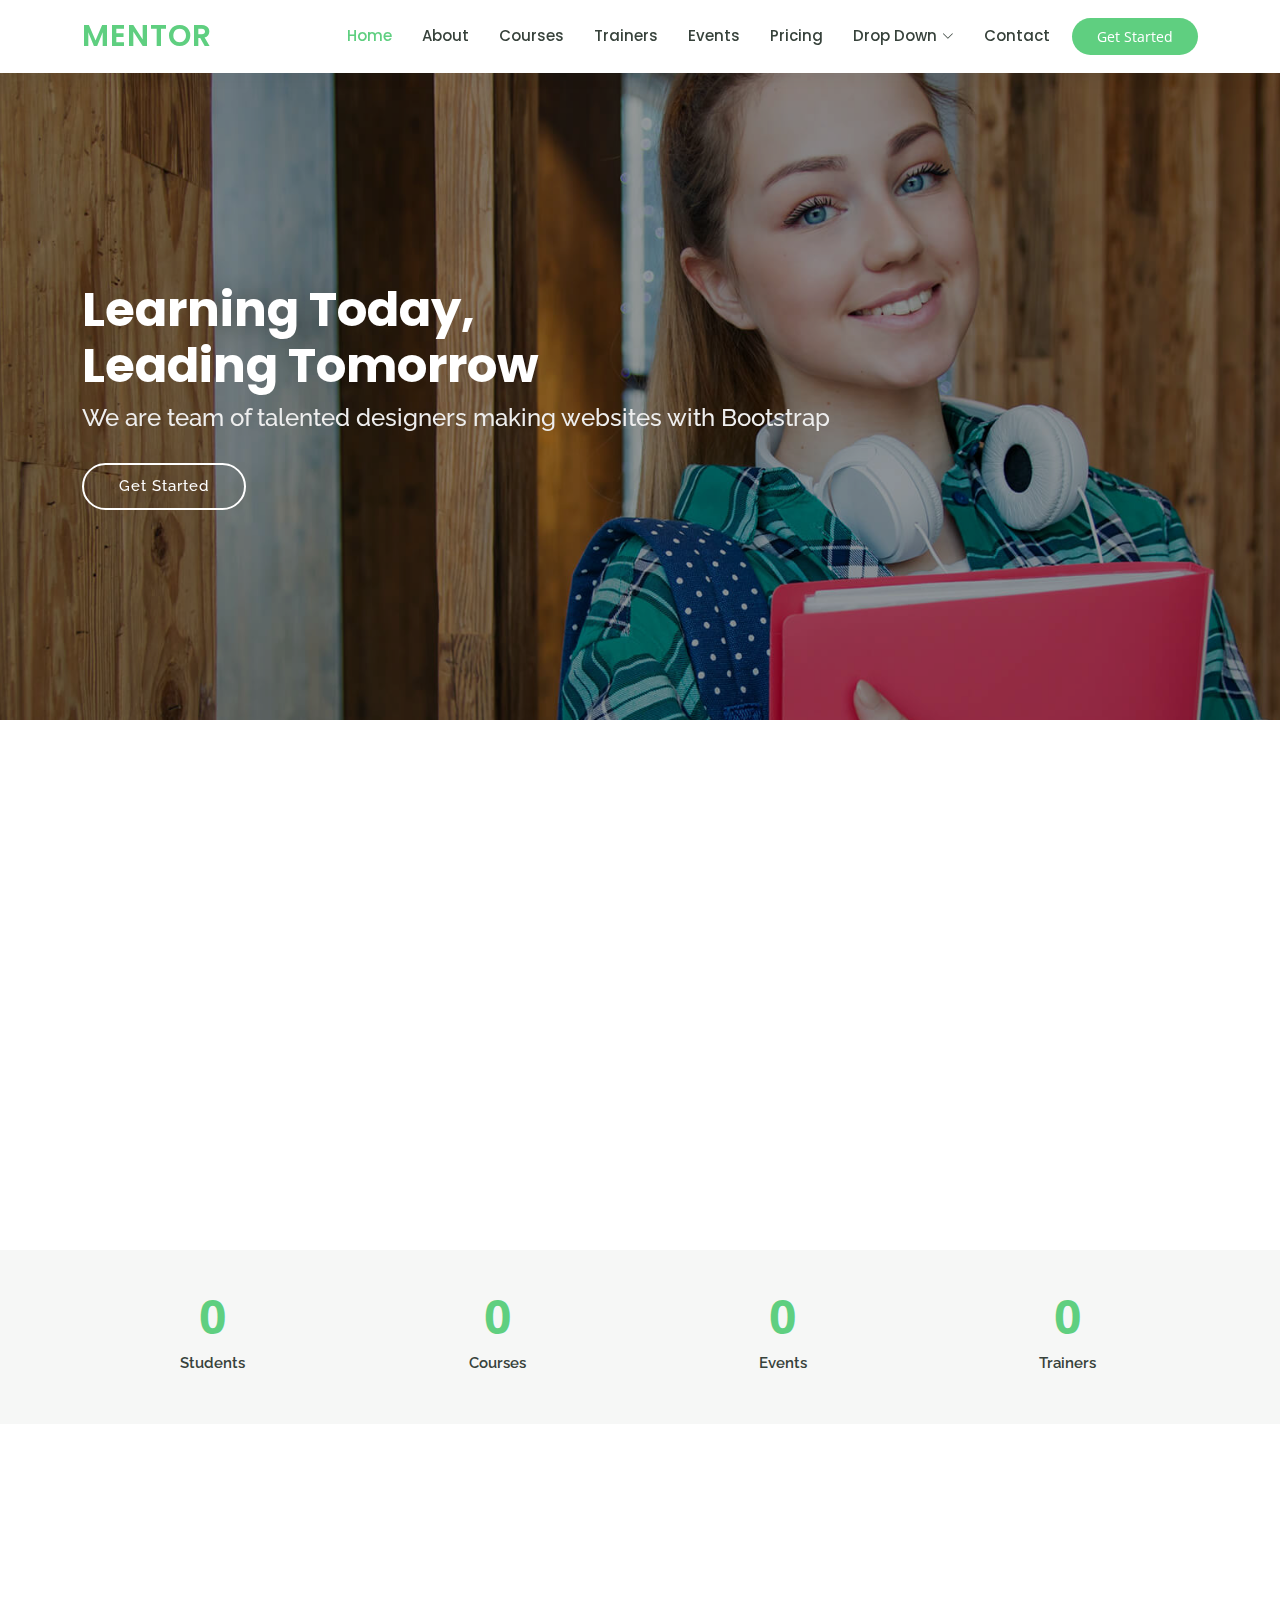
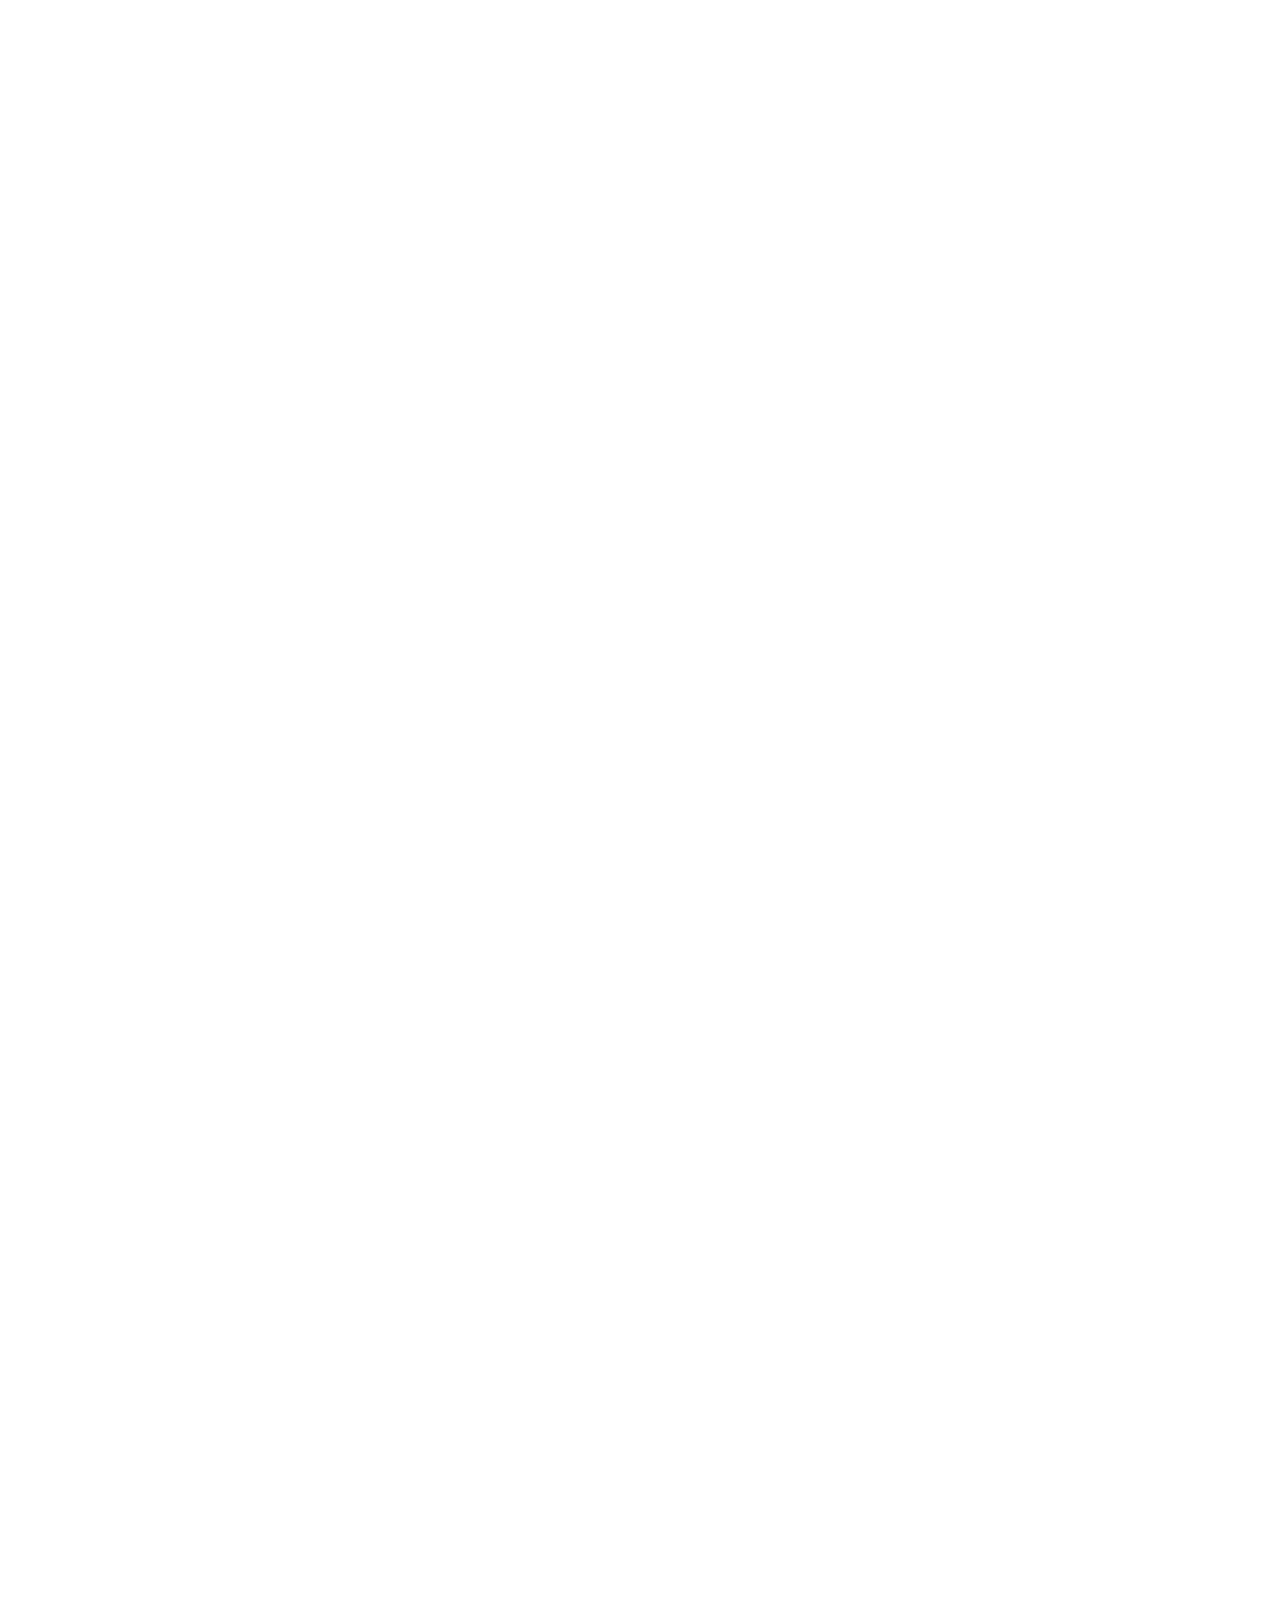
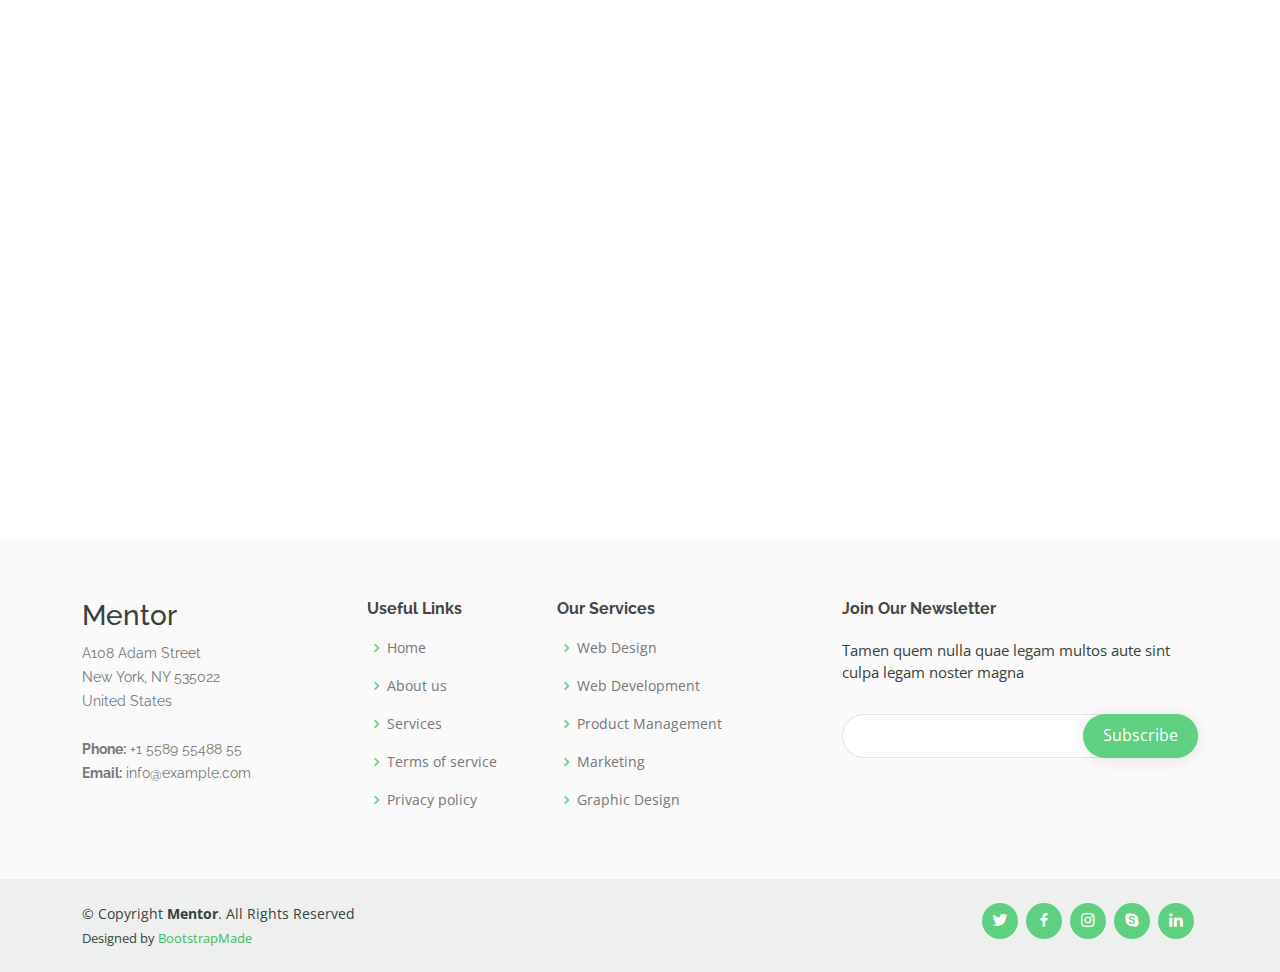
<file: index.html>
<!DOCTYPE html>
<html lang="en">

<head>
  <meta charset="utf-8">
  <meta content="width=device-width, initial-scale=1.0" name="viewport">

  <title>Mentor Bootstrap Template - Index</title>
  <meta content="" name="description">
  <meta content="" name="keywords">

  <!-- Favicons -->
  <link href="assets/img/favicon.png" rel="icon">
  <link href="assets/img/apple-touch-icon.png" rel="apple-touch-icon">

  <!-- Google Fonts -->
  <link href="https://fonts.googleapis.com/css?family=Open+Sans:300,300i,400,400i,600,600i,700,700i|Raleway:300,300i,400,400i,500,500i,600,600i,700,700i|Poppins:300,300i,400,400i,500,500i,600,600i,700,700i" rel="stylesheet">

  <!-- Vendor CSS Files -->
  <link href="assets/vendor/animate.css/animate.min.css" rel="stylesheet">
  <link href="assets/vendor/aos/aos.css" rel="stylesheet">
  <link href="assets/vendor/bootstrap/css/bootstrap.min.css" rel="stylesheet">
  <link href="assets/vendor/bootstrap-icons/bootstrap-icons.css" rel="stylesheet">
  <link href="assets/vendor/boxicons/css/boxicons.min.css" rel="stylesheet">
  <link href="assets/vendor/remixicon/remixicon.css" rel="stylesheet">
  <link href="assets/vendor/swiper/swiper-bundle.min.css" rel="stylesheet">

  <!-- Template Main CSS File -->
  <link href="assets/css/style.css" rel="stylesheet">

  <!-- =======================================================
  * Template Name: Mentor - v4.9.0
  * Template URL: https://bootstrapmade.com/mentor-free-education-bootstrap-theme/
  * Author: BootstrapMade.com
  * License: https://bootstrapmade.com/license/
  ======================================================== -->
</head>

<body>

  <!-- ======= Header ======= -->
  <header id="header" class="fixed-top">
    <div class="container d-flex align-items-center">

      <h1 class="logo me-auto"><a href="index.html">Mentor</a></h1>
      <!-- Uncomment below if you prefer to use an image logo -->
      <!-- <a href="index.html" class="logo me-auto"><img src="assets/img/logo.png" alt="" class="img-fluid"></a>-->

      <nav id="navbar" class="navbar order-last order-lg-0">
        <ul>
          <li><a class="active" href="index.html">Home</a></li>
          <li><a href="about.html">About</a></li>
          <li><a href="courses.html">Courses</a></li>
          <li><a href="trainers.html">Trainers</a></li>
          <li><a href="events.html">Events</a></li>
          <li><a href="pricing.html">Pricing</a></li>

          <li class="dropdown"><a href="#"><span>Drop Down</span> <i class="bi bi-chevron-down"></i></a>
            <ul>
              <li><a href="#">Drop Down 1</a></li>
              <li class="dropdown"><a href="#"><span>Deep Drop Down</span> <i class="bi bi-chevron-right"></i></a>
                <ul>
                  <li><a href="#">Deep Drop Down 1</a></li>
                  <li><a href="#">Deep Drop Down 2</a></li>
                  <li><a href="#">Deep Drop Down 3</a></li>
                  <li><a href="#">Deep Drop Down 4</a></li>
                  <li><a href="#">Deep Drop Down 5</a></li>
                </ul>
              </li>
              <li><a href="#">Drop Down 2</a></li>
              <li><a href="#">Drop Down 3</a></li>
              <li><a href="#">Drop Down 4</a></li>
            </ul>
          </li>
          <li><a href="contact.html">Contact</a></li>
        </ul>
        <i class="bi bi-list mobile-nav-toggle"></i>
      </nav><!-- .navbar -->

      <a href="courses.html" class="get-started-btn">Get Started</a>

    </div>
  </header><!-- End Header -->

  <!-- ======= Hero Section ======= -->
  <section id="hero" class="d-flex justify-content-center align-items-center">
    <div class="container position-relative" data-aos="zoom-in" data-aos-delay="100">
      <h1>Learning Today,<br>Leading Tomorrow</h1>
      <h2>We are team of talented designers making websites with Bootstrap</h2>
      <a href="courses.html" class="btn-get-started">Get Started</a>
    </div>
  </section><!-- End Hero -->

  <main id="main">

    <!-- ======= About Section ======= -->
    <section id="about" class="about">
      <div class="container" data-aos="fade-up">

        <div class="row">
          <div class="col-lg-6 order-1 order-lg-2" data-aos="fade-left" data-aos-delay="100">
            <img src="assets/img/about.jpg" class="img-fluid" alt="">
          </div>
          <div class="col-lg-6 pt-4 pt-lg-0 order-2 order-lg-1 content">
            <h3>Voluptatem dignissimos provident quasi corporis voluptates sit assumenda.</h3>
            <p class="fst-italic">
              Lorem ipsum dolor sit amet, consectetur adipiscing elit, sed do eiusmod tempor incididunt ut labore et dolore
              magna aliqua.
            </p>
            <ul>
              <li><i class="bi bi-check-circle"></i> Ullamco laboris nisi ut aliquip ex ea commodo consequat.</li>
              <li><i class="bi bi-check-circle"></i> Duis aute irure dolor in reprehenderit in voluptate velit.</li>
              <li><i class="bi bi-check-circle"></i> Ullamco laboris nisi ut aliquip ex ea commodo consequat. Duis aute irure dolor in reprehenderit in voluptate trideta storacalaperda mastiro dolore eu fugiat nulla pariatur.</li>
            </ul>
            <p>
              Ullamco laboris nisi ut aliquip ex ea commodo consequat. Duis aute irure dolor in reprehenderit in voluptate
            </p>

          </div>
        </div>

      </div>
    </section><!-- End About Section -->

    <!-- ======= Counts Section ======= -->
    <section id="counts" class="counts section-bg">
      <div class="container">

        <div class="row counters">

          <div class="col-lg-3 col-6 text-center">
            <span data-purecounter-start="0" data-purecounter-end="1232" data-purecounter-duration="1" class="purecounter"></span>
            <p>Students</p>
          </div>

          <div class="col-lg-3 col-6 text-center">
            <span data-purecounter-start="0" data-purecounter-end="64" data-purecounter-duration="1" class="purecounter"></span>
            <p>Courses</p>
          </div>

          <div class="col-lg-3 col-6 text-center">
            <span data-purecounter-start="0" data-purecounter-end="42" data-purecounter-duration="1" class="purecounter"></span>
            <p>Events</p>
          </div>

          <div class="col-lg-3 col-6 text-center">
            <span data-purecounter-start="0" data-purecounter-end="15" data-purecounter-duration="1" class="purecounter"></span>
            <p>Trainers</p>
          </div>

        </div>

      </div>
    </section><!-- End Counts Section -->

    <!-- ======= Why Us Section ======= -->
    <section id="why-us" class="why-us">
      <div class="container" data-aos="fade-up">

        <div class="row">
          <div class="col-lg-4 d-flex align-items-stretch">
            <div class="content">
              <h3>Why Choose Mentor?</h3>
              <p>
                Lorem ipsum dolor sit amet, consectetur adipiscing elit, sed do eiusmod tempor incididunt ut labore et dolore magna aliqua. Duis aute irure dolor in reprehenderit
                Asperiores dolores sed et. Tenetur quia eos. Autem tempore quibusdam vel necessitatibus optio ad corporis.
              </p>
              <div class="text-center">
                <a href="about.html" class="more-btn">Learn More <i class="bx bx-chevron-right"></i></a>
              </div>
            </div>
          </div>
          <div class="col-lg-8 d-flex align-items-stretch" data-aos="zoom-in" data-aos-delay="100">
            <div class="icon-boxes d-flex flex-column justify-content-center">
              <div class="row">
                <div class="col-xl-4 d-flex align-items-stretch">
                  <div class="icon-box mt-4 mt-xl-0">
                    <i class="bx bx-receipt"></i>
                    <h4>Corporis voluptates sit</h4>
                    <p>Consequuntur sunt aut quasi enim aliquam quae harum pariatur laboris nisi ut aliquip</p>
                  </div>
                </div>
                <div class="col-xl-4 d-flex align-items-stretch">
                  <div class="icon-box mt-4 mt-xl-0">
                    <i class="bx bx-cube-alt"></i>
                    <h4>Ullamco laboris ladore pan</h4>
                    <p>Excepteur sint occaecat cupidatat non proident, sunt in culpa qui officia deserunt</p>
                  </div>
                </div>
                <div class="col-xl-4 d-flex align-items-stretch">
                  <div class="icon-box mt-4 mt-xl-0">
                    <i class="bx bx-images"></i>
                    <h4>Labore consequatur</h4>
                    <p>Aut suscipit aut cum nemo deleniti aut omnis. Doloribus ut maiores omnis facere</p>
                  </div>
                </div>
              </div>
            </div><!-- End .content-->
          </div>
        </div>

      </div>
    </section><!-- End Why Us Section -->

    <!-- ======= Features Section ======= -->
    <section id="features" class="features">
      <div class="container" data-aos="fade-up">

        <div class="row" data-aos="zoom-in" data-aos-delay="100">
          <div class="col-lg-3 col-md-4">
            <div class="icon-box">
              <i class="ri-store-line" style="color: #ffbb2c;"></i>
              <h3><a href="">Lorem Ipsum</a></h3>
            </div>
          </div>
          <div class="col-lg-3 col-md-4 mt-4 mt-md-0">
            <div class="icon-box">
              <i class="ri-bar-chart-box-line" style="color: #5578ff;"></i>
              <h3><a href="">Dolor Sitema</a></h3>
            </div>
          </div>
          <div class="col-lg-3 col-md-4 mt-4 mt-md-0">
            <div class="icon-box">
              <i class="ri-calendar-todo-line" style="color: #e80368;"></i>
              <h3><a href="">Sed perspiciatis</a></h3>
            </div>
          </div>
          <div class="col-lg-3 col-md-4 mt-4 mt-lg-0">
            <div class="icon-box">
              <i class="ri-paint-brush-line" style="color: #e361ff;"></i>
              <h3><a href="">Magni Dolores</a></h3>
            </div>
          </div>
          <div class="col-lg-3 col-md-4 mt-4">
            <div class="icon-box">
              <i class="ri-database-2-line" style="color: #47aeff;"></i>
              <h3><a href="">Nemo Enim</a></h3>
            </div>
          </div>
          <div class="col-lg-3 col-md-4 mt-4">
            <div class="icon-box">
              <i class="ri-gradienter-line" style="color: #ffa76e;"></i>
              <h3><a href="">Eiusmod Tempor</a></h3>
            </div>
          </div>
          <div class="col-lg-3 col-md-4 mt-4">
            <div class="icon-box">
              <i class="ri-file-list-3-line" style="color: #11dbcf;"></i>
              <h3><a href="">Midela Teren</a></h3>
            </div>
          </div>
          <div class="col-lg-3 col-md-4 mt-4">
            <div class="icon-box">
              <i class="ri-price-tag-2-line" style="color: #4233ff;"></i>
              <h3><a href="">Pira Neve</a></h3>
            </div>
          </div>
          <div class="col-lg-3 col-md-4 mt-4">
            <div class="icon-box">
              <i class="ri-anchor-line" style="color: #b2904f;"></i>
              <h3><a href="">Dirada Pack</a></h3>
            </div>
          </div>
          <div class="col-lg-3 col-md-4 mt-4">
            <div class="icon-box">
              <i class="ri-disc-line" style="color: #b20969;"></i>
              <h3><a href="">Moton Ideal</a></h3>
            </div>
          </div>
          <div class="col-lg-3 col-md-4 mt-4">
            <div class="icon-box">
              <i class="ri-base-station-line" style="color: #ff5828;"></i>
              <h3><a href="">Verdo Park</a></h3>
            </div>
          </div>
          <div class="col-lg-3 col-md-4 mt-4">
            <div class="icon-box">
              <i class="ri-fingerprint-line" style="color: #29cc61;"></i>
              <h3><a href="">Flavor Nivelanda</a></h3>
            </div>
          </div>
        </div>

      </div>
    </section><!-- End Features Section -->

    <!-- ======= Popular Courses Section ======= -->
    <section id="popular-courses" class="courses">
      <div class="container" data-aos="fade-up">

        <div class="section-title">
          <h2>Courses</h2>
          <p>Popular Courses</p>
        </div>

        <div class="row" data-aos="zoom-in" data-aos-delay="100">

          <div class="col-lg-4 col-md-6 d-flex align-items-stretch">
            <div class="course-item">
              <img src="assets/img/course-1.jpg" class="img-fluid" alt="...">
              <div class="course-content">
                <div class="d-flex justify-content-between align-items-center mb-3">
                  <h4>Web Development</h4>
                  <p class="price">$169</p>
                </div>

                <h3><a href="course-details.html">Website Design</a></h3>
                <p>Et architecto provident deleniti facere repellat nobis iste. Id facere quia quae dolores dolorem tempore.</p>
                <div class="trainer d-flex justify-content-between align-items-center">
                  <div class="trainer-profile d-flex align-items-center">
                    <img src="assets/img/trainers/trainer-1.jpg" class="img-fluid" alt="">
                    <span>Antonio</span>
                  </div>
                  <div class="trainer-rank d-flex align-items-center">
                    <i class="bx bx-user"></i>&nbsp;50
                    &nbsp;&nbsp;
                    <i class="bx bx-heart"></i>&nbsp;65
                  </div>
                </div>
              </div>
            </div>
          </div> <!-- End Course Item-->

          <div class="col-lg-4 col-md-6 d-flex align-items-stretch mt-4 mt-md-0">
            <div class="course-item">
              <img src="assets/img/course-2.jpg" class="img-fluid" alt="...">
              <div class="course-content">
                <div class="d-flex justify-content-between align-items-center mb-3">
                  <h4>Marketing</h4>
                  <p class="price">$250</p>
                </div>

                <h3><a href="course-details.html">Search Engine Optimization</a></h3>
                <p>Et architecto provident deleniti facere repellat nobis iste. Id facere quia quae dolores dolorem tempore.</p>
                <div class="trainer d-flex justify-content-between align-items-center">
                  <div class="trainer-profile d-flex align-items-center">
                    <img src="assets/img/trainers/trainer-2.jpg" class="img-fluid" alt="">
                    <span>Lana</span>
                  </div>
                  <div class="trainer-rank d-flex align-items-center">
                    <i class="bx bx-user"></i>&nbsp;35
                    &nbsp;&nbsp;
                    <i class="bx bx-heart"></i>&nbsp;42
                  </div>
                </div>
              </div>
            </div>
          </div> <!-- End Course Item-->

          <div class="col-lg-4 col-md-6 d-flex align-items-stretch mt-4 mt-lg-0">
            <div class="course-item">
              <img src="assets/img/course-3.jpg" class="img-fluid" alt="...">
              <div class="course-content">
                <div class="d-flex justify-content-between align-items-center mb-3">
                  <h4>Content</h4>
                  <p class="price">$180</p>
                </div>

                <h3><a href="course-details.html">Copywriting</a></h3>
                <p>Et architecto provident deleniti facere repellat nobis iste. Id facere quia quae dolores dolorem tempore.</p>
                <div class="trainer d-flex justify-content-between align-items-center">
                  <div class="trainer-profile d-flex align-items-center">
                    <img src="assets/img/trainers/trainer-3.jpg" class="img-fluid" alt="">
                    <span>Brandon</span>
                  </div>
                  <div class="trainer-rank d-flex align-items-center">
                    <i class="bx bx-user"></i>&nbsp;20
                    &nbsp;&nbsp;
                    <i class="bx bx-heart"></i>&nbsp;85
                  </div>
                </div>
              </div>
            </div>
          </div> <!-- End Course Item-->

        </div>

      </div>
    </section><!-- End Popular Courses Section -->

    <!-- ======= Trainers Section ======= -->
    <section id="trainers" class="trainers">
      <div class="container" data-aos="fade-up">

        <div class="row" data-aos="zoom-in" data-aos-delay="100">
          <div class="col-lg-4 col-md-6 d-flex align-items-stretch">
            <div class="member">
              <img src="assets/img/trainers/trainer-1.jpg" class="img-fluid" alt="">
              <div class="member-content">
                <h4>Walter White</h4>
                <span>Web Development</span>
                <p>
                  Magni qui quod omnis unde et eos fuga et exercitationem. Odio veritatis perspiciatis quaerat qui aut aut aut
                </p>
                <div class="social">
                  <a href=""><i class="bi bi-twitter"></i></a>
                  <a href=""><i class="bi bi-facebook"></i></a>
                  <a href=""><i class="bi bi-instagram"></i></a>
                  <a href=""><i class="bi bi-linkedin"></i></a>
                </div>
              </div>
            </div>
          </div>

          <div class="col-lg-4 col-md-6 d-flex align-items-stretch">
            <div class="member">
              <img src="assets/img/trainers/trainer-2.jpg" class="img-fluid" alt="">
              <div class="member-content">
                <h4>Sarah Jhinson</h4>
                <span>Marketing</span>
                <p>
                  Repellat fugiat adipisci nemo illum nesciunt voluptas repellendus. In architecto rerum rerum temporibus
                </p>
                <div class="social">
                  <a href=""><i class="bi bi-twitter"></i></a>
                  <a href=""><i class="bi bi-facebook"></i></a>
                  <a href=""><i class="bi bi-instagram"></i></a>
                  <a href=""><i class="bi bi-linkedin"></i></a>
                </div>
              </div>
            </div>
          </div>

          <div class="col-lg-4 col-md-6 d-flex align-items-stretch">
            <div class="member">
              <img src="assets/img/trainers/trainer-3.jpg" class="img-fluid" alt="">
              <div class="member-content">
                <h4>William Anderson</h4>
                <span>Content</span>
                <p>
                  Voluptas necessitatibus occaecati quia. Earum totam consequuntur qui porro et laborum toro des clara
                </p>
                <div class="social">
                  <a href=""><i class="bi bi-twitter"></i></a>
                  <a href=""><i class="bi bi-facebook"></i></a>
                  <a href=""><i class="bi bi-instagram"></i></a>
                  <a href=""><i class="bi bi-linkedin"></i></a>
                </div>
              </div>
            </div>
          </div>

        </div>

      </div>
    </section><!-- End Trainers Section -->

  </main><!-- End #main -->

  <!-- ======= Footer ======= -->
  <footer id="footer">

    <div class="footer-top">
      <div class="container">
        <div class="row">

          <div class="col-lg-3 col-md-6 footer-contact">
            <h3>Mentor</h3>
            <p>
              A108 Adam Street <br>
              New York, NY 535022<br>
              United States <br><br>
              <strong>Phone:</strong> +1 5589 55488 55<br>
              <strong>Email:</strong> info@example.com<br>
            </p>
          </div>

          <div class="col-lg-2 col-md-6 footer-links">
            <h4>Useful Links</h4>
            <ul>
              <li><i class="bx bx-chevron-right"></i> <a href="#">Home</a></li>
              <li><i class="bx bx-chevron-right"></i> <a href="#">About us</a></li>
              <li><i class="bx bx-chevron-right"></i> <a href="#">Services</a></li>
              <li><i class="bx bx-chevron-right"></i> <a href="#">Terms of service</a></li>
              <li><i class="bx bx-chevron-right"></i> <a href="#">Privacy policy</a></li>
            </ul>
          </div>

          <div class="col-lg-3 col-md-6 footer-links">
            <h4>Our Services</h4>
            <ul>
              <li><i class="bx bx-chevron-right"></i> <a href="#">Web Design</a></li>
              <li><i class="bx bx-chevron-right"></i> <a href="#">Web Development</a></li>
              <li><i class="bx bx-chevron-right"></i> <a href="#">Product Management</a></li>
              <li><i class="bx bx-chevron-right"></i> <a href="#">Marketing</a></li>
              <li><i class="bx bx-chevron-right"></i> <a href="#">Graphic Design</a></li>
            </ul>
          </div>

          <div class="col-lg-4 col-md-6 footer-newsletter">
            <h4>Join Our Newsletter</h4>
            <p>Tamen quem nulla quae legam multos aute sint culpa legam noster magna</p>
            <form action="" method="post">
              <input type="email" name="email"><input type="submit" value="Subscribe">
            </form>
          </div>

        </div>
      </div>
    </div>

    <div class="container d-md-flex py-4">

      <div class="me-md-auto text-center text-md-start">
        <div class="copyright">
          &copy; Copyright <strong><span>Mentor</span></strong>. All Rights Reserved
        </div>
        <div class="credits">
          <!-- All the links in the footer should remain intact. -->
          <!-- You can delete the links only if you purchased the pro version. -->
          <!-- Licensing information: https://bootstrapmade.com/license/ -->
          <!-- Purchase the pro version with working PHP/AJAX contact form: https://bootstrapmade.com/mentor-free-education-bootstrap-theme/ -->
          Designed by <a href="https://bootstrapmade.com/">BootstrapMade</a>
        </div>
      </div>
      <div class="social-links text-center text-md-right pt-3 pt-md-0">
        <a href="#" class="twitter"><i class="bx bxl-twitter"></i></a>
        <a href="#" class="facebook"><i class="bx bxl-facebook"></i></a>
        <a href="#" class="instagram"><i class="bx bxl-instagram"></i></a>
        <a href="#" class="google-plus"><i class="bx bxl-skype"></i></a>
        <a href="#" class="linkedin"><i class="bx bxl-linkedin"></i></a>
      </div>
    </div>
  </footer><!-- End Footer -->

  <div id="preloader"></div>
  <a href="#" class="back-to-top d-flex align-items-center justify-content-center"><i class="bi bi-arrow-up-short"></i></a>

  <!-- Vendor JS Files -->
  <script src="assets/vendor/purecounter/purecounter_vanilla.js"></script>
  <script src="assets/vendor/aos/aos.js"></script>
  <script src="assets/vendor/bootstrap/js/bootstrap.bundle.min.js"></script>
  <script src="assets/vendor/swiper/swiper-bundle.min.js"></script>
  <script src="assets/vendor/php-email-form/validate.js"></script>

  <!-- Template Main JS File -->
  <script src="assets/js/main.js"></script>

</body>

</html>
</file>
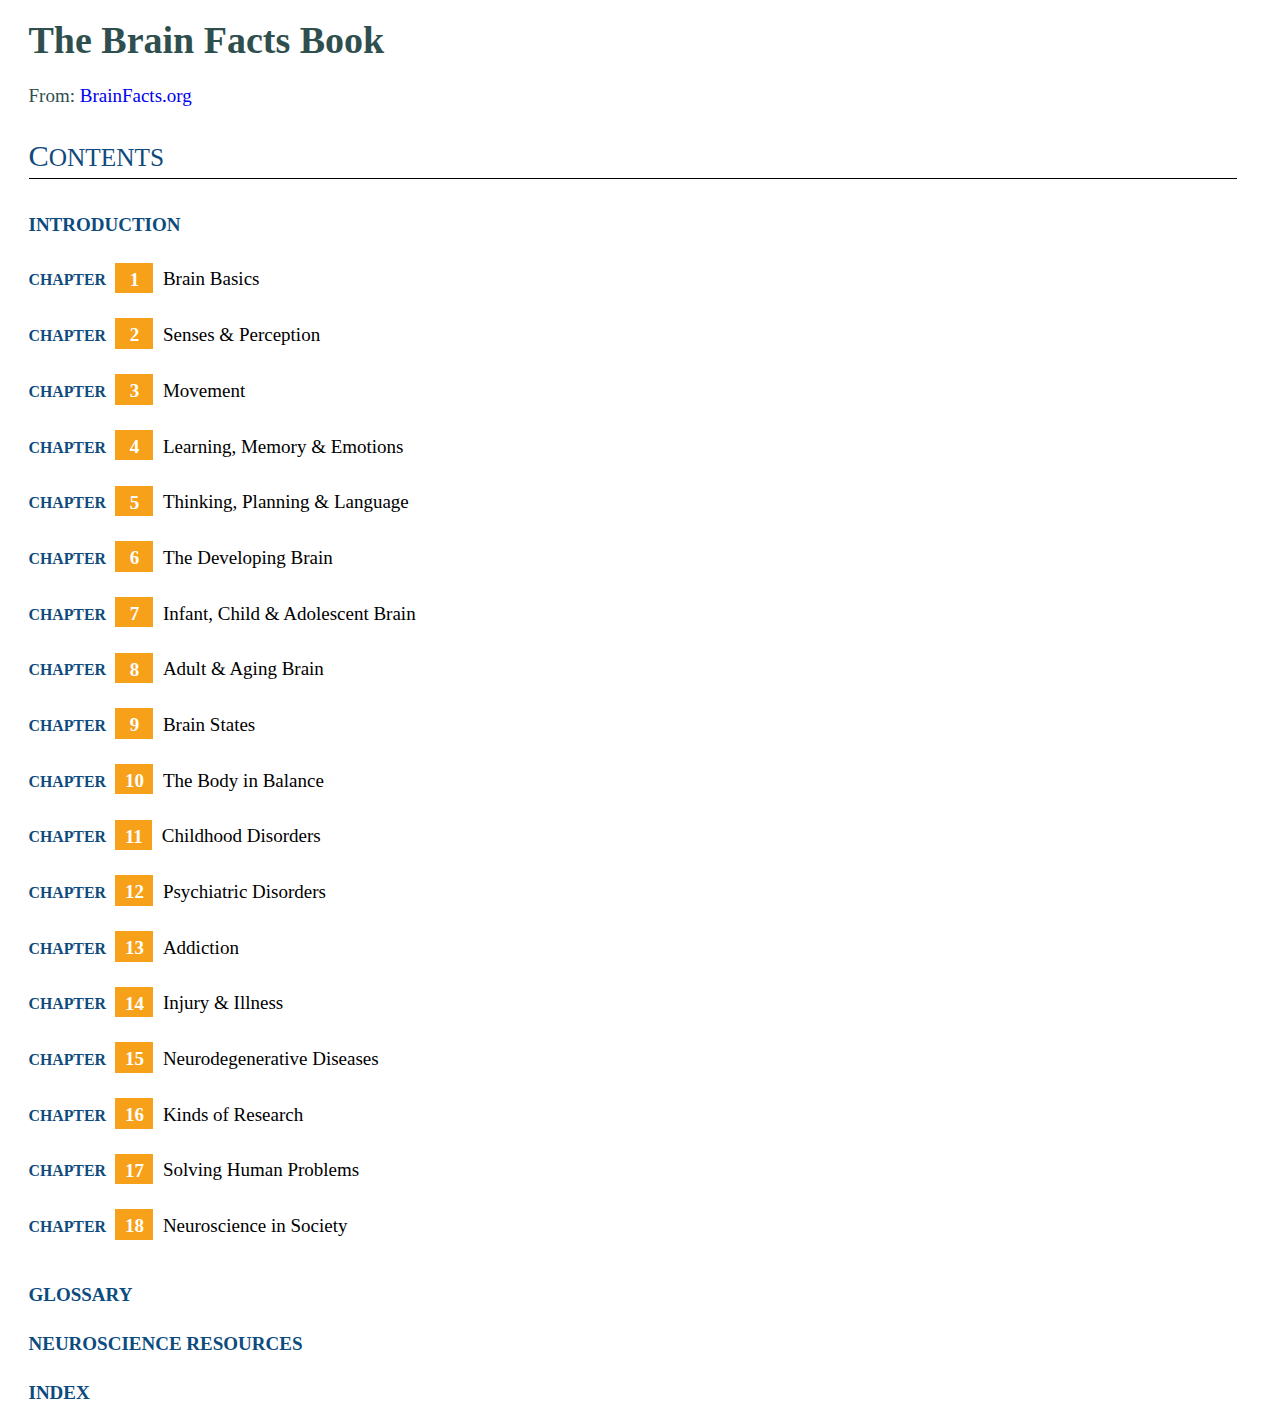
<file: papers/ns/foundation/Brainfacts/index.html>
<?xml version="1.0" encoding="UTF-8"?>
<!DOCTYPE html>
<html xmlns="http://www.w3.org/1999/xhtml" xmlns:epub="http://www.idpf.org/2007/ops">
	<head>
		<title>Brain Facts: A Primer on the Brain and Nervous System</title>
		<link rel="stylesheet" type="text/css" href="styles/stylesheet.css" />
		<link href="styles/page-template.xpgt" type="application/page-template+xml" rel="stylesheet" />
	</head>
	<body>
		<h1>The Brain Facts Book</h1>
		<p>From: <a href="https://brainfacts-uat.brainfacts.org/the-brain-facts-book">BrainFacts.org</a></p>

		<p class="fmtitle"><span epub:type="pagebreak" title="3" id="page_3" />C<small>ONTENTS</small></p>
		<p class="toc1"><a id="int1" href="xhtml/07_Introduction01.xhtml#int1"><b>INTRODUCTION</b></a></p>
		<p class="toc"><a id="ch1" href="xhtml/08_Chapter01.xhtml#ch1"><b><small><span
							class="blue">CHAPTER</span></small>&#x00A0;&#x00A0;<span
						class="conta">1</span></b>&#x00A0;&#x00A0;Brain Basics</a></p>
		<p class="toc"><a id="ch2" href="xhtml/09_Chapter02.xhtml#ch2"><b><small><span
							class="blue">CHAPTER</span></small>&#x00A0;&#x00A0;<span
						class="conta">2</span></b>&#x00A0;&#x00A0;Senses &#x0026; Perception</a></p>
		<p class="toc"><a id="ch3" href="xhtml/10_Chapter03.xhtml#ch3"><b><small><span
							class="blue">CHAPTER</span></small>&#x00A0;&#x00A0;<span
						class="conta">3</span></b>&#x00A0;&#x00A0;Movement</a></p>
		<p class="toc"><a id="ch4" href="xhtml/11_Chapter04.xhtml#ch4"><b><small><span
							class="blue">CHAPTER</span></small>&#x00A0;&#x00A0;<span
						class="conta">4</span></b>&#x00A0;&#x00A0;Learning, Memory &#x0026; Emotions</a></p>
		<p class="toc"><a id="ch5" href="xhtml/12_Chapter05.xhtml#ch5"><b><small><span
							class="blue">CHAPTER</span></small>&#x00A0;&#x00A0;<span
						class="conta">5</span></b>&#x00A0;&#x00A0;Thinking, Planning &#x0026; Language</a></p>
		<p class="toc"><a id="ch6" href="xhtml/13_Chapter06.xhtml#ch6"><b><small><span
							class="blue">CHAPTER</span></small>&#x00A0;&#x00A0;<span
						class="conta">6</span></b>&#x00A0;&#x00A0;The Developing Brain</a></p>
		<p class="toc"><a id="ch7" href="xhtml/14_Chapter07.xhtml#ch7"><b><small><span
							class="blue">CHAPTER</span></small>&#x00A0;&#x00A0;<span
						class="conta">7</span></b>&#x00A0;&#x00A0;Infant, Child &#x0026; Adolescent Brain</a></p>
		<p class="toc"><a id="ch8" href="xhtml/15_Chapter08.xhtml#ch8"><b><small><span
							class="blue">CHAPTER</span></small>&#x00A0;&#x00A0;<span
						class="conta">8</span></b>&#x00A0;&#x00A0;Adult &#x0026; Aging Brain</a></p>
		<p class="toc"><a id="ch9" href="xhtml/16_Chapter09.xhtml#ch9"><b><small><span
							class="blue">CHAPTER</span></small>&#x00A0;&#x00A0;<span
						class="conta">9</span></b>&#x00A0;&#x00A0;Brain States</a></p>
		<p class="toc"><a id="ch10" href="xhtml/17_Chapter10.xhtml#ch10"><b><small><span
							class="blue">CHAPTER</span></small>&#x00A0;&#x00A0;<span
						class="cont">10</span></b>&#x00A0;&#x00A0;The Body in Balance</a></p>
		<p class="toc"><a id="ch11" href="xhtml/18_Chapter11.xhtml#ch11"><b><small><span
							class="blue">CHAPTER</span></small>&#x00A0;&#x00A0;<span
						class="cont">11</span></b>&#x00A0;&#x00A0;Childhood Disorders</a></p>
		<p class="toc"><a id="ch12" href="xhtml/19_Chapter12.xhtml#ch12"><b><small><span
							class="blue">CHAPTER</span></small>&#x00A0;&#x00A0;<span
						class="cont">12</span></b>&#x00A0;&#x00A0;Psychiatric Disorders</a></p>
		<p class="toc"><a id="ch13" href="xhtml/20_Chapter13.xhtml#ch13"><b><small><span
							class="blue">CHAPTER</span></small>&#x00A0;&#x00A0;<span
						class="cont">13</span></b>&#x00A0;&#x00A0;Addiction</a></p>
		<p class="toc"><a id="ch14" href="xhtml/21_Chapter14.xhtml#ch14"><b><small><span
							class="blue">CHAPTER</span></small>&#x00A0;&#x00A0;<span
						class="cont">14</span></b>&#x00A0;&#x00A0;Injury &#x0026; Illness</a></p>
		<p class="toc"><a id="ch15" href="xhtml/22_Chapter15.xhtml#ch15"><b><small><span
							class="blue">CHAPTER</span></small>&#x00A0;&#x00A0;<span
						class="cont">15</span></b>&#x00A0;&#x00A0;Neurodegenerative Diseases</a></p>
		<p class="toc"><a id="ch16" href="xhtml/23_Chapter16.xhtml#ch16"><b><small><span
							class="blue">CHAPTER</span></small>&#x00A0;&#x00A0;<span
						class="cont">16</span></b>&#x00A0;&#x00A0;Kinds of Research</a></p>
		<p class="toc"><a id="ch17" href="xhtml/24_Chapter17.xhtml#ch17"><b><small><span
							class="blue">CHAPTER</span></small>&#x00A0;&#x00A0;<span
						class="cont">17</span></b>&#x00A0;&#x00A0;Solving Human Problems</a></p>
		<p class="toc"><a id="ch18" href="xhtml/25_Chapter18.xhtml#ch18"><b><small><span
							class="blue">CHAPTER</span></small>&#x00A0;&#x00A0;<span
						class="cont">18</span></b>&#x00A0;&#x00A0;Neuroscience in Society</a></p>
		<p class="toct"><a id="glo" href="xhtml/26_Glossary.xhtml#glo"><b>GLOSSARY</b></a></p>
		<p class="toc1"><a id="bm1" href="xhtml/27_Bm01.xhtml#bm1"><b>NEUROSCIENCE RESOURCES</b></a></p>
		<p class="toc1"><a id="idx1" href="xhtml/28_Index01.xhtml#idx1"><b>INDEX</b></a></p>
	</body>
</html>
</file>
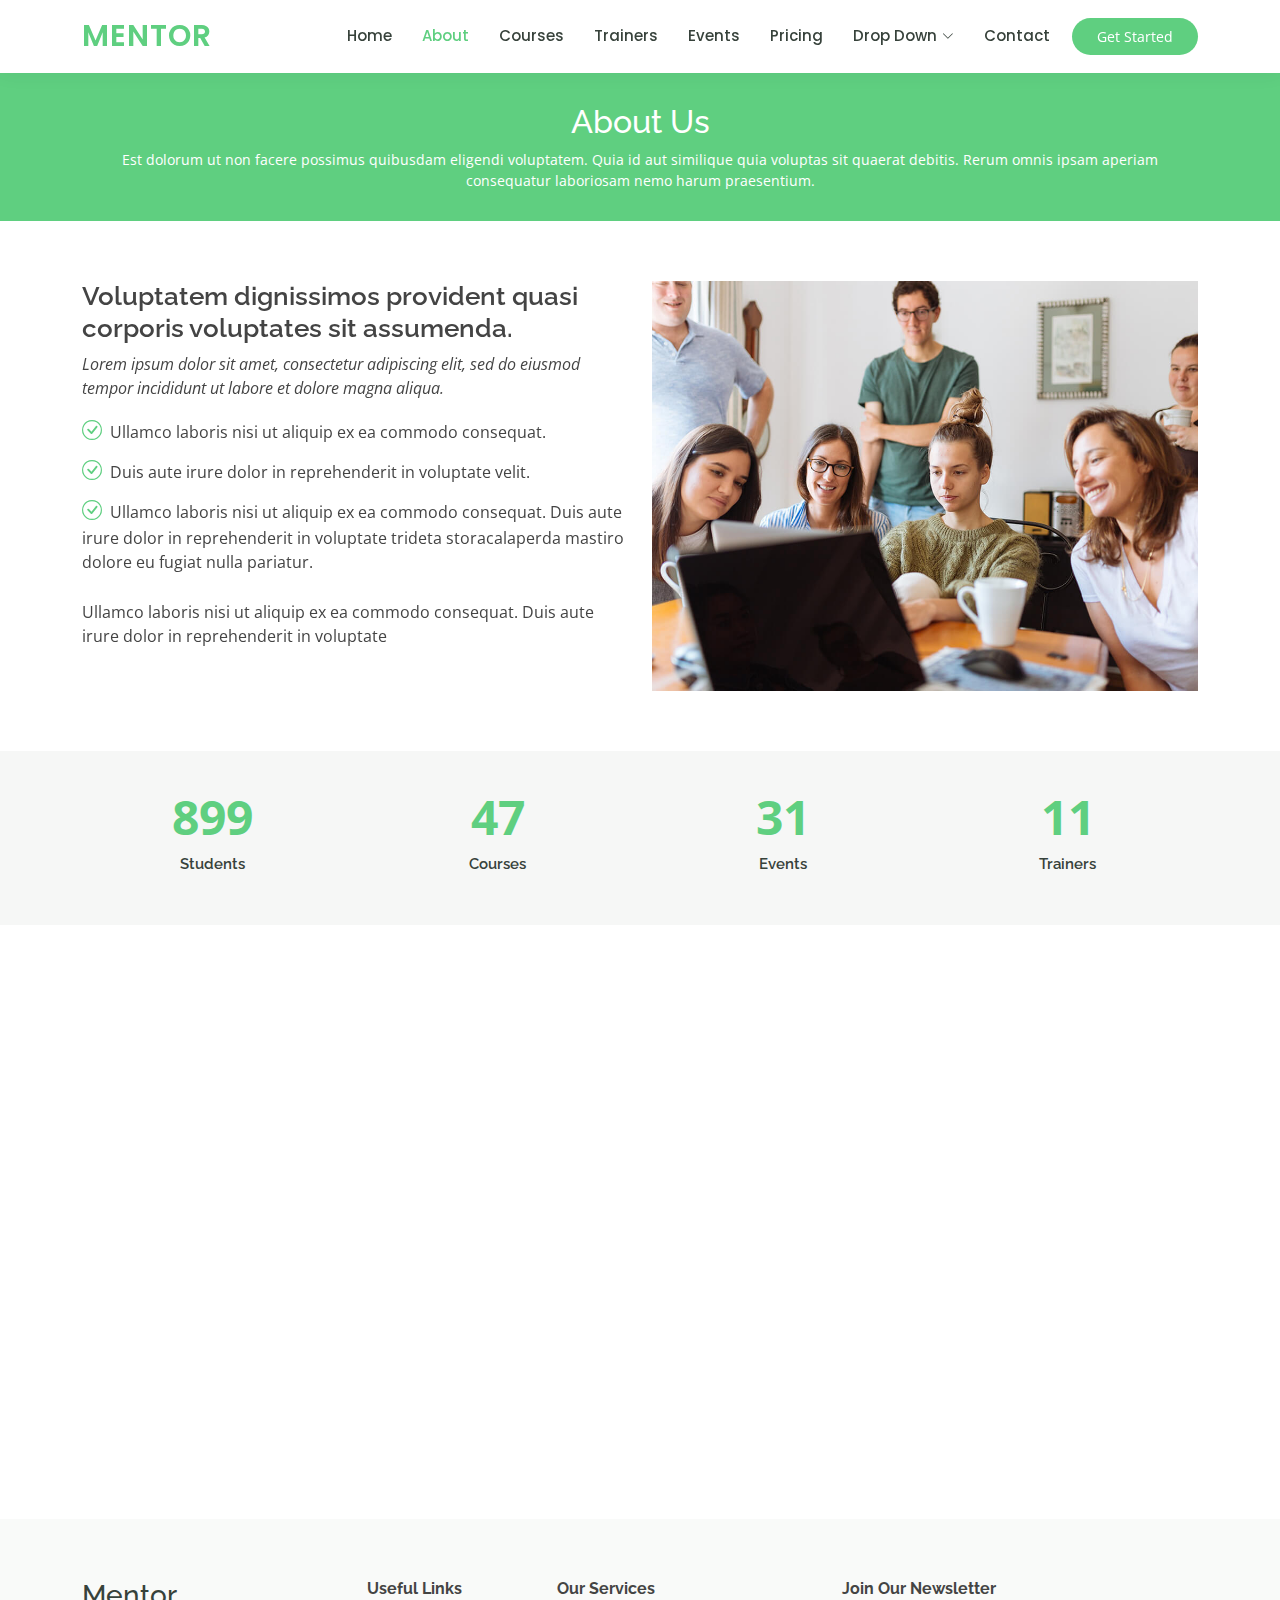
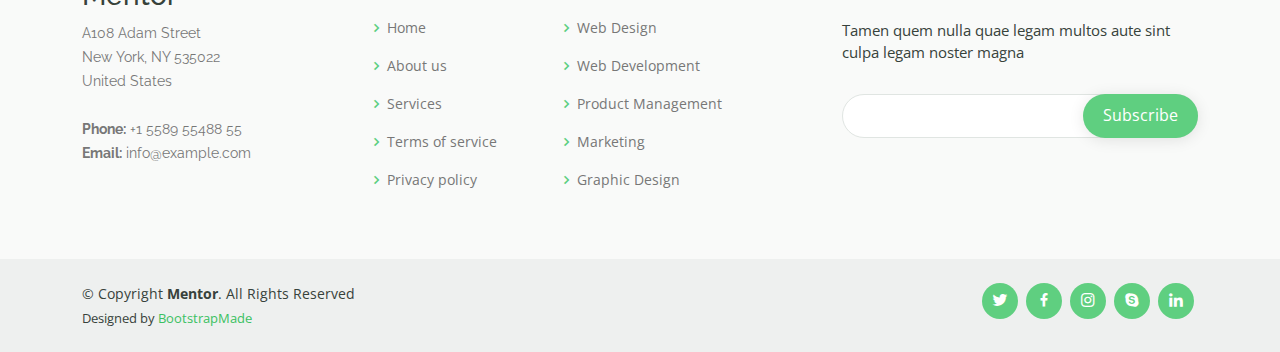
<file: about.html>
<!DOCTYPE html>
<html lang="en">

<head>
  <meta charset="utf-8">
  <meta content="width=device-width, initial-scale=1.0" name="viewport">

  <title>About - Mentor Bootstrap Template</title>
  <meta content="" name="description">
  <meta content="" name="keywords">

  <!-- Favicons -->
  <link href="assets/img/favicon.png" rel="icon">
  <link href="assets/img/apple-touch-icon.png" rel="apple-touch-icon">

  <!-- Google Fonts -->
  <link href="https://fonts.googleapis.com/css?family=Open+Sans:300,300i,400,400i,600,600i,700,700i|Raleway:300,300i,400,400i,500,500i,600,600i,700,700i|Poppins:300,300i,400,400i,500,500i,600,600i,700,700i" rel="stylesheet">

  <!-- Vendor CSS Files -->
  <link href="assets/vendor/animate.css/animate.min.css" rel="stylesheet">
  <link href="assets/vendor/aos/aos.css" rel="stylesheet">
  <link href="assets/vendor/bootstrap/css/bootstrap.min.css" rel="stylesheet">
  <link href="assets/vendor/bootstrap-icons/bootstrap-icons.css" rel="stylesheet">
  <link href="assets/vendor/boxicons/css/boxicons.min.css" rel="stylesheet">
  <link href="assets/vendor/remixicon/remixicon.css" rel="stylesheet">
  <link href="assets/vendor/swiper/swiper-bundle.min.css" rel="stylesheet">

  <!-- Template Main CSS File -->
  <link href="assets/css/style.css" rel="stylesheet">

  <!-- =======================================================
  * Template Name: Mentor - v4.9.0
  * Template URL: https://bootstrapmade.com/mentor-free-education-bootstrap-theme/
  * Author: BootstrapMade.com
  * License: https://bootstrapmade.com/license/
  ======================================================== -->
</head>

<body>

  <!-- ======= Header ======= -->
  <header id="header" class="fixed-top">
    <div class="container d-flex align-items-center">

      <h1 class="logo me-auto"><a href="index.html">Mentor</a></h1>
      <!-- Uncomment below if you prefer to use an image logo -->
      <!-- <a href="index.html" class="logo me-auto"><img src="assets/img/logo.png" alt="" class="img-fluid"></a>-->

      <nav id="navbar" class="navbar order-last order-lg-0">
        <ul>
          <li><a href="index.html">Home</a></li>
          <li><a class="active" href="about.html">About</a></li>
          <li><a href="courses.html">Courses</a></li>
          <li><a href="trainers.html">Trainers</a></li>
          <li><a href="events.html">Events</a></li>
          <li><a href="pricing.html">Pricing</a></li>

          <li class="dropdown"><a href="#"><span>Drop Down</span> <i class="bi bi-chevron-down"></i></a>
            <ul>
              <li><a href="#">Drop Down 1</a></li>
              <li class="dropdown"><a href="#"><span>Deep Drop Down</span> <i class="bi bi-chevron-right"></i></a>
                <ul>
                  <li><a href="#">Deep Drop Down 1</a></li>
                  <li><a href="#">Deep Drop Down 2</a></li>
                  <li><a href="#">Deep Drop Down 3</a></li>
                  <li><a href="#">Deep Drop Down 4</a></li>
                  <li><a href="#">Deep Drop Down 5</a></li>
                </ul>
              </li>
              <li><a href="#">Drop Down 2</a></li>
              <li><a href="#">Drop Down 3</a></li>
              <li><a href="#">Drop Down 4</a></li>
            </ul>
          </li>
          <li><a href="contact.html">Contact</a></li>
        </ul>
        <i class="bi bi-list mobile-nav-toggle"></i>
      </nav><!-- .navbar -->

      <a href="courses.html" class="get-started-btn">Get Started</a>

    </div>
  </header><!-- End Header -->

  <main id="main">
    <!-- ======= Breadcrumbs ======= -->
    <div class="breadcrumbs" data-aos="fade-in">
      <div class="container">
        <h2>About Us</h2>
        <p>Est dolorum ut non facere possimus quibusdam eligendi voluptatem. Quia id aut similique quia voluptas sit quaerat debitis. Rerum omnis ipsam aperiam consequatur laboriosam nemo harum praesentium. </p>
      </div>
    </div><!-- End Breadcrumbs -->

    <!-- ======= About Section ======= -->
    <section id="about" class="about">
      <div class="container" data-aos="fade-up">

        <div class="row">
          <div class="col-lg-6 order-1 order-lg-2" data-aos="fade-left" data-aos-delay="100">
            <img src="assets/img/about.jpg" class="img-fluid" alt="">
          </div>
          <div class="col-lg-6 pt-4 pt-lg-0 order-2 order-lg-1 content">
            <h3>Voluptatem dignissimos provident quasi corporis voluptates sit assumenda.</h3>
            <p class="fst-italic">
              Lorem ipsum dolor sit amet, consectetur adipiscing elit, sed do eiusmod tempor incididunt ut labore et dolore
              magna aliqua.
            </p>
            <ul>
              <li><i class="bi bi-check-circle"></i> Ullamco laboris nisi ut aliquip ex ea commodo consequat.</li>
              <li><i class="bi bi-check-circle"></i> Duis aute irure dolor in reprehenderit in voluptate velit.</li>
              <li><i class="bi bi-check-circle"></i> Ullamco laboris nisi ut aliquip ex ea commodo consequat. Duis aute irure dolor in reprehenderit in voluptate trideta storacalaperda mastiro dolore eu fugiat nulla pariatur.</li>
            </ul>
            <p>
              Ullamco laboris nisi ut aliquip ex ea commodo consequat. Duis aute irure dolor in reprehenderit in voluptate
            </p>

          </div>
        </div>

      </div>
    </section><!-- End About Section -->

    <!-- ======= Counts Section ======= -->
    <section id="counts" class="counts section-bg">
      <div class="container">

        <div class="row counters">

          <div class="col-lg-3 col-6 text-center">
            <span data-purecounter-start="0" data-purecounter-end="1232" data-purecounter-duration="1" class="purecounter"></span>
            <p>Students</p>
          </div>

          <div class="col-lg-3 col-6 text-center">
            <span data-purecounter-start="0" data-purecounter-end="64" data-purecounter-duration="1" class="purecounter"></span>
            <p>Courses</p>
          </div>

          <div class="col-lg-3 col-6 text-center">
            <span data-purecounter-start="0" data-purecounter-end="42" data-purecounter-duration="1" class="purecounter"></span>
            <p>Events</p>
          </div>

          <div class="col-lg-3 col-6 text-center">
            <span data-purecounter-start="0" data-purecounter-end="15" data-purecounter-duration="1" class="purecounter"></span>
            <p>Trainers</p>
          </div>

        </div>

      </div>
    </section><!-- End Counts Section -->

    <!-- ======= Testimonials Section ======= -->
    <section id="testimonials" class="testimonials">
      <div class="container" data-aos="fade-up">

        <div class="section-title">
          <h2>Testimonials</h2>
          <p>What are they saying</p>
        </div>

        <div class="testimonials-slider swiper" data-aos="fade-up" data-aos-delay="100">
          <div class="swiper-wrapper">

            <div class="swiper-slide">
              <div class="testimonial-wrap">
                <div class="testimonial-item">
                  <img src="assets/img/testimonials/testimonials-1.jpg" class="testimonial-img" alt="">
                  <h3>Saul Goodman</h3>
                  <h4>Ceo &amp; Founder</h4>
                  <p>
                    <i class="bx bxs-quote-alt-left quote-icon-left"></i>
                    Proin iaculis purus consequat sem cure digni ssim donec porttitora entum suscipit rhoncus. Accusantium quam, ultricies eget id, aliquam eget nibh et. Maecen aliquam, risus at semper.
                    <i class="bx bxs-quote-alt-right quote-icon-right"></i>
                  </p>
                </div>
              </div>
            </div><!-- End testimonial item -->

            <div class="swiper-slide">
              <div class="testimonial-wrap">
                <div class="testimonial-item">
                  <img src="assets/img/testimonials/testimonials-2.jpg" class="testimonial-img" alt="">
                  <h3>Sara Wilsson</h3>
                  <h4>Designer</h4>
                  <p>
                    <i class="bx bxs-quote-alt-left quote-icon-left"></i>
                    Export tempor illum tamen malis malis eram quae irure esse labore quem cillum quid cillum eram malis quorum velit fore eram velit sunt aliqua noster fugiat irure amet legam anim culpa.
                    <i class="bx bxs-quote-alt-right quote-icon-right"></i>
                  </p>
                </div>
              </div>
            </div><!-- End testimonial item -->

            <div class="swiper-slide">
              <div class="testimonial-wrap">
                <div class="testimonial-item">
                  <img src="assets/img/testimonials/testimonials-3.jpg" class="testimonial-img" alt="">
                  <h3>Jena Karlis</h3>
                  <h4>Store Owner</h4>
                  <p>
                    <i class="bx bxs-quote-alt-left quote-icon-left"></i>
                    Enim nisi quem export duis labore cillum quae magna enim sint quorum nulla quem veniam duis minim tempor labore quem eram duis noster aute amet eram fore quis sint minim.
                    <i class="bx bxs-quote-alt-right quote-icon-right"></i>
                  </p>
                </div>
              </div>
            </div><!-- End testimonial item -->

            <div class="swiper-slide">
              <div class="testimonial-wrap">
                <div class="testimonial-item">
                  <img src="assets/img/testimonials/testimonials-4.jpg" class="testimonial-img" alt="">
                  <h3>Matt Brandon</h3>
                  <h4>Freelancer</h4>
                  <p>
                    <i class="bx bxs-quote-alt-left quote-icon-left"></i>
                    Fugiat enim eram quae cillum dolore dolor amet nulla culpa multos export minim fugiat minim velit minim dolor enim duis veniam ipsum anim magna sunt elit fore quem dolore labore illum veniam.
                    <i class="bx bxs-quote-alt-right quote-icon-right"></i>
                  </p>
                </div>
              </div>
            </div><!-- End testimonial item -->

            <div class="swiper-slide">
              <div class="testimonial-wrap">
                <div class="testimonial-item">
                  <img src="assets/img/testimonials/testimonials-5.jpg" class="testimonial-img" alt="">
                  <h3>John Larson</h3>
                  <h4>Entrepreneur</h4>
                  <p>
                    <i class="bx bxs-quote-alt-left quote-icon-left"></i>
                    Quis quorum aliqua sint quem legam fore sunt eram irure aliqua veniam tempor noster veniam enim culpa labore duis sunt culpa nulla illum cillum fugiat legam esse veniam culpa fore nisi cillum quid.
                    <i class="bx bxs-quote-alt-right quote-icon-right"></i>
                  </p>
                </div>
              </div>
            </div><!-- End testimonial item -->

          </div>
          <div class="swiper-pagination"></div>
        </div>

      </div>
    </section><!-- End Testimonials Section -->

  </main><!-- End #main -->

  <!-- ======= Footer ======= -->
  <footer id="footer">

    <div class="footer-top">
      <div class="container">
        <div class="row">

          <div class="col-lg-3 col-md-6 footer-contact">
            <h3>Mentor</h3>
            <p>
              A108 Adam Street <br>
              New York, NY 535022<br>
              United States <br><br>
              <strong>Phone:</strong> +1 5589 55488 55<br>
              <strong>Email:</strong> info@example.com<br>
            </p>
          </div>

          <div class="col-lg-2 col-md-6 footer-links">
            <h4>Useful Links</h4>
            <ul>
              <li><i class="bx bx-chevron-right"></i> <a href="#">Home</a></li>
              <li><i class="bx bx-chevron-right"></i> <a href="#">About us</a></li>
              <li><i class="bx bx-chevron-right"></i> <a href="#">Services</a></li>
              <li><i class="bx bx-chevron-right"></i> <a href="#">Terms of service</a></li>
              <li><i class="bx bx-chevron-right"></i> <a href="#">Privacy policy</a></li>
            </ul>
          </div>

          <div class="col-lg-3 col-md-6 footer-links">
            <h4>Our Services</h4>
            <ul>
              <li><i class="bx bx-chevron-right"></i> <a href="#">Web Design</a></li>
              <li><i class="bx bx-chevron-right"></i> <a href="#">Web Development</a></li>
              <li><i class="bx bx-chevron-right"></i> <a href="#">Product Management</a></li>
              <li><i class="bx bx-chevron-right"></i> <a href="#">Marketing</a></li>
              <li><i class="bx bx-chevron-right"></i> <a href="#">Graphic Design</a></li>
            </ul>
          </div>

          <div class="col-lg-4 col-md-6 footer-newsletter">
            <h4>Join Our Newsletter</h4>
            <p>Tamen quem nulla quae legam multos aute sint culpa legam noster magna</p>
            <form action="" method="post">
              <input type="email" name="email"><input type="submit" value="Subscribe">
            </form>
          </div>

        </div>
      </div>
    </div>

    <div class="container d-md-flex py-4">

      <div class="me-md-auto text-center text-md-start">
        <div class="copyright">
          &copy; Copyright <strong><span>Mentor</span></strong>. All Rights Reserved
        </div>
        <div class="credits">
          <!-- All the links in the footer should remain intact. -->
          <!-- You can delete the links only if you purchased the pro version. -->
          <!-- Licensing information: https://bootstrapmade.com/license/ -->
          <!-- Purchase the pro version with working PHP/AJAX contact form: https://bootstrapmade.com/mentor-free-education-bootstrap-theme/ -->
          Designed by <a href="https://bootstrapmade.com/">BootstrapMade</a>
        </div>
      </div>
      <div class="social-links text-center text-md-right pt-3 pt-md-0">
        <a href="#" class="twitter"><i class="bx bxl-twitter"></i></a>
        <a href="#" class="facebook"><i class="bx bxl-facebook"></i></a>
        <a href="#" class="instagram"><i class="bx bxl-instagram"></i></a>
        <a href="#" class="google-plus"><i class="bx bxl-skype"></i></a>
        <a href="#" class="linkedin"><i class="bx bxl-linkedin"></i></a>
      </div>
    </div>
  </footer><!-- End Footer -->

  <div id="preloader"></div>
  <a href="#" class="back-to-top d-flex align-items-center justify-content-center"><i class="bi bi-arrow-up-short"></i></a>

  <!-- Vendor JS Files -->
  <script src="assets/vendor/purecounter/purecounter_vanilla.js"></script>
  <script src="assets/vendor/aos/aos.js"></script>
  <script src="assets/vendor/bootstrap/js/bootstrap.bundle.min.js"></script>
  <script src="assets/vendor/swiper/swiper-bundle.min.js"></script>
  <script src="assets/vendor/php-email-form/validate.js"></script>

  <!-- Template Main JS File -->
  <script src="assets/js/main.js"></script>

</body>

</html>
</file>
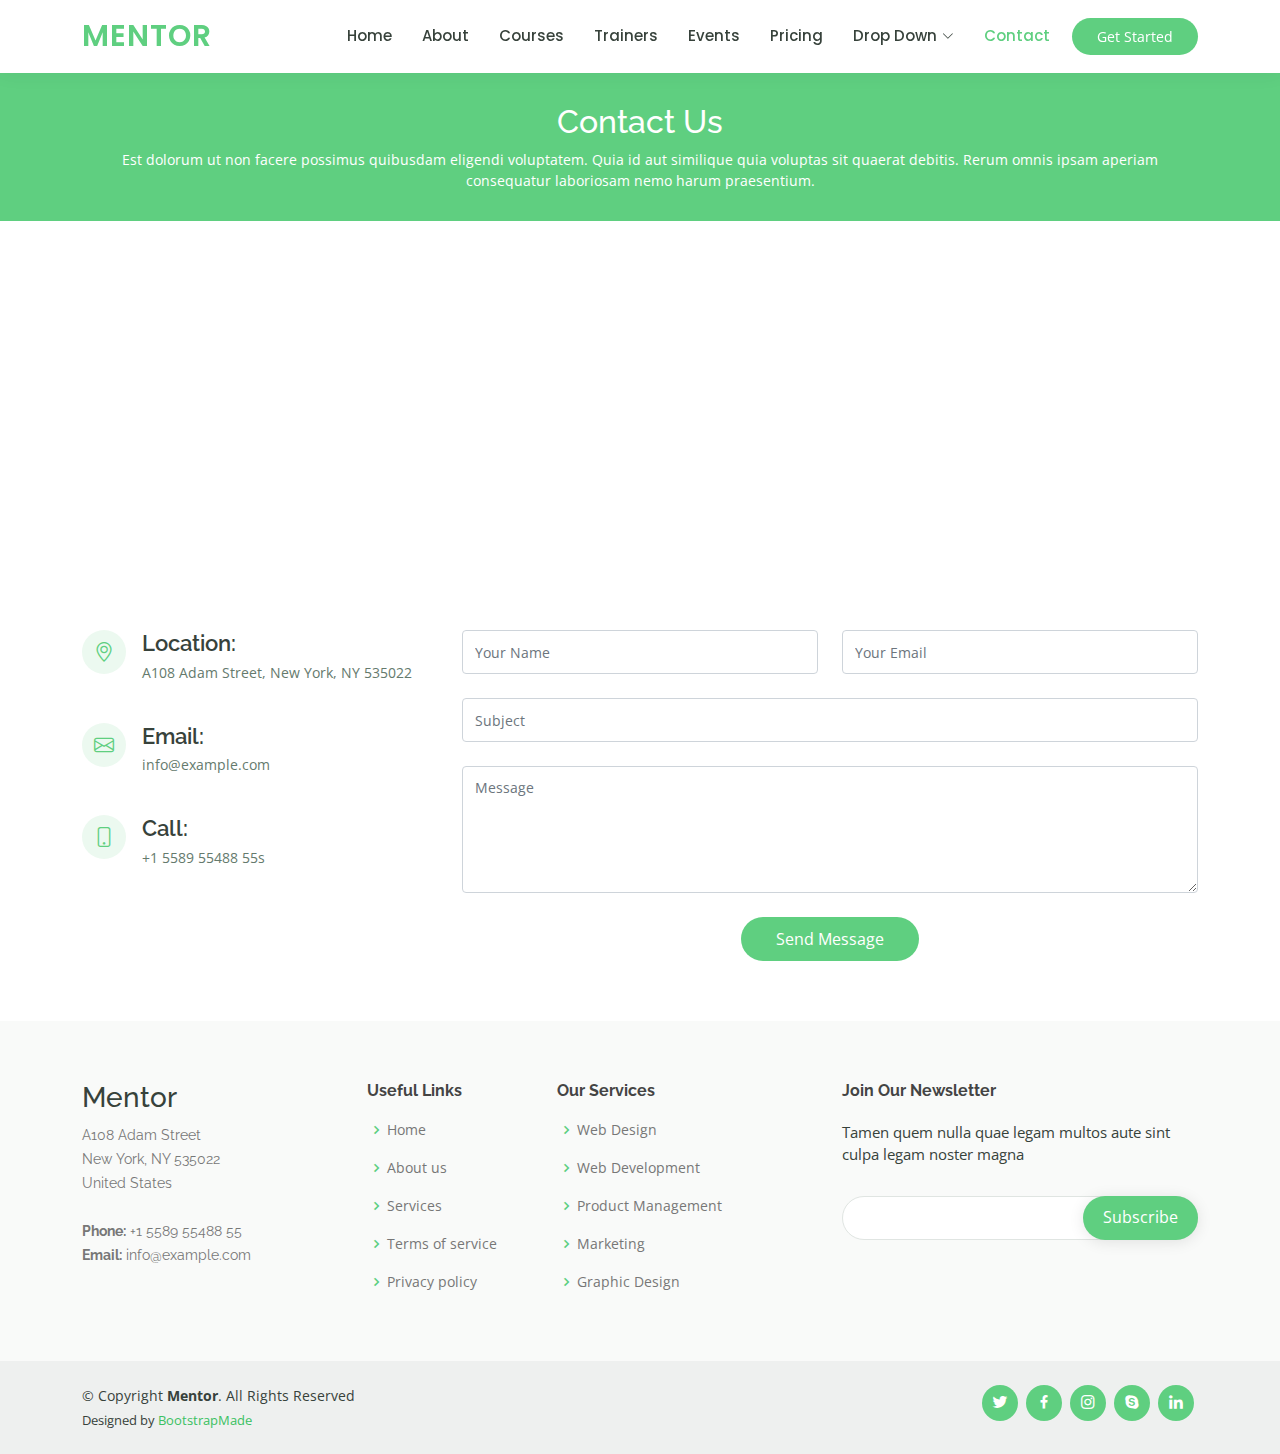
<file: contact.html>
<!DOCTYPE html>
<html lang="en">

<head>
  <meta charset="utf-8">
  <meta content="width=device-width, initial-scale=1.0" name="viewport">

  <title>Contact - Mentor Bootstrap Template</title>
  <meta content="" name="description">
  <meta content="" name="keywords">

  <!-- Favicons -->
  <link href="assets/img/favicon.png" rel="icon">
  <link href="assets/img/apple-touch-icon.png" rel="apple-touch-icon">

  <!-- Google Fonts -->
  <link href="https://fonts.googleapis.com/css?family=Open+Sans:300,300i,400,400i,600,600i,700,700i|Raleway:300,300i,400,400i,500,500i,600,600i,700,700i|Poppins:300,300i,400,400i,500,500i,600,600i,700,700i" rel="stylesheet">

  <!-- Vendor CSS Files -->
  <link href="assets/vendor/animate.css/animate.min.css" rel="stylesheet">
  <link href="assets/vendor/aos/aos.css" rel="stylesheet">
  <link href="assets/vendor/bootstrap/css/bootstrap.min.css" rel="stylesheet">
  <link href="assets/vendor/bootstrap-icons/bootstrap-icons.css" rel="stylesheet">
  <link href="assets/vendor/boxicons/css/boxicons.min.css" rel="stylesheet">
  <link href="assets/vendor/remixicon/remixicon.css" rel="stylesheet">
  <link href="assets/vendor/swiper/swiper-bundle.min.css" rel="stylesheet">

  <!-- Template Main CSS File -->
  <link href="assets/css/style.css" rel="stylesheet">

  <!-- =======================================================
  * Template Name: Mentor - v4.9.0
  * Template URL: https://bootstrapmade.com/mentor-free-education-bootstrap-theme/
  * Author: BootstrapMade.com
  * License: https://bootstrapmade.com/license/
  ======================================================== -->
</head>

<body>

  <!-- ======= Header ======= -->
  <header id="header" class="fixed-top">
    <div class="container d-flex align-items-center">

      <h1 class="logo me-auto"><a href="index.html">Mentor</a></h1>
      <!-- Uncomment below if you prefer to use an image logo -->
      <!-- <a href="index.html" class="logo me-auto"><img src="assets/img/logo.png" alt="" class="img-fluid"></a>-->

      <nav id="navbar" class="navbar order-last order-lg-0">
        <ul>
          <li><a href="index.html">Home</a></li>
          <li><a href="about.html">About</a></li>
          <li><a href="courses.html">Courses</a></li>
          <li><a href="trainers.html">Trainers</a></li>
          <li><a href="events.html">Events</a></li>
          <li><a href="pricing.html">Pricing</a></li>

          <li class="dropdown"><a href="#"><span>Drop Down</span> <i class="bi bi-chevron-down"></i></a>
            <ul>
              <li><a href="#">Drop Down 1</a></li>
              <li class="dropdown"><a href="#"><span>Deep Drop Down</span> <i class="bi bi-chevron-right"></i></a>
                <ul>
                  <li><a href="#">Deep Drop Down 1</a></li>
                  <li><a href="#">Deep Drop Down 2</a></li>
                  <li><a href="#">Deep Drop Down 3</a></li>
                  <li><a href="#">Deep Drop Down 4</a></li>
                  <li><a href="#">Deep Drop Down 5</a></li>
                </ul>
              </li>
              <li><a href="#">Drop Down 2</a></li>
              <li><a href="#">Drop Down 3</a></li>
              <li><a href="#">Drop Down 4</a></li>
            </ul>
          </li>
          <li><a class="active" href="contact.html">Contact</a></li>
        </ul>
        <i class="bi bi-list mobile-nav-toggle"></i>
      </nav><!-- .navbar -->

      <a href="courses.html" class="get-started-btn">Get Started</a>

    </div>
  </header><!-- End Header -->

  <main id="main">

    <!-- ======= Breadcrumbs ======= -->
    <div class="breadcrumbs" data-aos="fade-in">
      <div class="container">
        <h2>Contact Us</h2>
        <p>Est dolorum ut non facere possimus quibusdam eligendi voluptatem. Quia id aut similique quia voluptas sit quaerat debitis. Rerum omnis ipsam aperiam consequatur laboriosam nemo harum praesentium. </p>
      </div>
    </div><!-- End Breadcrumbs -->

    <!-- ======= Contact Section ======= -->
    <section id="contact" class="contact">
      <div data-aos="fade-up">
        <iframe style="border:0; width: 100%; height: 350px;" src="https://www.google.com/maps/embed?pb=!1m14!1m8!1m3!1d12097.433213460943!2d-74.0062269!3d40.7101282!3m2!1i1024!2i768!4f13.1!3m3!1m2!1s0x0%3A0xb89d1fe6bc499443!2sDowntown+Conference+Center!5e0!3m2!1smk!2sbg!4v1539943755621" frameborder="0" allowfullscreen></iframe>
      </div>

      <div class="container" data-aos="fade-up">

        <div class="row mt-5">

          <div class="col-lg-4">
            <div class="info">
              <div class="address">
                <i class="bi bi-geo-alt"></i>
                <h4>Location:</h4>
                <p>A108 Adam Street, New York, NY 535022</p>
              </div>

              <div class="email">
                <i class="bi bi-envelope"></i>
                <h4>Email:</h4>
                <p>info@example.com</p>
              </div>

              <div class="phone">
                <i class="bi bi-phone"></i>
                <h4>Call:</h4>
                <p>+1 5589 55488 55s</p>
              </div>

            </div>

          </div>

          <div class="col-lg-8 mt-5 mt-lg-0">

            <form action="forms/contact.php" method="post" role="form" class="php-email-form">
              <div class="row">
                <div class="col-md-6 form-group">
                  <input type="text" name="name" class="form-control" id="name" placeholder="Your Name" required>
                </div>
                <div class="col-md-6 form-group mt-3 mt-md-0">
                  <input type="email" class="form-control" name="email" id="email" placeholder="Your Email" required>
                </div>
              </div>
              <div class="form-group mt-3">
                <input type="text" class="form-control" name="subject" id="subject" placeholder="Subject" required>
              </div>
              <div class="form-group mt-3">
                <textarea class="form-control" name="message" rows="5" placeholder="Message" required></textarea>
              </div>
              <div class="my-3">
                <div class="loading">Loading</div>
                <div class="error-message"></div>
                <div class="sent-message">Your message has been sent. Thank you!</div>
              </div>
              <div class="text-center"><button type="submit">Send Message</button></div>
            </form>

          </div>

        </div>

      </div>
    </section><!-- End Contact Section -->

  </main><!-- End #main -->

  <!-- ======= Footer ======= -->
  <footer id="footer">

    <div class="footer-top">
      <div class="container">
        <div class="row">

          <div class="col-lg-3 col-md-6 footer-contact">
            <h3>Mentor</h3>
            <p>
              A108 Adam Street <br>
              New York, NY 535022<br>
              United States <br><br>
              <strong>Phone:</strong> +1 5589 55488 55<br>
              <strong>Email:</strong> info@example.com<br>
            </p>
          </div>

          <div class="col-lg-2 col-md-6 footer-links">
            <h4>Useful Links</h4>
            <ul>
              <li><i class="bx bx-chevron-right"></i> <a href="#">Home</a></li>
              <li><i class="bx bx-chevron-right"></i> <a href="#">About us</a></li>
              <li><i class="bx bx-chevron-right"></i> <a href="#">Services</a></li>
              <li><i class="bx bx-chevron-right"></i> <a href="#">Terms of service</a></li>
              <li><i class="bx bx-chevron-right"></i> <a href="#">Privacy policy</a></li>
            </ul>
          </div>

          <div class="col-lg-3 col-md-6 footer-links">
            <h4>Our Services</h4>
            <ul>
              <li><i class="bx bx-chevron-right"></i> <a href="#">Web Design</a></li>
              <li><i class="bx bx-chevron-right"></i> <a href="#">Web Development</a></li>
              <li><i class="bx bx-chevron-right"></i> <a href="#">Product Management</a></li>
              <li><i class="bx bx-chevron-right"></i> <a href="#">Marketing</a></li>
              <li><i class="bx bx-chevron-right"></i> <a href="#">Graphic Design</a></li>
            </ul>
          </div>

          <div class="col-lg-4 col-md-6 footer-newsletter">
            <h4>Join Our Newsletter</h4>
            <p>Tamen quem nulla quae legam multos aute sint culpa legam noster magna</p>
            <form action="" method="post">
              <input type="email" name="email"><input type="submit" value="Subscribe">
            </form>
          </div>

        </div>
      </div>
    </div>

    <div class="container d-md-flex py-4">

      <div class="me-md-auto text-center text-md-start">
        <div class="copyright">
          &copy; Copyright <strong><span>Mentor</span></strong>. All Rights Reserved
        </div>
        <div class="credits">
          <!-- All the links in the footer should remain intact. -->
          <!-- You can delete the links only if you purchased the pro version. -->
          <!-- Licensing information: https://bootstrapmade.com/license/ -->
          <!-- Purchase the pro version with working PHP/AJAX contact form: https://bootstrapmade.com/mentor-free-education-bootstrap-theme/ -->
          Designed by <a href="https://bootstrapmade.com/">BootstrapMade</a>
        </div>
      </div>
      <div class="social-links text-center text-md-right pt-3 pt-md-0">
        <a href="#" class="twitter"><i class="bx bxl-twitter"></i></a>
        <a href="#" class="facebook"><i class="bx bxl-facebook"></i></a>
        <a href="#" class="instagram"><i class="bx bxl-instagram"></i></a>
        <a href="#" class="google-plus"><i class="bx bxl-skype"></i></a>
        <a href="#" class="linkedin"><i class="bx bxl-linkedin"></i></a>
      </div>
    </div>
  </footer><!-- End Footer -->

  <div id="preloader"></div>
  <a href="#" class="back-to-top d-flex align-items-center justify-content-center"><i class="bi bi-arrow-up-short"></i></a>

  <!-- Vendor JS Files -->
  <script src="assets/vendor/purecounter/purecounter_vanilla.js"></script>
  <script src="assets/vendor/aos/aos.js"></script>
  <script src="assets/vendor/bootstrap/js/bootstrap.bundle.min.js"></script>
  <script src="assets/vendor/swiper/swiper-bundle.min.js"></script>
  <script src="assets/vendor/php-email-form/validate.js"></script>

  <!-- Template Main JS File -->
  <script src="assets/js/main.js"></script>

</body>

</html>
</file>
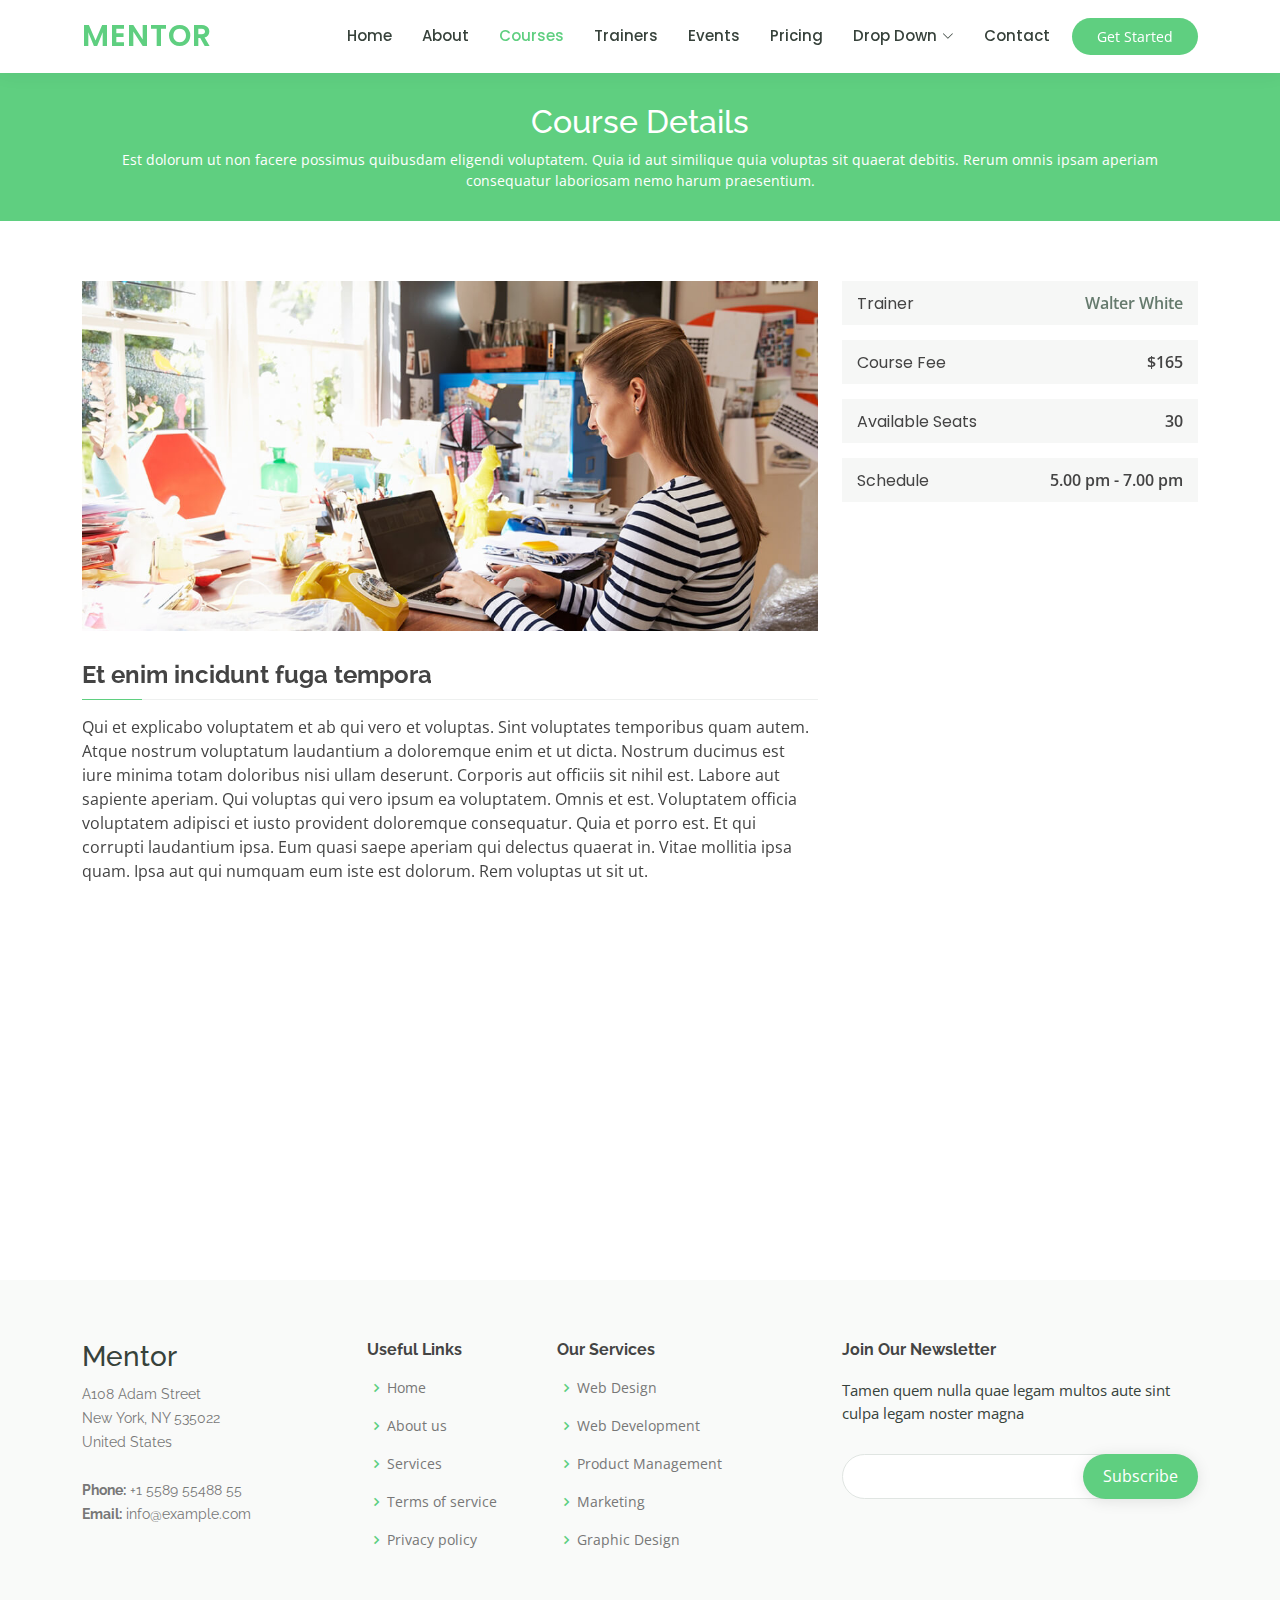
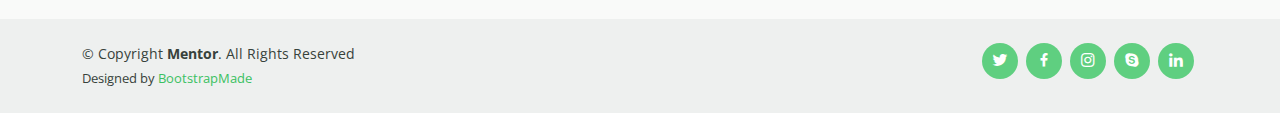
<file: course-details.html>
<!DOCTYPE html>
<html lang="en">

<head>
  <meta charset="utf-8">
  <meta content="width=device-width, initial-scale=1.0" name="viewport">

  <title>Course Details - Mentor Bootstrap Template</title>
  <meta content="" name="description">
  <meta content="" name="keywords">

  <!-- Favicons -->
  <link href="assets/img/favicon.png" rel="icon">
  <link href="assets/img/apple-touch-icon.png" rel="apple-touch-icon">

  <!-- Google Fonts -->
  <link href="https://fonts.googleapis.com/css?family=Open+Sans:300,300i,400,400i,600,600i,700,700i|Raleway:300,300i,400,400i,500,500i,600,600i,700,700i|Poppins:300,300i,400,400i,500,500i,600,600i,700,700i" rel="stylesheet">

  <!-- Vendor CSS Files -->
  <link href="assets/vendor/animate.css/animate.min.css" rel="stylesheet">
  <link href="assets/vendor/aos/aos.css" rel="stylesheet">
  <link href="assets/vendor/bootstrap/css/bootstrap.min.css" rel="stylesheet">
  <link href="assets/vendor/bootstrap-icons/bootstrap-icons.css" rel="stylesheet">
  <link href="assets/vendor/boxicons/css/boxicons.min.css" rel="stylesheet">
  <link href="assets/vendor/remixicon/remixicon.css" rel="stylesheet">
  <link href="assets/vendor/swiper/swiper-bundle.min.css" rel="stylesheet">

  <!-- Template Main CSS File -->
  <link href="assets/css/style.css" rel="stylesheet">

  <!-- =======================================================
  * Template Name: Mentor - v4.9.0
  * Template URL: https://bootstrapmade.com/mentor-free-education-bootstrap-theme/
  * Author: BootstrapMade.com
  * License: https://bootstrapmade.com/license/
  ======================================================== -->
</head>

<body>

  <!-- ======= Header ======= -->
  <header id="header" class="fixed-top">
    <div class="container d-flex align-items-center">

      <h1 class="logo me-auto"><a href="index.html">Mentor</a></h1>
      <!-- Uncomment below if you prefer to use an image logo -->
      <!-- <a href="index.html" class="logo me-auto"><img src="assets/img/logo.png" alt="" class="img-fluid"></a>-->

      <nav id="navbar" class="navbar order-last order-lg-0">
        <ul>
          <li><a href="index.html">Home</a></li>
          <li><a href="about.html">About</a></li>
          <li><a class="active" href="courses.html">Courses</a></li>
          <li><a href="trainers.html">Trainers</a></li>
          <li><a href="events.html">Events</a></li>
          <li><a href="pricing.html">Pricing</a></li>

          <li class="dropdown"><a href="#"><span>Drop Down</span> <i class="bi bi-chevron-down"></i></a>
            <ul>
              <li><a href="#">Drop Down 1</a></li>
              <li class="dropdown"><a href="#"><span>Deep Drop Down</span> <i class="bi bi-chevron-right"></i></a>
                <ul>
                  <li><a href="#">Deep Drop Down 1</a></li>
                  <li><a href="#">Deep Drop Down 2</a></li>
                  <li><a href="#">Deep Drop Down 3</a></li>
                  <li><a href="#">Deep Drop Down 4</a></li>
                  <li><a href="#">Deep Drop Down 5</a></li>
                </ul>
              </li>
              <li><a href="#">Drop Down 2</a></li>
              <li><a href="#">Drop Down 3</a></li>
              <li><a href="#">Drop Down 4</a></li>
            </ul>
          </li>
          <li><a href="contact.html">Contact</a></li>
        </ul>
        <i class="bi bi-list mobile-nav-toggle"></i>
      </nav><!-- .navbar -->

      <a href="courses.html" class="get-started-btn">Get Started</a>

    </div>
  </header><!-- End Header -->

  <main id="main">

    <!-- ======= Breadcrumbs ======= -->
    <div class="breadcrumbs" data-aos="fade-in">
      <div class="container">
        <h2>Course Details</h2>
        <p>Est dolorum ut non facere possimus quibusdam eligendi voluptatem. Quia id aut similique quia voluptas sit quaerat debitis. Rerum omnis ipsam aperiam consequatur laboriosam nemo harum praesentium. </p>
      </div>
    </div><!-- End Breadcrumbs -->

    <!-- ======= Cource Details Section ======= -->
    <section id="course-details" class="course-details">
      <div class="container" data-aos="fade-up">

        <div class="row">
          <div class="col-lg-8">
            <img src="assets/img/course-details.jpg" class="img-fluid" alt="">
            <h3>Et enim incidunt fuga tempora</h3>
            <p>
              Qui et explicabo voluptatem et ab qui vero et voluptas. Sint voluptates temporibus quam autem. Atque nostrum voluptatum laudantium a doloremque enim et ut dicta. Nostrum ducimus est iure minima totam doloribus nisi ullam deserunt. Corporis aut officiis sit nihil est. Labore aut sapiente aperiam.
              Qui voluptas qui vero ipsum ea voluptatem. Omnis et est. Voluptatem officia voluptatem adipisci et iusto provident doloremque consequatur. Quia et porro est. Et qui corrupti laudantium ipsa.
              Eum quasi saepe aperiam qui delectus quaerat in. Vitae mollitia ipsa quam. Ipsa aut qui numquam eum iste est dolorum. Rem voluptas ut sit ut.
            </p>
          </div>
          <div class="col-lg-4">

            <div class="course-info d-flex justify-content-between align-items-center">
              <h5>Trainer</h5>
              <p><a href="#">Walter White</a></p>
            </div>

            <div class="course-info d-flex justify-content-between align-items-center">
              <h5>Course Fee</h5>
              <p>$165</p>
            </div>

            <div class="course-info d-flex justify-content-between align-items-center">
              <h5>Available Seats</h5>
              <p>30</p>
            </div>

            <div class="course-info d-flex justify-content-between align-items-center">
              <h5>Schedule</h5>
              <p>5.00 pm - 7.00 pm</p>
            </div>

          </div>
        </div>

      </div>
    </section><!-- End Cource Details Section -->

    <!-- ======= Cource Details Tabs Section ======= -->
    <section id="cource-details-tabs" class="cource-details-tabs">
      <div class="container" data-aos="fade-up">

        <div class="row">
          <div class="col-lg-3">
            <ul class="nav nav-tabs flex-column">
              <li class="nav-item">
                <a class="nav-link active show" data-bs-toggle="tab" href="#tab-1">Modi sit est</a>
              </li>
              <li class="nav-item">
                <a class="nav-link" data-bs-toggle="tab" href="#tab-2">Unde praesentium sed</a>
              </li>
              <li class="nav-item">
                <a class="nav-link" data-bs-toggle="tab" href="#tab-3">Pariatur explicabo vel</a>
              </li>
              <li class="nav-item">
                <a class="nav-link" data-bs-toggle="tab" href="#tab-4">Nostrum qui quasi</a>
              </li>
              <li class="nav-item">
                <a class="nav-link" data-bs-toggle="tab" href="#tab-5">Iusto ut expedita aut</a>
              </li>
            </ul>
          </div>
          <div class="col-lg-9 mt-4 mt-lg-0">
            <div class="tab-content">
              <div class="tab-pane active show" id="tab-1">
                <div class="row">
                  <div class="col-lg-8 details order-2 order-lg-1">
                    <h3>Architecto ut aperiam autem id</h3>
                    <p class="fst-italic">Qui laudantium consequatur laborum sit qui ad sapiente dila parde sonata raqer a videna mareta paulona marka</p>
                    <p>Et nobis maiores eius. Voluptatibus ut enim blanditiis atque harum sint. Laborum eos ipsum ipsa odit magni. Incidunt hic ut molestiae aut qui. Est repellat minima eveniet eius et quis magni nihil. Consequatur dolorem quaerat quos qui similique accusamus nostrum rem vero</p>
                  </div>
                  <div class="col-lg-4 text-center order-1 order-lg-2">
                    <img src="assets/img/course-details-tab-1.png" alt="" class="img-fluid">
                  </div>
                </div>
              </div>
              <div class="tab-pane" id="tab-2">
                <div class="row">
                  <div class="col-lg-8 details order-2 order-lg-1">
                    <h3>Et blanditiis nemo veritatis excepturi</h3>
                    <p class="fst-italic">Qui laudantium consequatur laborum sit qui ad sapiente dila parde sonata raqer a videna mareta paulona marka</p>
                    <p>Ea ipsum voluptatem consequatur quis est. Illum error ullam omnis quia et reiciendis sunt sunt est. Non aliquid repellendus itaque accusamus eius et velit ipsa voluptates. Optio nesciunt eaque beatae accusamus lerode pakto madirna desera vafle de nideran pal</p>
                  </div>
                  <div class="col-lg-4 text-center order-1 order-lg-2">
                    <img src="assets/img/course-details-tab-2.png" alt="" class="img-fluid">
                  </div>
                </div>
              </div>
              <div class="tab-pane" id="tab-3">
                <div class="row">
                  <div class="col-lg-8 details order-2 order-lg-1">
                    <h3>Impedit facilis occaecati odio neque aperiam sit</h3>
                    <p class="fst-italic">Eos voluptatibus quo. Odio similique illum id quidem non enim fuga. Qui natus non sunt dicta dolor et. In asperiores velit quaerat perferendis aut</p>
                    <p>Iure officiis odit rerum. Harum sequi eum illum corrupti culpa veritatis quisquam. Neque necessitatibus illo rerum eum ut. Commodi ipsam minima molestiae sed laboriosam a iste odio. Earum odit nesciunt fugiat sit ullam. Soluta et harum voluptatem optio quae</p>
                  </div>
                  <div class="col-lg-4 text-center order-1 order-lg-2">
                    <img src="assets/img/course-details-tab-3.png" alt="" class="img-fluid">
                  </div>
                </div>
              </div>
              <div class="tab-pane" id="tab-4">
                <div class="row">
                  <div class="col-lg-8 details order-2 order-lg-1">
                    <h3>Fuga dolores inventore laboriosam ut est accusamus laboriosam dolore</h3>
                    <p class="fst-italic">Totam aperiam accusamus. Repellat consequuntur iure voluptas iure porro quis delectus</p>
                    <p>Eaque consequuntur consequuntur libero expedita in voluptas. Nostrum ipsam necessitatibus aliquam fugiat debitis quis velit. Eum ex maxime error in consequatur corporis atque. Eligendi asperiores sed qui veritatis aperiam quia a laborum inventore</p>
                  </div>
                  <div class="col-lg-4 text-center order-1 order-lg-2">
                    <img src="assets/img/course-details-tab-4.png" alt="" class="img-fluid">
                  </div>
                </div>
              </div>
              <div class="tab-pane" id="tab-5">
                <div class="row">
                  <div class="col-lg-8 details order-2 order-lg-1">
                    <h3>Est eveniet ipsam sindera pad rone matrelat sando reda</h3>
                    <p class="fst-italic">Omnis blanditiis saepe eos autem qui sunt debitis porro quia.</p>
                    <p>Exercitationem nostrum omnis. Ut reiciendis repudiandae minus. Omnis recusandae ut non quam ut quod eius qui. Ipsum quia odit vero atque qui quibusdam amet. Occaecati sed est sint aut vitae molestiae voluptate vel</p>
                  </div>
                  <div class="col-lg-4 text-center order-1 order-lg-2">
                    <img src="assets/img/course-details-tab-5.png" alt="" class="img-fluid">
                  </div>
                </div>
              </div>
            </div>
          </div>
        </div>

      </div>
    </section><!-- End Cource Details Tabs Section -->

  </main><!-- End #main -->

  <!-- ======= Footer ======= -->
  <footer id="footer">

    <div class="footer-top">
      <div class="container">
        <div class="row">

          <div class="col-lg-3 col-md-6 footer-contact">
            <h3>Mentor</h3>
            <p>
              A108 Adam Street <br>
              New York, NY 535022<br>
              United States <br><br>
              <strong>Phone:</strong> +1 5589 55488 55<br>
              <strong>Email:</strong> info@example.com<br>
            </p>
          </div>

          <div class="col-lg-2 col-md-6 footer-links">
            <h4>Useful Links</h4>
            <ul>
              <li><i class="bx bx-chevron-right"></i> <a href="#">Home</a></li>
              <li><i class="bx bx-chevron-right"></i> <a href="#">About us</a></li>
              <li><i class="bx bx-chevron-right"></i> <a href="#">Services</a></li>
              <li><i class="bx bx-chevron-right"></i> <a href="#">Terms of service</a></li>
              <li><i class="bx bx-chevron-right"></i> <a href="#">Privacy policy</a></li>
            </ul>
          </div>

          <div class="col-lg-3 col-md-6 footer-links">
            <h4>Our Services</h4>
            <ul>
              <li><i class="bx bx-chevron-right"></i> <a href="#">Web Design</a></li>
              <li><i class="bx bx-chevron-right"></i> <a href="#">Web Development</a></li>
              <li><i class="bx bx-chevron-right"></i> <a href="#">Product Management</a></li>
              <li><i class="bx bx-chevron-right"></i> <a href="#">Marketing</a></li>
              <li><i class="bx bx-chevron-right"></i> <a href="#">Graphic Design</a></li>
            </ul>
          </div>

          <div class="col-lg-4 col-md-6 footer-newsletter">
            <h4>Join Our Newsletter</h4>
            <p>Tamen quem nulla quae legam multos aute sint culpa legam noster magna</p>
            <form action="" method="post">
              <input type="email" name="email"><input type="submit" value="Subscribe">
            </form>
          </div>

        </div>
      </div>
    </div>

    <div class="container d-md-flex py-4">

      <div class="me-md-auto text-center text-md-start">
        <div class="copyright">
          &copy; Copyright <strong><span>Mentor</span></strong>. All Rights Reserved
        </div>
        <div class="credits">
          <!-- All the links in the footer should remain intact. -->
          <!-- You can delete the links only if you purchased the pro version. -->
          <!-- Licensing information: https://bootstrapmade.com/license/ -->
          <!-- Purchase the pro version with working PHP/AJAX contact form: https://bootstrapmade.com/mentor-free-education-bootstrap-theme/ -->
          Designed by <a href="https://bootstrapmade.com/">BootstrapMade</a>
        </div>
      </div>
      <div class="social-links text-center text-md-right pt-3 pt-md-0">
        <a href="#" class="twitter"><i class="bx bxl-twitter"></i></a>
        <a href="#" class="facebook"><i class="bx bxl-facebook"></i></a>
        <a href="#" class="instagram"><i class="bx bxl-instagram"></i></a>
        <a href="#" class="google-plus"><i class="bx bxl-skype"></i></a>
        <a href="#" class="linkedin"><i class="bx bxl-linkedin"></i></a>
      </div>
    </div>
  </footer><!-- End Footer -->

  <div id="preloader"></div>
  <a href="#" class="back-to-top d-flex align-items-center justify-content-center"><i class="bi bi-arrow-up-short"></i></a>

  <!-- Vendor JS Files -->
  <script src="assets/vendor/purecounter/purecounter_vanilla.js"></script>
  <script src="assets/vendor/aos/aos.js"></script>
  <script src="assets/vendor/bootstrap/js/bootstrap.bundle.min.js"></script>
  <script src="assets/vendor/swiper/swiper-bundle.min.js"></script>
  <script src="assets/vendor/php-email-form/validate.js"></script>

  <!-- Template Main JS File -->
  <script src="assets/js/main.js"></script>

</body>

</html>
</file>
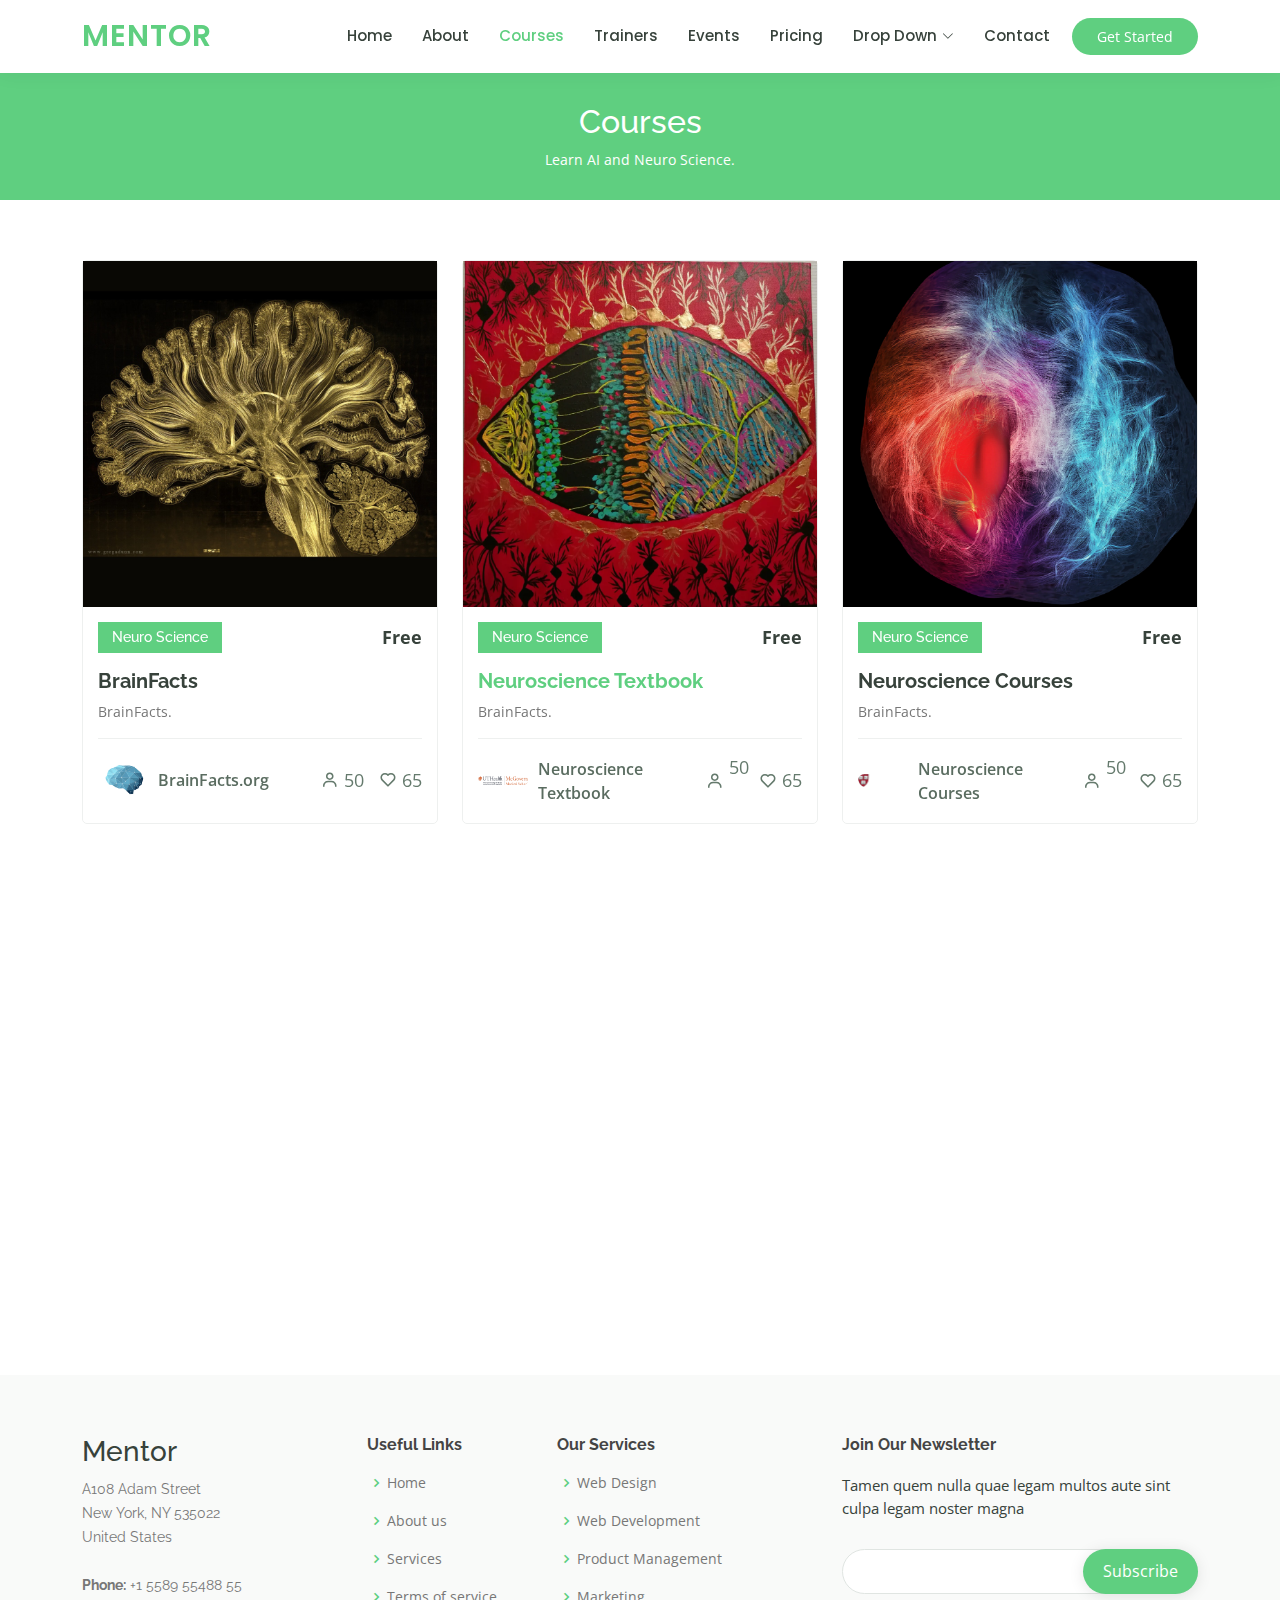
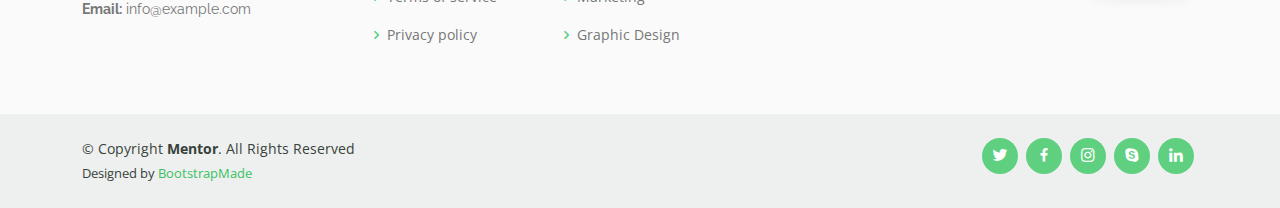
<file: courses.html>
<!DOCTYPE html>
<html lang="en">

	<head>
		<meta charset="utf-8">
		<meta content="width=device-width, initial-scale=1.0" name="viewport">

		<title>Courses - Mentor Bootstrap Template</title>
		<meta content="" name="description">
		<meta content="" name="keywords">

		<!-- Favicons -->
		<link href="assets/img/favicon.png" rel="icon">
		<link href="assets/img/apple-touch-icon.png" rel="apple-touch-icon">

		<!-- Google Fonts -->
		<link
			href="https://fonts.googleapis.com/css?family=Open+Sans:300,300i,400,400i,600,600i,700,700i|Raleway:300,300i,400,400i,500,500i,600,600i,700,700i|Poppins:300,300i,400,400i,500,500i,600,600i,700,700i"
			rel="stylesheet">

		<!-- Vendor CSS Files -->
		<link href="assets/vendor/animate.css/animate.min.css" rel="stylesheet">
		<link href="assets/vendor/aos/aos.css" rel="stylesheet">
		<link href="assets/vendor/bootstrap/css/bootstrap.min.css" rel="stylesheet">
		<link href="assets/vendor/bootstrap-icons/bootstrap-icons.css" rel="stylesheet">
		<link href="assets/vendor/boxicons/css/boxicons.min.css" rel="stylesheet">
		<link href="assets/vendor/remixicon/remixicon.css" rel="stylesheet">
		<link href="assets/vendor/swiper/swiper-bundle.min.css" rel="stylesheet">

		<!-- Template Main CSS File -->
		<link href="assets/css/style.css" rel="stylesheet">

		<!-- =======================================================
  * Template Name: Mentor - v4.9.0
  * Template URL: https://bootstrapmade.com/mentor-free-education-bootstrap-theme/
  * Author: BootstrapMade.com
  * License: https://bootstrapmade.com/license/
  ======================================================== -->
	</head>

	<body>

		<!-- ======= Header ======= -->
		<header id="header" class="fixed-top">
			<div class="container d-flex align-items-center">

				<h1 class="logo me-auto"><a href="index.html">Mentor</a></h1>
				<!-- Uncomment below if you prefer to use an image logo -->
				<!-- <a href="index.html" class="logo me-auto"><img src="assets/img/logo.png" alt="" class="img-fluid"></a>-->

				<nav id="navbar" class="navbar order-last order-lg-0">
					<ul>
						<li><a href="index.html">Home</a></li>
						<li><a href="about.html">About</a></li>
						<li><a class="active" href="courses.html">Courses</a></li>
						<li><a href="trainers.html">Trainers</a></li>
						<li><a href="events.html">Events</a></li>
						<li><a href="pricing.html">Pricing</a></li>

						<li class="dropdown"><a href="#"><span>Drop Down</span> <i class="bi bi-chevron-down"></i></a>
							<ul>
								<li><a href="#">Drop Down 1</a></li>
								<li class="dropdown"><a href="#"><span>Deep Drop Down</span> <i
											class="bi bi-chevron-right"></i></a>
									<ul>
										<li><a href="#">Deep Drop Down 1</a></li>
										<li><a href="#">Deep Drop Down 2</a></li>
										<li><a href="#">Deep Drop Down 3</a></li>
										<li><a href="#">Deep Drop Down 4</a></li>
										<li><a href="#">Deep Drop Down 5</a></li>
									</ul>
								</li>
								<li><a href="#">Drop Down 2</a></li>
								<li><a href="#">Drop Down 3</a></li>
								<li><a href="#">Drop Down 4</a></li>
							</ul>
						</li>
						<li><a href="contact.html">Contact</a></li>
					</ul>
					<i class="bi bi-list mobile-nav-toggle"></i>
				</nav><!-- .navbar -->

				<a href="courses.html" class="get-started-btn">Get Started</a>

			</div>
		</header><!-- End Header -->

		<main id="main" data-aos="fade-in">

			<!-- ======= Breadcrumbs ======= -->
			<div class="breadcrumbs">
				<div class="container">
					<h2>Courses</h2>
					<p>Learn AI and Neuro Science. </p>
				</div>
			</div><!-- End Breadcrumbs -->

			<!-- Neuro AI Fact-->
			<section id="courses" class="courses">
				<div class="container" data-aos="fade-up">
					<div class="row" data-aos="zoom-in" data-aos-delay="100">
						<div class="col-lg-4 col-md-6 d-flex align-items-stretch">
							<a href="papers/ns/foundation/Brainfacts/index.html">
							<div class="course-item">
								<img src="assets/img/course-brainfacts.jpg" class="img-fluid" alt="...">
								<div class="course-content">
									<div class="d-flex justify-content-between align-items-center mb-3">
										<h4>Neuro Science</h4>
										<p class="price">Free</p>
									</div>
									<h3><a href="papers/ns/foundation/Brainfacts/index.html">BrainFacts</a></h3>
									<p>BrainFacts.</p>
									<div class="trainer d-flex justify-content-between align-items-center">
										<div class="trainer-profile d-flex align-items-center">
											<img src="assets/img/trainers/brainfacts.png" class="img-fluid" alt="">
											<span>BrainFacts.org</span>
										</div>
										<div class="trainer-rank d-flex align-items-center">
											<i class="bx bx-user"></i>&nbsp;50
											&nbsp;&nbsp;
											<i class="bx bx-heart"></i>&nbsp;65
										</div>
									</div>
								</div>
							</div>
						</a>
						</div> <!-- End Course Item-->

						<div class="col-lg-4 col-md-6 d-flex align-items-stretch">
							<a href="https://nba.uth.tmc.edu/neuroscience/toc.htm">
							<div class="course-item">								
								<img src="assets/img/brain-course-textbook.webp" class="img-fluid" alt="...">
								<div class="course-content">
									<div class="d-flex justify-content-between align-items-center mb-3">
										<h4>Neuro Science</h4>
										<p class="price">Free</p>
									</div>
									<h3>Neuroscience Textbook
									</h3>
									<p>BrainFacts.</p>
									<div class="trainer d-flex justify-content-between align-items-center">
										<div class="trainer-profile d-flex align-items-center">
											<img src="assets/img/trainers/UTH-McGov-MS-extra-horiz-2c.gif"
												class="img-fluid" alt="">
											<span>Neuroscience Textbook</span>
										</div>
										<div class="trainer-rank d-flex align-items-center">
											<i class="bx bx-user"></i>&nbsp;50
											&nbsp;&nbsp;
											<i class="bx bx-heart"></i>&nbsp;65
										</div>
									</div>
								</div>
							</div>
							</a>
						</div> <!-- End Course Item-->


						<div class="col-lg-4 col-md-6 d-flex align-items-stretch">
							<div class="course-item">
								<a href="https://pll.harvard.edu/subject/neuroscience">
								<img src="assets/img/brain-source-online.png" class="img-fluid" alt="...">
								<div class="course-content">
									<div class="d-flex justify-content-between align-items-center mb-3">
										<h4>Neuro Science</h4>
										<p class="price">Free</p>
									</div>
									<h3><a href="https://pll.harvard.edu/subject/neuroscience">Neuroscience Courses</a>
									</h3>
									<p>BrainFacts.</p>
									<div class="trainer d-flex justify-content-between align-items-center">
										<div class="trainer-profile d-flex align-items-center">
											<img src="assets/img/trainers/harvard-logo-large.png" class="img-fluid"
												alt="">
											<span>Neuroscience Courses</span>
										</div>
										<div class="trainer-rank d-flex align-items-center">
											<i class="bx bx-user"></i>&nbsp;50
											&nbsp;&nbsp;
											<i class="bx bx-heart"></i>&nbsp;65
										</div>
		 						</div>
								</div>
								</a>
		 				</div>
						</div> <!-- End Course Item-->

						<!-- NeuroAI Fact -->
						<!-- ======= Courses Section ======= -->

						<div class="container" data-aos="fade-up">

							<div class="row" data-aos="zoom-in" data-aos-delay="100">

								<div class="col-lg-4 col-md-6 d-flex align-items-stretch">
									<div class="course-item">
										<img src="assets/img/course-1.jpg" class="img-fluid" alt="...">
										<div class="course-content">
											<div class="d-flex justify-content-between align-items-center mb-3">
												<h4>Web Development</h4>
												<p class="price">$169</p>
											</div>

											<h3><a href="course-details.html">Website Design</a></h3>
											<p>Et architecto provident deleniti facere repellat nobis iste. Id facere
												quia quae dolores dolorem tempore.</p>
											<div class="trainer d-flex justify-content-between align-items-center">
												<div class="trainer-profile d-flex align-items-center">
													<img src="assets/img/trainers/trainer-1.jpg" class="img-fluid"
														alt="">
													<span>Antonio</span>
												</div>
												<div class="trainer-rank d-flex align-items-center">
													<i class="bx bx-user"></i>&nbsp;50
													&nbsp;&nbsp;
													<i class="bx bx-heart"></i>&nbsp;65
												</div>
											</div>
										</div>
									</div>
								</div> <!-- End Course Item-->

								<div class="col-lg-4 col-md-6 d-flex align-items-stretch mt-4 mt-md-0">
									<div class="course-item">
										<img src="assets/img/course-2.jpg" class="img-fluid" alt="...">
										<div class="course-content">
											<div class="d-flex justify-content-between align-items-center mb-3">
												<h4>Marketing</h4>
												<p class="price">$250</p>
											</div>

											<h3><a href="course-details.html">Search Engine Optimization</a></h3>
											<p>Et architecto provident deleniti facere repellat nobis iste. Id facere
												quia quae dolores dolorem tempore.</p>
											<div class="trainer d-flex justify-content-between align-items-center">
												<div class="trainer-profile d-flex align-items-center">
													<img src="assets/img/trainers/trainer-2.jpg" class="img-fluid"
														alt="">
													<span>Lana</span>
												</div>
												<div class="trainer-rank d-flex align-items-center">
													<i class="bx bx-user"></i>&nbsp;35
													&nbsp;&nbsp;
													<i class="bx bx-heart"></i>&nbsp;42
												</div>
											</div>
										</div>
									</div>
								</div> <!-- End Course Item-->

								<div class="col-lg-4 col-md-6 d-flex align-items-stretch mt-4 mt-lg-0">
									<div class="course-item">
										<img src="assets/img/course-3.jpg" class="img-fluid" alt="...">
										<div class="course-content">
											<div class="d-flex justify-content-between align-items-center mb-3">
												<h4>Content</h4>
												<p class="price">$180</p>
											</div>

											<h3><a href="course-details.html">Copywriting</a></h3>
											<p>Et architecto provident deleniti facere repellat nobis iste. Id facere
												quia quae dolores dolorem tempore.</p>
											<div class="trainer d-flex justify-content-between align-items-center">
												<div class="trainer-profile d-flex align-items-center">
													<img src="assets/img/trainers/trainer-3.jpg" class="img-fluid"
														alt="">
													<span>Brandon</span>
												</div>
												<div class="trainer-rank d-flex align-items-center">
													<i class="bx bx-user"></i>&nbsp;20
													&nbsp;&nbsp;
													<i class="bx bx-heart"></i>&nbsp;85
												</div>
											</div>
										</div>
									</div>
								</div> <!-- End Course Item-->

							</div>

						</div>
			</section><!-- End Courses Section -->

		</main><!-- End #main -->

		<!-- ======= Footer ======= -->
		<footer id="footer">

			<div class="footer-top">
				<div class="container">
					<div class="row">

						<div class="col-lg-3 col-md-6 footer-contact">
							<h3>Mentor</h3>
							<p>
								A108 Adam Street <br>
								New York, NY 535022<br>
								United States <br><br>
								<strong>Phone:</strong> +1 5589 55488 55<br>
								<strong>Email:</strong> info@example.com<br>
							</p>
						</div>

						<div class="col-lg-2 col-md-6 footer-links">
							<h4>Useful Links</h4>
							<ul>
								<li><i class="bx bx-chevron-right"></i> <a href="#">Home</a></li>
								<li><i class="bx bx-chevron-right"></i> <a href="#">About us</a></li>
								<li><i class="bx bx-chevron-right"></i> <a href="#">Services</a></li>
								<li><i class="bx bx-chevron-right"></i> <a href="#">Terms of service</a></li>
								<li><i class="bx bx-chevron-right"></i> <a href="#">Privacy policy</a></li>
							</ul>
						</div>

						<div class="col-lg-3 col-md-6 footer-links">
							<h4>Our Services</h4>
							<ul>
								<li><i class="bx bx-chevron-right"></i> <a href="#">Web Design</a></li>
								<li><i class="bx bx-chevron-right"></i> <a href="#">Web Development</a></li>
								<li><i class="bx bx-chevron-right"></i> <a href="#">Product Management</a></li>
								<li><i class="bx bx-chevron-right"></i> <a href="#">Marketing</a></li>
								<li><i class="bx bx-chevron-right"></i> <a href="#">Graphic Design</a></li>
							</ul>
						</div>

						<div class="col-lg-4 col-md-6 footer-newsletter">
							<h4>Join Our Newsletter</h4>
							<p>Tamen quem nulla quae legam multos aute sint culpa legam noster magna</p>
							<form action="" method="post">
								<input type="email" name="email"><input type="submit" value="Subscribe">
							</form>
						</div>

					</div>
				</div>
			</div>

			<div class="container d-md-flex py-4">

				<div class="me-md-auto text-center text-md-start">
					<div class="copyright">
						&copy; Copyright <strong><span>Mentor</span></strong>. All Rights Reserved
					</div>
					<div class="credits">
						<!-- All the links in the footer should remain intact. -->
						<!-- You can delete the links only if you purchased the pro version. -->
						<!-- Licensing information: https://bootstrapmade.com/license/ -->
						<!-- Purchase the pro version with working PHP/AJAX contact form: https://bootstrapmade.com/mentor-free-education-bootstrap-theme/ -->
						Designed by <a href="https://bootstrapmade.com/">BootstrapMade</a>
					</div>
				</div>
				<div class="social-links text-center text-md-right pt-3 pt-md-0">
					<a href="#" class="twitter"><i class="bx bxl-twitter"></i></a>
					<a href="#" class="facebook"><i class="bx bxl-facebook"></i></a>
					<a href="#" class="instagram"><i class="bx bxl-instagram"></i></a>
					<a href="#" class="google-plus"><i class="bx bxl-skype"></i></a>
					<a href="#" class="linkedin"><i class="bx bxl-linkedin"></i></a>
				</div>
			</div>
		</footer><!-- End Footer -->

		<div id="preloader"></div>
		<a href="#" class="back-to-top d-flex align-items-center justify-content-center"><i
				class="bi bi-arrow-up-short"></i></a>

		<!-- Vendor JS Files -->
		<script src="assets/vendor/purecounter/purecounter_vanilla.js"></script>
		<script src="assets/vendor/aos/aos.js"></script>
		<script src="assets/vendor/bootstrap/js/bootstrap.bundle.min.js"></script>
		<script src="assets/vendor/swiper/swiper-bundle.min.js"></script>
		<script src="assets/vendor/php-email-form/validate.js"></script>

		<!-- Template Main JS File -->
		<script src="assets/js/main.js"></script>

	</body>

</html>
</file>
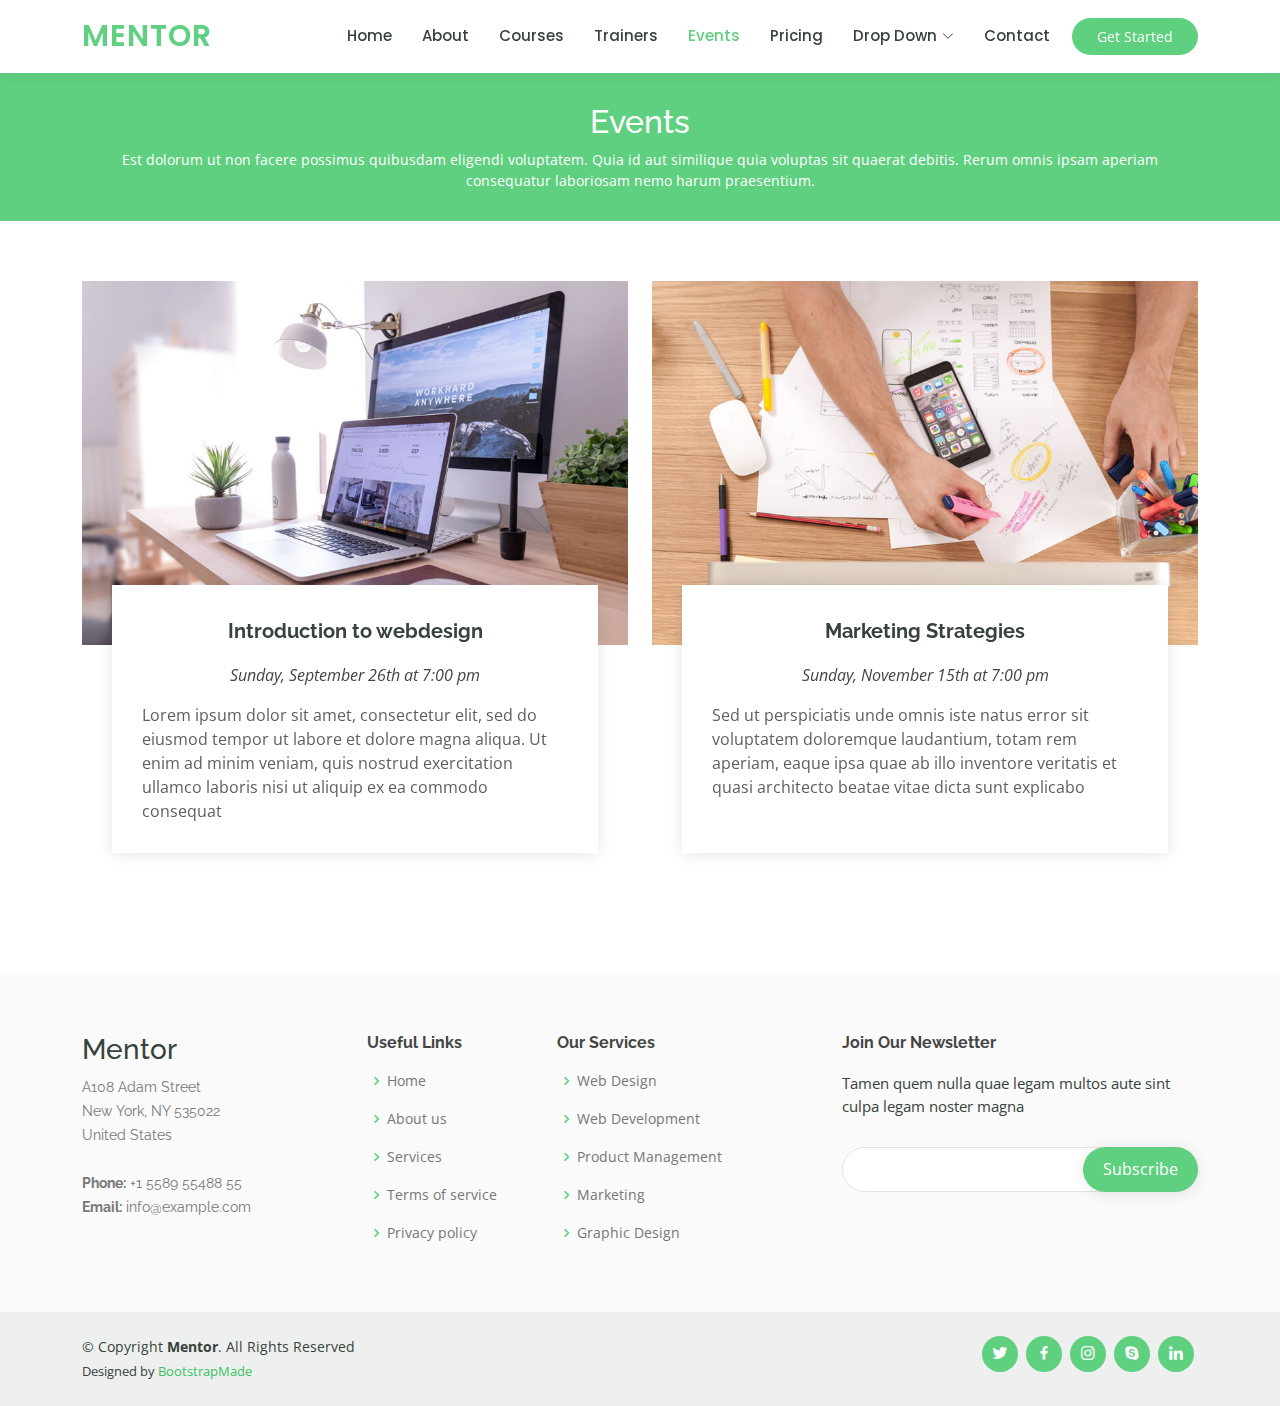
<file: events.html>
<!DOCTYPE html>
<html lang="en">

<head>
  <meta charset="utf-8">
  <meta content="width=device-width, initial-scale=1.0" name="viewport">

  <title>Events - Mentor Bootstrap Template</title>
  <meta content="" name="description">
  <meta content="" name="keywords">

  <!-- Favicons -->
  <link href="assets/img/favicon.png" rel="icon">
  <link href="assets/img/apple-touch-icon.png" rel="apple-touch-icon">

  <!-- Google Fonts -->
  <link href="https://fonts.googleapis.com/css?family=Open+Sans:300,300i,400,400i,600,600i,700,700i|Raleway:300,300i,400,400i,500,500i,600,600i,700,700i|Poppins:300,300i,400,400i,500,500i,600,600i,700,700i" rel="stylesheet">

  <!-- Vendor CSS Files -->
  <link href="assets/vendor/animate.css/animate.min.css" rel="stylesheet">
  <link href="assets/vendor/aos/aos.css" rel="stylesheet">
  <link href="assets/vendor/bootstrap/css/bootstrap.min.css" rel="stylesheet">
  <link href="assets/vendor/bootstrap-icons/bootstrap-icons.css" rel="stylesheet">
  <link href="assets/vendor/boxicons/css/boxicons.min.css" rel="stylesheet">
  <link href="assets/vendor/remixicon/remixicon.css" rel="stylesheet">
  <link href="assets/vendor/swiper/swiper-bundle.min.css" rel="stylesheet">

  <!-- Template Main CSS File -->
  <link href="assets/css/style.css" rel="stylesheet">

  <!-- =======================================================
  * Template Name: Mentor - v4.9.0
  * Template URL: https://bootstrapmade.com/mentor-free-education-bootstrap-theme/
  * Author: BootstrapMade.com
  * License: https://bootstrapmade.com/license/
  ======================================================== -->
</head>

<body>

  <!-- ======= Header ======= -->
  <header id="header" class="fixed-top">
    <div class="container d-flex align-items-center">

      <h1 class="logo me-auto"><a href="index.html">Mentor</a></h1>
      <!-- Uncomment below if you prefer to use an image logo -->
      <!-- <a href="index.html" class="logo me-auto"><img src="assets/img/logo.png" alt="" class="img-fluid"></a>-->

      <nav id="navbar" class="navbar order-last order-lg-0">
        <ul>
          <li><a href="index.html">Home</a></li>
          <li><a href="about.html">About</a></li>
          <li><a href="courses.html">Courses</a></li>
          <li><a href="trainers.html">Trainers</a></li>
          <li><a class="active" href="events.html">Events</a></li>
          <li><a href="pricing.html">Pricing</a></li>

          <li class="dropdown"><a href="#"><span>Drop Down</span> <i class="bi bi-chevron-down"></i></a>
            <ul>
              <li><a href="#">Drop Down 1</a></li>
              <li class="dropdown"><a href="#"><span>Deep Drop Down</span> <i class="bi bi-chevron-right"></i></a>
                <ul>
                  <li><a href="#">Deep Drop Down 1</a></li>
                  <li><a href="#">Deep Drop Down 2</a></li>
                  <li><a href="#">Deep Drop Down 3</a></li>
                  <li><a href="#">Deep Drop Down 4</a></li>
                  <li><a href="#">Deep Drop Down 5</a></li>
                </ul>
              </li>
              <li><a href="#">Drop Down 2</a></li>
              <li><a href="#">Drop Down 3</a></li>
              <li><a href="#">Drop Down 4</a></li>
            </ul>
          </li>
          <li><a href="contact.html">Contact</a></li>
        </ul>
        <i class="bi bi-list mobile-nav-toggle"></i>
      </nav><!-- .navbar -->

      <a href="courses.html" class="get-started-btn">Get Started</a>

    </div>
  </header><!-- End Header -->

  <main id="main">

    <!-- ======= Breadcrumbs ======= -->
    <div class="breadcrumbs" data-aos="fade-in">
      <div class="container">
        <h2>Events</h2>
        <p>Est dolorum ut non facere possimus quibusdam eligendi voluptatem. Quia id aut similique quia voluptas sit quaerat debitis. Rerum omnis ipsam aperiam consequatur laboriosam nemo harum praesentium. </p>
      </div>
    </div><!-- End Breadcrumbs -->

    <!-- ======= Events Section ======= -->
    <section id="events" class="events">
      <div class="container" data-aos="fade-up">

        <div class="row">
          <div class="col-md-6 d-flex align-items-stretch">
            <div class="card">
              <div class="card-img">
                <img src="assets/img/events-1.jpg" alt="...">
              </div>
              <div class="card-body">
                <h5 class="card-title"><a href="">Introduction to webdesign</a></h5>
                <p class="fst-italic text-center">Sunday, September 26th at 7:00 pm</p>
                <p class="card-text">Lorem ipsum dolor sit amet, consectetur elit, sed do eiusmod tempor ut labore et dolore magna aliqua. Ut enim ad minim veniam, quis nostrud exercitation ullamco laboris nisi ut aliquip ex ea commodo consequat</p>
              </div>
            </div>
          </div>
          <div class="col-md-6 d-flex align-items-stretch">
            <div class="card">
              <div class="card-img">
                <img src="assets/img/events-2.jpg" alt="...">
              </div>
              <div class="card-body">
                <h5 class="card-title"><a href="">Marketing Strategies</a></h5>
                <p class="fst-italic text-center">Sunday, November 15th at 7:00 pm</p>
                <p class="card-text">Sed ut perspiciatis unde omnis iste natus error sit voluptatem doloremque laudantium, totam rem aperiam, eaque ipsa quae ab illo inventore veritatis et quasi architecto beatae vitae dicta sunt explicabo</p>
              </div>
            </div>

          </div>
        </div>

      </div>
    </section><!-- End Events Section -->

  </main><!-- End #main -->

  <!-- ======= Footer ======= -->
  <footer id="footer">

    <div class="footer-top">
      <div class="container">
        <div class="row">

          <div class="col-lg-3 col-md-6 footer-contact">
            <h3>Mentor</h3>
            <p>
              A108 Adam Street <br>
              New York, NY 535022<br>
              United States <br><br>
              <strong>Phone:</strong> +1 5589 55488 55<br>
              <strong>Email:</strong> info@example.com<br>
            </p>
          </div>

          <div class="col-lg-2 col-md-6 footer-links">
            <h4>Useful Links</h4>
            <ul>
              <li><i class="bx bx-chevron-right"></i> <a href="#">Home</a></li>
              <li><i class="bx bx-chevron-right"></i> <a href="#">About us</a></li>
              <li><i class="bx bx-chevron-right"></i> <a href="#">Services</a></li>
              <li><i class="bx bx-chevron-right"></i> <a href="#">Terms of service</a></li>
              <li><i class="bx bx-chevron-right"></i> <a href="#">Privacy policy</a></li>
            </ul>
          </div>

          <div class="col-lg-3 col-md-6 footer-links">
            <h4>Our Services</h4>
            <ul>
              <li><i class="bx bx-chevron-right"></i> <a href="#">Web Design</a></li>
              <li><i class="bx bx-chevron-right"></i> <a href="#">Web Development</a></li>
              <li><i class="bx bx-chevron-right"></i> <a href="#">Product Management</a></li>
              <li><i class="bx bx-chevron-right"></i> <a href="#">Marketing</a></li>
              <li><i class="bx bx-chevron-right"></i> <a href="#">Graphic Design</a></li>
            </ul>
          </div>

          <div class="col-lg-4 col-md-6 footer-newsletter">
            <h4>Join Our Newsletter</h4>
            <p>Tamen quem nulla quae legam multos aute sint culpa legam noster magna</p>
            <form action="" method="post">
              <input type="email" name="email"><input type="submit" value="Subscribe">
            </form>
          </div>

        </div>
      </div>
    </div>

    <div class="container d-md-flex py-4">

      <div class="me-md-auto text-center text-md-start">
        <div class="copyright">
          &copy; Copyright <strong><span>Mentor</span></strong>. All Rights Reserved
        </div>
        <div class="credits">
          <!-- All the links in the footer should remain intact. -->
          <!-- You can delete the links only if you purchased the pro version. -->
          <!-- Licensing information: https://bootstrapmade.com/license/ -->
          <!-- Purchase the pro version with working PHP/AJAX contact form: https://bootstrapmade.com/mentor-free-education-bootstrap-theme/ -->
          Designed by <a href="https://bootstrapmade.com/">BootstrapMade</a>
        </div>
      </div>
      <div class="social-links text-center text-md-right pt-3 pt-md-0">
        <a href="#" class="twitter"><i class="bx bxl-twitter"></i></a>
        <a href="#" class="facebook"><i class="bx bxl-facebook"></i></a>
        <a href="#" class="instagram"><i class="bx bxl-instagram"></i></a>
        <a href="#" class="google-plus"><i class="bx bxl-skype"></i></a>
        <a href="#" class="linkedin"><i class="bx bxl-linkedin"></i></a>
      </div>
    </div>
  </footer><!-- End Footer -->

  <div id="preloader"></div>
  <a href="#" class="back-to-top d-flex align-items-center justify-content-center"><i class="bi bi-arrow-up-short"></i></a>

  <!-- Vendor JS Files -->
  <script src="assets/vendor/purecounter/purecounter_vanilla.js"></script>
  <script src="assets/vendor/aos/aos.js"></script>
  <script src="assets/vendor/bootstrap/js/bootstrap.bundle.min.js"></script>
  <script src="assets/vendor/swiper/swiper-bundle.min.js"></script>
  <script src="assets/vendor/php-email-form/validate.js"></script>

  <!-- Template Main JS File -->
  <script src="assets/js/main.js"></script>

</body>

</html>
</file>
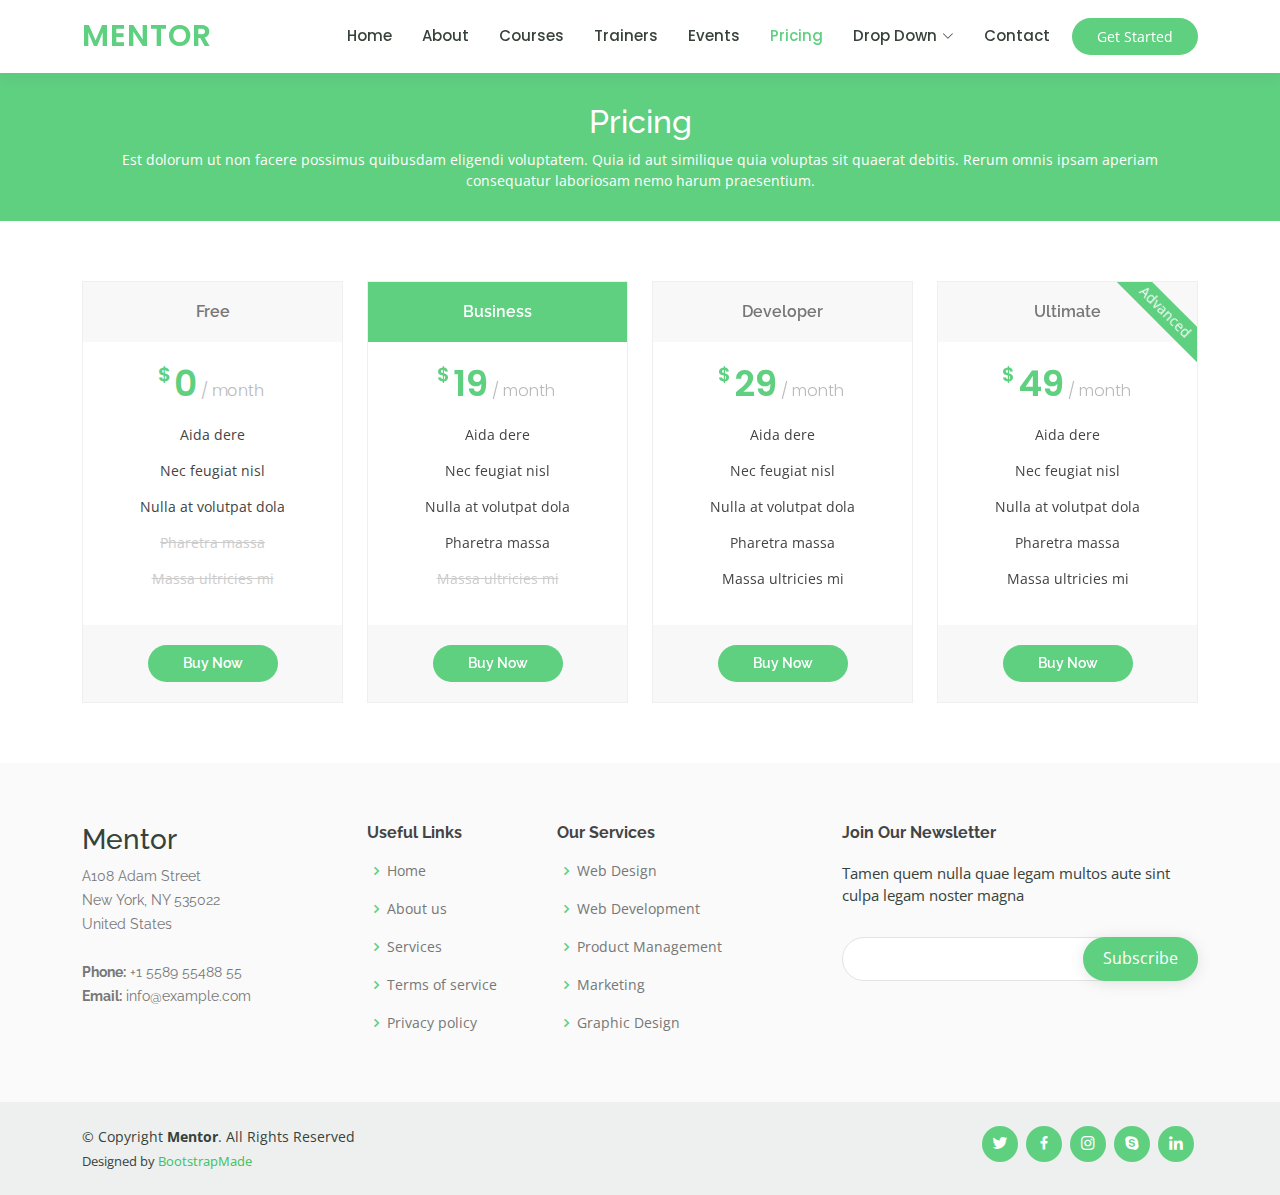
<file: pricing.html>
<!DOCTYPE html>
<html lang="en">

<head>
  <meta charset="utf-8">
  <meta content="width=device-width, initial-scale=1.0" name="viewport">

  <title>Pricing - Mentor Bootstrap Template</title>
  <meta content="" name="description">
  <meta content="" name="keywords">

  <!-- Favicons -->
  <link href="assets/img/favicon.png" rel="icon">
  <link href="assets/img/apple-touch-icon.png" rel="apple-touch-icon">

  <!-- Google Fonts -->
  <link href="https://fonts.googleapis.com/css?family=Open+Sans:300,300i,400,400i,600,600i,700,700i|Raleway:300,300i,400,400i,500,500i,600,600i,700,700i|Poppins:300,300i,400,400i,500,500i,600,600i,700,700i" rel="stylesheet">

  <!-- Vendor CSS Files -->
  <link href="assets/vendor/animate.css/animate.min.css" rel="stylesheet">
  <link href="assets/vendor/aos/aos.css" rel="stylesheet">
  <link href="assets/vendor/bootstrap/css/bootstrap.min.css" rel="stylesheet">
  <link href="assets/vendor/bootstrap-icons/bootstrap-icons.css" rel="stylesheet">
  <link href="assets/vendor/boxicons/css/boxicons.min.css" rel="stylesheet">
  <link href="assets/vendor/remixicon/remixicon.css" rel="stylesheet">
  <link href="assets/vendor/swiper/swiper-bundle.min.css" rel="stylesheet">

  <!-- Template Main CSS File -->
  <link href="assets/css/style.css" rel="stylesheet">

  <!-- =======================================================
  * Template Name: Mentor - v4.9.0
  * Template URL: https://bootstrapmade.com/mentor-free-education-bootstrap-theme/
  * Author: BootstrapMade.com
  * License: https://bootstrapmade.com/license/
  ======================================================== -->
</head>

<body>

  <!-- ======= Header ======= -->
  <header id="header" class="fixed-top">
    <div class="container d-flex align-items-center">

      <h1 class="logo me-auto"><a href="index.html">Mentor</a></h1>
      <!-- Uncomment below if you prefer to use an image logo -->
      <!-- <a href="index.html" class="logo me-auto"><img src="assets/img/logo.png" alt="" class="img-fluid"></a>-->

      <nav id="navbar" class="navbar order-last order-lg-0">
        <ul>
          <li><a href="index.html">Home</a></li>
          <li><a href="about.html">About</a></li>
          <li><a href="courses.html">Courses</a></li>
          <li><a href="trainers.html">Trainers</a></li>
          <li><a href="events.html">Events</a></li>
          <li><a class="active" href="pricing.html">Pricing</a></li>

          <li class="dropdown"><a href="#"><span>Drop Down</span> <i class="bi bi-chevron-down"></i></a>
            <ul>
              <li><a href="#">Drop Down 1</a></li>
              <li class="dropdown"><a href="#"><span>Deep Drop Down</span> <i class="bi bi-chevron-right"></i></a>
                <ul>
                  <li><a href="#">Deep Drop Down 1</a></li>
                  <li><a href="#">Deep Drop Down 2</a></li>
                  <li><a href="#">Deep Drop Down 3</a></li>
                  <li><a href="#">Deep Drop Down 4</a></li>
                  <li><a href="#">Deep Drop Down 5</a></li>
                </ul>
              </li>
              <li><a href="#">Drop Down 2</a></li>
              <li><a href="#">Drop Down 3</a></li>
              <li><a href="#">Drop Down 4</a></li>
            </ul>
          </li>
          <li><a href="contact.html">Contact</a></li>
        </ul>
        <i class="bi bi-list mobile-nav-toggle"></i>
      </nav><!-- .navbar -->

      <a href="courses.html" class="get-started-btn">Get Started</a>

    </div>
  </header><!-- End Header -->

  <main id="main">
    <!-- ======= Breadcrumbs ======= -->
    <div class="breadcrumbs" data-aos="fade-in">
      <div class="container">
        <h2>Pricing</h2>
        <p>Est dolorum ut non facere possimus quibusdam eligendi voluptatem. Quia id aut similique quia voluptas sit quaerat debitis. Rerum omnis ipsam aperiam consequatur laboriosam nemo harum praesentium. </p>
      </div>
    </div><!-- End Breadcrumbs -->

    <!-- ======= Pricing Section ======= -->
    <section id="pricing" class="pricing">
      <div class="container" data-aos="fade-up">

        <div class="row">

          <div class="col-lg-3 col-md-6">
            <div class="box">
              <h3>Free</h3>
              <h4><sup>$</sup>0<span> / month</span></h4>
              <ul>
                <li>Aida dere</li>
                <li>Nec feugiat nisl</li>
                <li>Nulla at volutpat dola</li>
                <li class="na">Pharetra massa</li>
                <li class="na">Massa ultricies mi</li>
              </ul>
              <div class="btn-wrap">
                <a href="#" class="btn-buy">Buy Now</a>
              </div>
            </div>
          </div>

          <div class="col-lg-3 col-md-6 mt-4 mt-md-0">
            <div class="box featured">
              <h3>Business</h3>
              <h4><sup>$</sup>19<span> / month</span></h4>
              <ul>
                <li>Aida dere</li>
                <li>Nec feugiat nisl</li>
                <li>Nulla at volutpat dola</li>
                <li>Pharetra massa</li>
                <li class="na">Massa ultricies mi</li>
              </ul>
              <div class="btn-wrap">
                <a href="#" class="btn-buy">Buy Now</a>
              </div>
            </div>
          </div>

          <div class="col-lg-3 col-md-6 mt-4 mt-lg-0">
            <div class="box">
              <h3>Developer</h3>
              <h4><sup>$</sup>29<span> / month</span></h4>
              <ul>
                <li>Aida dere</li>
                <li>Nec feugiat nisl</li>
                <li>Nulla at volutpat dola</li>
                <li>Pharetra massa</li>
                <li>Massa ultricies mi</li>
              </ul>
              <div class="btn-wrap">
                <a href="#" class="btn-buy">Buy Now</a>
              </div>
            </div>
          </div>

          <div class="col-lg-3 col-md-6 mt-4 mt-lg-0">
            <div class="box">
              <span class="advanced">Advanced</span>
              <h3>Ultimate</h3>
              <h4><sup>$</sup>49<span> / month</span></h4>
              <ul>
                <li>Aida dere</li>
                <li>Nec feugiat nisl</li>
                <li>Nulla at volutpat dola</li>
                <li>Pharetra massa</li>
                <li>Massa ultricies mi</li>
              </ul>
              <div class="btn-wrap">
                <a href="#" class="btn-buy">Buy Now</a>
              </div>
            </div>
          </div>

        </div>

      </div>
    </section><!-- End Pricing Section -->

  </main><!-- End #main -->

  <!-- ======= Footer ======= -->
  <footer id="footer">

    <div class="footer-top">
      <div class="container">
        <div class="row">

          <div class="col-lg-3 col-md-6 footer-contact">
            <h3>Mentor</h3>
            <p>
              A108 Adam Street <br>
              New York, NY 535022<br>
              United States <br><br>
              <strong>Phone:</strong> +1 5589 55488 55<br>
              <strong>Email:</strong> info@example.com<br>
            </p>
          </div>

          <div class="col-lg-2 col-md-6 footer-links">
            <h4>Useful Links</h4>
            <ul>
              <li><i class="bx bx-chevron-right"></i> <a href="#">Home</a></li>
              <li><i class="bx bx-chevron-right"></i> <a href="#">About us</a></li>
              <li><i class="bx bx-chevron-right"></i> <a href="#">Services</a></li>
              <li><i class="bx bx-chevron-right"></i> <a href="#">Terms of service</a></li>
              <li><i class="bx bx-chevron-right"></i> <a href="#">Privacy policy</a></li>
            </ul>
          </div>

          <div class="col-lg-3 col-md-6 footer-links">
            <h4>Our Services</h4>
            <ul>
              <li><i class="bx bx-chevron-right"></i> <a href="#">Web Design</a></li>
              <li><i class="bx bx-chevron-right"></i> <a href="#">Web Development</a></li>
              <li><i class="bx bx-chevron-right"></i> <a href="#">Product Management</a></li>
              <li><i class="bx bx-chevron-right"></i> <a href="#">Marketing</a></li>
              <li><i class="bx bx-chevron-right"></i> <a href="#">Graphic Design</a></li>
            </ul>
          </div>

          <div class="col-lg-4 col-md-6 footer-newsletter">
            <h4>Join Our Newsletter</h4>
            <p>Tamen quem nulla quae legam multos aute sint culpa legam noster magna</p>
            <form action="" method="post">
              <input type="email" name="email"><input type="submit" value="Subscribe">
            </form>
          </div>

        </div>
      </div>
    </div>

    <div class="container d-md-flex py-4">

      <div class="me-md-auto text-center text-md-start">
        <div class="copyright">
          &copy; Copyright <strong><span>Mentor</span></strong>. All Rights Reserved
        </div>
        <div class="credits">
          <!-- All the links in the footer should remain intact. -->
          <!-- You can delete the links only if you purchased the pro version. -->
          <!-- Licensing information: https://bootstrapmade.com/license/ -->
          <!-- Purchase the pro version with working PHP/AJAX contact form: https://bootstrapmade.com/mentor-free-education-bootstrap-theme/ -->
          Designed by <a href="https://bootstrapmade.com/">BootstrapMade</a>
        </div>
      </div>
      <div class="social-links text-center text-md-right pt-3 pt-md-0">
        <a href="#" class="twitter"><i class="bx bxl-twitter"></i></a>
        <a href="#" class="facebook"><i class="bx bxl-facebook"></i></a>
        <a href="#" class="instagram"><i class="bx bxl-instagram"></i></a>
        <a href="#" class="google-plus"><i class="bx bxl-skype"></i></a>
        <a href="#" class="linkedin"><i class="bx bxl-linkedin"></i></a>
      </div>
    </div>
  </footer><!-- End Footer -->

  <div id="preloader"></div>
  <a href="#" class="back-to-top d-flex align-items-center justify-content-center"><i class="bi bi-arrow-up-short"></i></a>

  <!-- Vendor JS Files -->
  <script src="assets/vendor/purecounter/purecounter_vanilla.js"></script>
  <script src="assets/vendor/aos/aos.js"></script>
  <script src="assets/vendor/bootstrap/js/bootstrap.bundle.min.js"></script>
  <script src="assets/vendor/swiper/swiper-bundle.min.js"></script>
  <script src="assets/vendor/php-email-form/validate.js"></script>

  <!-- Template Main JS File -->
  <script src="assets/js/main.js"></script>

</body>

</html>
</file>
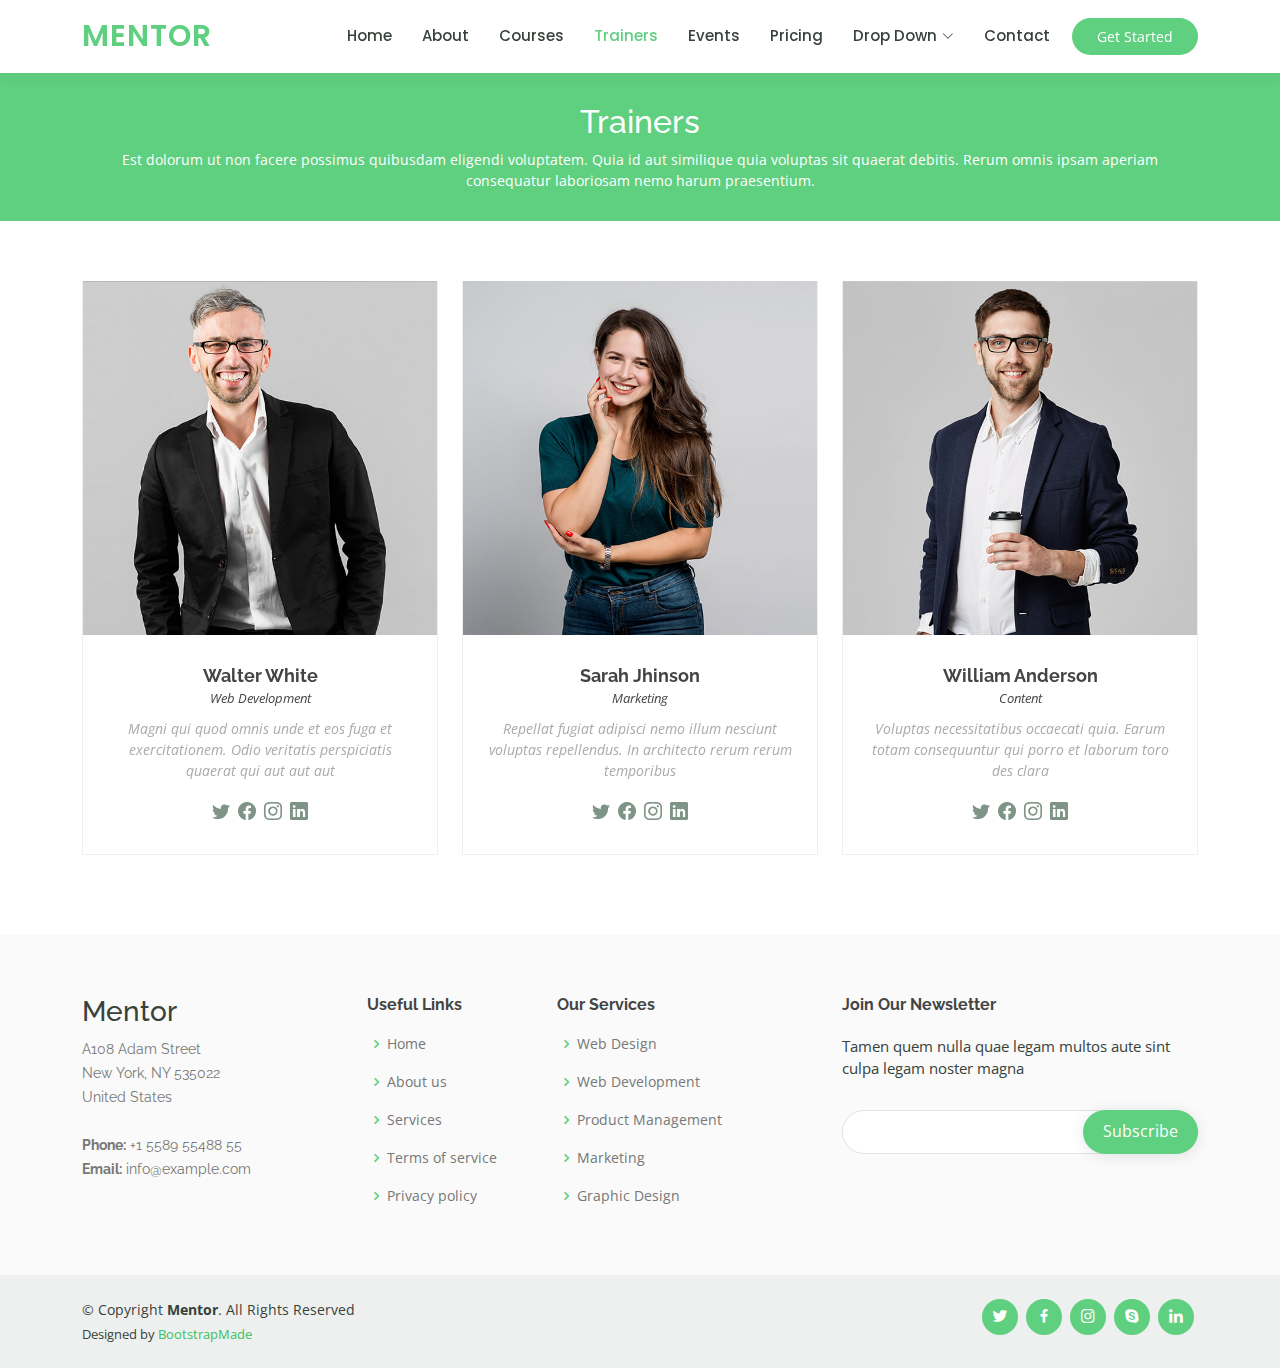
<file: trainers.html>
<!DOCTYPE html>
<html lang="en">

<head>
  <meta charset="utf-8">
  <meta content="width=device-width, initial-scale=1.0" name="viewport">

  <title>Trainers - Mentor Bootstrap Template</title>
  <meta content="" name="description">
  <meta content="" name="keywords">

  <!-- Favicons -->
  <link href="assets/img/favicon.png" rel="icon">
  <link href="assets/img/apple-touch-icon.png" rel="apple-touch-icon">

  <!-- Google Fonts -->
  <link href="https://fonts.googleapis.com/css?family=Open+Sans:300,300i,400,400i,600,600i,700,700i|Raleway:300,300i,400,400i,500,500i,600,600i,700,700i|Poppins:300,300i,400,400i,500,500i,600,600i,700,700i" rel="stylesheet">

  <!-- Vendor CSS Files -->
  <link href="assets/vendor/animate.css/animate.min.css" rel="stylesheet">
  <link href="assets/vendor/aos/aos.css" rel="stylesheet">
  <link href="assets/vendor/bootstrap/css/bootstrap.min.css" rel="stylesheet">
  <link href="assets/vendor/bootstrap-icons/bootstrap-icons.css" rel="stylesheet">
  <link href="assets/vendor/boxicons/css/boxicons.min.css" rel="stylesheet">
  <link href="assets/vendor/remixicon/remixicon.css" rel="stylesheet">
  <link href="assets/vendor/swiper/swiper-bundle.min.css" rel="stylesheet">

  <!-- Template Main CSS File -->
  <link href="assets/css/style.css" rel="stylesheet">

  <!-- =======================================================
  * Template Name: Mentor - v4.9.0
  * Template URL: https://bootstrapmade.com/mentor-free-education-bootstrap-theme/
  * Author: BootstrapMade.com
  * License: https://bootstrapmade.com/license/
  ======================================================== -->
</head>

<body>

  <!-- ======= Header ======= -->
  <header id="header" class="fixed-top">
    <div class="container d-flex align-items-center">

      <h1 class="logo me-auto"><a href="index.html">Mentor</a></h1>
      <!-- Uncomment below if you prefer to use an image logo -->
      <!-- <a href="index.html" class="logo me-auto"><img src="assets/img/logo.png" alt="" class="img-fluid"></a>-->

      <nav id="navbar" class="navbar order-last order-lg-0">
        <ul>
          <li><a href="index.html">Home</a></li>
          <li><a href="about.html">About</a></li>
          <li><a href="courses.html">Courses</a></li>
          <li><a class="active" href="trainers.html">Trainers</a></li>
          <li><a href="events.html">Events</a></li>
          <li><a href="pricing.html">Pricing</a></li>

          <li class="dropdown"><a href="#"><span>Drop Down</span> <i class="bi bi-chevron-down"></i></a>
            <ul>
              <li><a href="#">Drop Down 1</a></li>
              <li class="dropdown"><a href="#"><span>Deep Drop Down</span> <i class="bi bi-chevron-right"></i></a>
                <ul>
                  <li><a href="#">Deep Drop Down 1</a></li>
                  <li><a href="#">Deep Drop Down 2</a></li>
                  <li><a href="#">Deep Drop Down 3</a></li>
                  <li><a href="#">Deep Drop Down 4</a></li>
                  <li><a href="#">Deep Drop Down 5</a></li>
                </ul>
              </li>
              <li><a href="#">Drop Down 2</a></li>
              <li><a href="#">Drop Down 3</a></li>
              <li><a href="#">Drop Down 4</a></li>
            </ul>
          </li>
          <li><a href="contact.html">Contact</a></li>
        </ul>
        <i class="bi bi-list mobile-nav-toggle"></i>
      </nav><!-- .navbar -->

      <a href="courses.html" class="get-started-btn">Get Started</a>

    </div>
  </header><!-- End Header -->

  <main id="main" data-aos="fade-in">

    <!-- ======= Breadcrumbs ======= -->
    <div class="breadcrumbs">
      <div class="container">
        <h2>Trainers</h2>
        <p>Est dolorum ut non facere possimus quibusdam eligendi voluptatem. Quia id aut similique quia voluptas sit quaerat debitis. Rerum omnis ipsam aperiam consequatur laboriosam nemo harum praesentium. </p>
      </div>
    </div><!-- End Breadcrumbs -->

    <!-- ======= Trainers Section ======= -->
    <section id="trainers" class="trainers">
      <div class="container" data-aos="fade-up">

        <div class="row" data-aos="zoom-in" data-aos-delay="100">
          <div class="col-lg-4 col-md-6 d-flex align-items-stretch">
            <div class="member">
              <img src="assets/img/trainers/trainer-1.jpg" class="img-fluid" alt="">
              <div class="member-content">
                <h4>Walter White</h4>
                <span>Web Development</span>
                <p>
                  Magni qui quod omnis unde et eos fuga et exercitationem. Odio veritatis perspiciatis quaerat qui aut aut aut
                </p>
                <div class="social">
                  <a href=""><i class="bi bi-twitter"></i></a>
                  <a href=""><i class="bi bi-facebook"></i></a>
                  <a href=""><i class="bi bi-instagram"></i></a>
                  <a href=""><i class="bi bi-linkedin"></i></a>
                </div>
              </div>
            </div>
          </div>

          <div class="col-lg-4 col-md-6 d-flex align-items-stretch">
            <div class="member">
              <img src="assets/img/trainers/trainer-2.jpg" class="img-fluid" alt="">
              <div class="member-content">
                <h4>Sarah Jhinson</h4>
                <span>Marketing</span>
                <p>
                  Repellat fugiat adipisci nemo illum nesciunt voluptas repellendus. In architecto rerum rerum temporibus
                </p>
                <div class="social">
                  <a href=""><i class="bi bi-twitter"></i></a>
                  <a href=""><i class="bi bi-facebook"></i></a>
                  <a href=""><i class="bi bi-instagram"></i></a>
                  <a href=""><i class="bi bi-linkedin"></i></a>
                </div>
              </div>
            </div>
          </div>

          <div class="col-lg-4 col-md-6 d-flex align-items-stretch">
            <div class="member">
              <img src="assets/img/trainers/trainer-3.jpg" class="img-fluid" alt="">
              <div class="member-content">
                <h4>William Anderson</h4>
                <span>Content</span>
                <p>
                  Voluptas necessitatibus occaecati quia. Earum totam consequuntur qui porro et laborum toro des clara
                </p>
                <div class="social">
                  <a href=""><i class="bi bi-twitter"></i></a>
                  <a href=""><i class="bi bi-facebook"></i></a>
                  <a href=""><i class="bi bi-instagram"></i></a>
                  <a href=""><i class="bi bi-linkedin"></i></a>
                </div>
              </div>
            </div>
          </div>

        </div>

      </div>
    </section><!-- End Trainers Section -->

  </main><!-- End #main -->

  <!-- ======= Footer ======= -->
  <footer id="footer">

    <div class="footer-top">
      <div class="container">
        <div class="row">

          <div class="col-lg-3 col-md-6 footer-contact">
            <h3>Mentor</h3>
            <p>
              A108 Adam Street <br>
              New York, NY 535022<br>
              United States <br><br>
              <strong>Phone:</strong> +1 5589 55488 55<br>
              <strong>Email:</strong> info@example.com<br>
            </p>
          </div>

          <div class="col-lg-2 col-md-6 footer-links">
            <h4>Useful Links</h4>
            <ul>
              <li><i class="bx bx-chevron-right"></i> <a href="#">Home</a></li>
              <li><i class="bx bx-chevron-right"></i> <a href="#">About us</a></li>
              <li><i class="bx bx-chevron-right"></i> <a href="#">Services</a></li>
              <li><i class="bx bx-chevron-right"></i> <a href="#">Terms of service</a></li>
              <li><i class="bx bx-chevron-right"></i> <a href="#">Privacy policy</a></li>
            </ul>
          </div>

          <div class="col-lg-3 col-md-6 footer-links">
            <h4>Our Services</h4>
            <ul>
              <li><i class="bx bx-chevron-right"></i> <a href="#">Web Design</a></li>
              <li><i class="bx bx-chevron-right"></i> <a href="#">Web Development</a></li>
              <li><i class="bx bx-chevron-right"></i> <a href="#">Product Management</a></li>
              <li><i class="bx bx-chevron-right"></i> <a href="#">Marketing</a></li>
              <li><i class="bx bx-chevron-right"></i> <a href="#">Graphic Design</a></li>
            </ul>
          </div>

          <div class="col-lg-4 col-md-6 footer-newsletter">
            <h4>Join Our Newsletter</h4>
            <p>Tamen quem nulla quae legam multos aute sint culpa legam noster magna</p>
            <form action="" method="post">
              <input type="email" name="email"><input type="submit" value="Subscribe">
            </form>
          </div>

        </div>
      </div>
    </div>

    <div class="container d-md-flex py-4">

      <div class="me-md-auto text-center text-md-start">
        <div class="copyright">
          &copy; Copyright <strong><span>Mentor</span></strong>. All Rights Reserved
        </div>
        <div class="credits">
          <!-- All the links in the footer should remain intact. -->
          <!-- You can delete the links only if you purchased the pro version. -->
          <!-- Licensing information: https://bootstrapmade.com/license/ -->
          <!-- Purchase the pro version with working PHP/AJAX contact form: https://bootstrapmade.com/mentor-free-education-bootstrap-theme/ -->
          Designed by <a href="https://bootstrapmade.com/">BootstrapMade</a>
        </div>
      </div>
      <div class="social-links text-center text-md-right pt-3 pt-md-0">
        <a href="#" class="twitter"><i class="bx bxl-twitter"></i></a>
        <a href="#" class="facebook"><i class="bx bxl-facebook"></i></a>
        <a href="#" class="instagram"><i class="bx bxl-instagram"></i></a>
        <a href="#" class="google-plus"><i class="bx bxl-skype"></i></a>
        <a href="#" class="linkedin"><i class="bx bxl-linkedin"></i></a>
      </div>
    </div>
  </footer><!-- End Footer -->

  <div id="preloader"></div>
  <a href="#" class="back-to-top d-flex align-items-center justify-content-center"><i class="bi bi-arrow-up-short"></i></a>

  <!-- Vendor JS Files -->
  <script src="assets/vendor/purecounter/purecounter_vanilla.js"></script>
  <script src="assets/vendor/aos/aos.js"></script>
  <script src="assets/vendor/bootstrap/js/bootstrap.bundle.min.js"></script>
  <script src="assets/vendor/swiper/swiper-bundle.min.js"></script>
  <script src="assets/vendor/php-email-form/validate.js"></script>

  <!-- Template Main JS File -->
  <script src="assets/js/main.js"></script>

</body>

</html>
</file>
<file: papers/ns/foundation/Brainfacts/styles/stylesheet.css>
/* Body */
body {
	margin-left: 1.5em;
	margin-right: 2.25em;
	font-family: Georgia, "Times New Roman", serif;
	font-weight: normal;
	font-size: 19px;
	line-height: 30px;
	color: darkslategrey;	
}

img {
	max-width: 80%;
	max-height: 100%;
	vertical-align: middle;
}

a {
	text-decoration: none;
}

/* Frontmatter */
.cover {
	margin-top: 0em;
	margin-bottom: 0em;
	margin-left: 0em;
	margin-right: 0em;
	text-align: center;
	text-indent: 0em;
}

.fmtitle {
	font-size: 160%;
	margin-top: 1em;
	margin-bottom: 1em;
	text-indent: 0em;
	color: #104A7D;
	text-align: left;
	padding-bottom: .2em;
	border-bottom: 1px solid #000000;
	font-weight: normal;
}

.fmtitle a {
	color: #104A7D;
}

.con {
	 
	margin-top: 1em;
	margin-bottom: 0em;
	text-align: left;
	text-indent: 0em;
}

.title {
	font-size: 250%;
	margin-top: 1em;
	margin-bottom: 0em;
	text-indent: 0em;
	color: #104A7D;
	text-align: center;
	font-weight: normal;
}

.orrange {
	color: #F7A11A;
}

.title1 {
	font-size: 85%;
	margin-top: .3em;
	margin-bottom: 0em;
	text-indent: 0em;
	text-align: center;
	font-weight: bold;
	color: #939598;
}

.pubt {
	font-size: 90%;
	margin-top: 3em;
	margin-bottom: 0em;
	text-indent: 0em;
	text-align: center;
	font-weight: bold;
	color: #939598;
}

.pubt a {
	color: #939598;
}

.puba {
	font-size: 70%;
	margin-top: 1em;
	margin-bottom: 0em;
	text-indent: 0em;
	text-align: center;
	color: #939598;
}

.pub {
	margin-top: 2em;
	margin-bottom: 0em;
	text-indent: 0em;
	text-align: center;
}

.fmt {
	font-size: 110%;
	margin-top: 1em;
	color: #F7A21F;
	margin-bottom: 0.5em;
	text-indent: 0em;
	text-align: left;
	font-weight: bold;
}

.copyt {
	margin-top: 1em;
	margin-bottom: 0em;
	text-align: left;
	font-size: 70%;
	text-indent: 0em;
}

.copy {
	margin-top: 0em;
	margin-bottom: 0em;
	text-align: left;
	font-size: 70%;
	text-indent: 0em;
}

.cont {
	text-align: center;
	font-size: 100%;
	padding-top: 0.3em;
	padding-bottom: 0.2em;
	padding-left: 0.5em;
	padding-right: 0.5em;
	color: #ffffff;
	background-color: #F7A11A;
	text-indent: 0em;
}

.conta {
	text-align: center;
	font-size: 100%;
	padding-top: 0.3em;
	padding-bottom: 0.2em;
	padding-left: 0.75em;
	padding-right: 0.75em;
	color: #ffffff;
	background-color: #F7A11A;
	text-indent: 0em;
}

.h1f {
	margin-top: 1.5em;
	margin-bottom: 1em;
	text-align: left;
	font-size: 90%;
	color: #104A7D;
	font-weight: bold;
	text-indent: 0em;
}

.h1fb {
	margin-top: 1em;
	margin-bottom: 1em;
	margin-right: 0em;
	text-align: left;
	font-size: 110%;
	padding: 0em 0em 0em 0em;
	font-weight: bold;
	line-height: 0.75em;
	text-indent: 0em;
	margin-left: 0em;
}

.b1 {
	background-color: #F7A11A;
	color: #ffffff;
	padding: 0.5em;
}

.img1 {
	vertical-align: middle;
	max-width: 100%;
	max-height: 100%;
	display: block;
}

.toc {
	margin-top: 1.3em;
	margin-bottom: 0em;
	text-align: left;
	 
	text-indent: 0em;
}

.toc a {
	color: #000000;
}

.toc1 {
	margin-top: 1em;
	margin-bottom: 0em;
	text-align: left;
	 
	color: #0C4B7E;
	text-indent: 0em;
}

.toct {
	margin-top: 2em;
	margin-bottom: 0em;
	text-align: left;
	 
	color: #0C4B7E;
	text-indent: 0em;
}

.toc1 a {
	color: #0C4B7E;
}

.toct a {
	color: #0C4B7E;
}

/* Bodymatter */
.chno {
	font-size: 100%;
	margin-top: 2em;
	margin-bottom: 1em;
	font-weight: bold;
	text-align: left;
	text-indent: 0em;
}

.chtitle {
	font-size: 160%;
	margin-top: 1em;
	margin-bottom: 2.5em;
	font-weight: bold;
	text-align: left;
	text-indent: 0em;
}

.chtitle a {
	color: #0f4b7d;
}

.h1a {
	margin-top: 0.2em;
	margin-bottom: 0.2em;
	font-size: 85%;
	text-align: left;
	font-weight: bold;
	text-indent: 0em;
	color: #0f4b7d;
}

.h1 {
	margin-top: 1.5em;
	margin-bottom: 0.2em;
	font-size: 85%;
	text-align: left;
	font-weight: bold;
	text-indent: 0em;
	color: #0f4b7d;
}

.head1 {
	margin-top: 1.5em;
	margin-bottom: 2em;
	font-size: 100%;
	text-align: left;
	font-weight: normal;
	text-indent: 0em;
	color: #634199;
	border-top: 3px solid #0f4b7d;
	padding-top: 1.2em;
	line-height: 1.2em;
}

.h2 {
	margin-top: 1.5em;
	margin-bottom: 0.2em;
	font-size: 90%;
	text-align: left;
	font-weight: bold;
	text-indent: 0em;
	color: #c6822b;
}

.h3 {
	margin-top: 1.5em;
	margin-bottom: 0.2em;
	font-size: 85%;
	text-align: left;
	font-weight: bold;
	text-indent: 0em;
	color: #634199;
}

.noindent {
	 
	margin-top: 0em;
	margin-bottom: 0em;
	text-indent: 0em;
	text-align: left;
}

.noindentt {
	 
	margin-top: 1em;
	margin-bottom: 0em;
	text-indent: 0em;
	text-align: left;
}

.indent {
	 
	margin-top: 0em;
	margin-bottom: 0em;
	text-indent: 1em;
	text-align: left;
}

.indentu {
	 
	margin-top: 0em;
	padding-top: 0.7em;
	margin-bottom: 0em;
	border-top: 1px solid #000000;
	text-indent: 1em;
	text-align: left;
}

.indentt {
	 
	margin-top: 1em;
	margin-bottom: 0em;
	text-indent: 1em;
	text-align: left;
}

.image1 {
	text-align: left;
	margin-top: 2em;
	margin-bottom: 1em;
	text-indent: 0em;
}

.figcaption {
	margin-top: 1em;
	margin-bottom: 1em;
	text-align: left;
	font-size: 75%;
	text-indent: 0em;
	color: #0C4B7E;
}

.figcaption1 {
	margin-top: 0em;
	margin-bottom: 1em;
	text-align: left;
	font-size: 75%;
	text-indent: 0em;
	color: #0C4B7E;
}

.source {
	margin-top: 0.2em;
	margin-bottom: 0.5em;
	font-size: 70%;
	text-align: left;
	text-indent: 0em;
	font-style: italic;
}

/* Backmatter */
.indexhead {
	margin-top: 1em;
	margin-bottom: 0.2em;
	text-align: left;
	text-indent: 0em;
	font-size: 110%;
	color: #0f4b7d;
	font-weight: bold;
}

.index1 {
	margin-top: 0em;
	margin-bottom: 0em;
	text-align: left;
	margin-left: 1em;
	text-indent: -1em;
	font-size: 70%;
}

.color1 {
	margin-top: 1em;
	margin-bottom: 0em;
	background-color: #f8a220;
	color: #FFFFFF;
	padding: 0.3em;
}

.color2 {
	font-size: 130%;
	margin-top: 1em;
	margin-bottom: 0em;
	background-color: #0f4b7d;
	color: #FFFFFF;
	padding: 0.5em .75em .4em .75em;
}

span.dropcap {
	float: left;
	font-size: 400%;
	margin-top: 0.15em;
	margin-bottom: 0em;
	margin-right: .05em;
	line-height: 0.7em;
	font-weight: bold;
	color: #f8a220;
}

span.blue {
	color: #0f4b7d;
}

span.blue a {
	color: #0f4b7d;
}

.h1 a {
	color: #0f4b7d;
}

.fimg {
	float: left;
	margin-right: 1em;
}

.big {
	font-size: 300%;
	margin-top: 1em;
	margin-bottom: 1em;
	font-weight: bold;
	color: #c6822b;
}

.noindent1 {
	 
	margin-top: 1em;
	margin-bottom: 0.2em;
	text-indent: 0em;
	text-align: left;
}

.noindent1a {
	 
	margin-top: 0.3em;
	margin-bottom: 0.2em;
	text-indent: 0em;
	text-align: left;
}

.noindents {
	font-size: 75%;
	margin-top: 0.2em;
	margin-bottom: 0em;
	text-indent: 0em;
	text-align: left;
}

.btitle {
	font-size: 250%;
	margin-top: 1em;
	margin-bottom: 0em;
	text-indent: 0em;
	color: #104A7D;
	text-align: left;
	font-weight: normal;
}

.btitle1 {
	font-size: 90%;
	margin-top: .1em;
	margin-bottom: 2em;
	text-indent: 0em;
	text-align: left;
	font-weight: bold;
	color: #939598;
}

.h1u {
	margin-top: 1.5em;
	margin-bottom: 0.3em;
	font-size: 100%;
	text-align: left;
	font-weight: bold;
	text-indent: 0em;
	color: #0f4b7d;
	border-bottom: 1px solid black;
	padding-bottom: 0.2em;
}

.bbullt {
	margin-top: 1em;
	margin-bottom: 0em;
	text-align: left;
	 
	margin-left: 0.85em;
	text-indent: -0.85em;
}

.bbull {
	margin-top: 0em;
	margin-bottom: 0em;
	text-align: left;
	 
	margin-left: 0.85em;
	text-indent: -0.85em;
}

.fimage {
	text-align: center;
	margin-top: 1em;
	margin-bottom: 0em;
	text-indent: 0em;
}

.indent1 {
	 
	margin-top: 0.5em;
	margin-bottom: 0em;
	text-indent: 1em;
	text-align: left;
}

.glo {
	font-size: 75%;
	margin-top: 1em;
	margin-bottom: 0em;
	text-indent: 0em;
	text-align: left;
}

.table1 {
	margin-top: 1.5em;
	margin-bottom: 0.7em;
	width: 100%;
	border-spacing: 0em;
	padding: 0em;
}
</file>
<file: assets/css/style.css>
/**
* Template Name: Mentor - v4.9.0
* Template URL: https://bootstrapmade.com/mentor-free-education-bootstrap-theme/
* Author: BootstrapMade.com
* License: https://bootstrapmade.com/license/
*/

/*--------------------------------------------------------------
# General
--------------------------------------------------------------*/
body {
  font-family: "Open Sans", sans-serif;
  color: #444444;
}

a {
  color: #5fcf80;
  text-decoration: none;
}

a:hover {
  color: #86db9f;
  text-decoration: none;
}

h1,
h2,
h3,
h4,
h5,
h6 {
  font-family: "Raleway", sans-serif;
}

/*--------------------------------------------------------------
# Back to top button
--------------------------------------------------------------*/
.back-to-top {
  position: fixed;
  visibility: hidden;
  opacity: 0;
  right: 15px;
  bottom: 15px;
  z-index: 996;
  background: #5fcf80;
  width: 40px;
  height: 40px;
  border-radius: 50px;
  transition: all 0.4s;
}

.back-to-top i {
  font-size: 28px;
  color: #fff;
  line-height: 0;
}

.back-to-top:hover {
  background: #7ed899;
  color: #fff;
}

.back-to-top.active {
  visibility: visible;
  opacity: 1;
}

/*--------------------------------------------------------------
# Preloader
--------------------------------------------------------------*/
#preloader {
  position: fixed;
  top: 0;
  left: 0;
  right: 0;
  bottom: 0;
  z-index: 9999;
  overflow: hidden;
  background: #fff;
}

#preloader:before {
  content: "";
  position: fixed;
  top: calc(50% - 30px);
  left: calc(50% - 30px);
  border: 6px solid #5fcf80;
  border-top-color: #fff;
  border-bottom-color: #fff;
  border-radius: 50%;
  width: 60px;
  height: 60px;
  -webkit-animation: animate-preloader 1s linear infinite;
  animation: animate-preloader 1s linear infinite;
}

@-webkit-keyframes animate-preloader {
  0% {
    transform: rotate(0deg);
  }

  100% {
    transform: rotate(360deg);
  }
}

@keyframes animate-preloader {
  0% {
    transform: rotate(0deg);
  }

  100% {
    transform: rotate(360deg);
  }
}

/*--------------------------------------------------------------
# Disable aos animation delay on mobile devices
--------------------------------------------------------------*/
@media screen and (max-width: 768px) {
  [data-aos-delay] {
    transition-delay: 0 !important;
  }
}

/*--------------------------------------------------------------
# Header
--------------------------------------------------------------*/
#header {
  background: #fff;
  transition: all 0.5s;
  z-index: 997;
  padding: 15px 0;
  box-shadow: 0px 0 18px rgba(55, 66, 59, 0.08);
}

#header .logo {
  font-size: 30px;
  margin: 0;
  padding: 0;
  line-height: 1;
  font-weight: 600;
  letter-spacing: 1px;
  text-transform: uppercase;
  font-family: "Poppins", sans-serif;
}

#header .logo a {
  color: #5fcf80;
}

#header .logo img {
  max-height: 40px;
}

/**
* Get Startet Button 
*/
.get-started-btn {
  margin-left: 22px;
  background: #5fcf80;
  color: #fff;
  border-radius: 50px;
  padding: 8px 25px;
  white-space: nowrap;
  transition: 0.3s;
  font-size: 14px;
  display: inline-block;
}

.get-started-btn:hover {
  background: #3ac162;
  color: #fff;
}

@media (max-width: 768px) {
  .get-started-btn {
    margin: 0 15px 0 0;
    padding: 6px 18px;
  }
}

/*--------------------------------------------------------------
# Navigation Menu
--------------------------------------------------------------*/
/**
* Desktop Navigation 
*/
.navbar {
  padding: 0;
}

.navbar ul {
  margin: 0;
  padding: 0;
  display: flex;
  list-style: none;
  align-items: center;
}

.navbar li {
  position: relative;
}

.navbar a,
.navbar a:focus {
  display: flex;
  align-items: center;
  justify-content: space-between;
  padding: 10px 0 10px 30px;
  font-family: "Poppins", sans-serif;
  font-size: 15px;
  font-weight: 500;
  color: #37423b;
  white-space: nowrap;
  transition: 0.3s;
}

.navbar a i,
.navbar a:focus i {
  font-size: 12px;
  line-height: 0;
  margin-left: 5px;
}

.navbar a:hover,
.navbar .active,
.navbar .active:focus,
.navbar li:hover>a {
  color: #5fcf80;
}

.navbar .dropdown ul {
  display: block;
  position: absolute;
  left: 30px;
  top: calc(100% + 30px);
  margin: 0;
  padding: 10px 0;
  z-index: 99;
  opacity: 0;
  visibility: hidden;
  background: #fff;
  box-shadow: 0px 0px 30px rgba(127, 137, 161, 0.25);
  transition: 0.3s;
  border-radius: 4px;
}

.navbar .dropdown ul li {
  min-width: 200px;
}

.navbar .dropdown ul a {
  padding: 10px 20px;
  font-size: 14px;
  text-transform: none;
  font-weight: 500;
}

.navbar .dropdown ul a i {
  font-size: 12px;
}

.navbar .dropdown ul a:hover,
.navbar .dropdown ul .active:hover,
.navbar .dropdown ul li:hover>a {
  color: #5fcf80;
}

.navbar .dropdown:hover>ul {
  opacity: 1;
  top: 100%;
  visibility: visible;
}

.navbar .dropdown .dropdown ul {
  top: 0;
  left: calc(100% - 30px);
  visibility: hidden;
}

.navbar .dropdown .dropdown:hover>ul {
  opacity: 1;
  top: 0;
  left: 100%;
  visibility: visible;
}

@media (max-width: 1366px) {
  .navbar .dropdown .dropdown ul {
    left: -90%;
  }

  .navbar .dropdown .dropdown:hover>ul {
    left: -100%;
  }
}

/**
* Mobile Navigation 
*/
.mobile-nav-toggle {
  color: #37423b;
  font-size: 28px;
  cursor: pointer;
  display: none;
  line-height: 0;
  transition: 0.5s;
}

.mobile-nav-toggle.bi-x {
  color: #fff;
}

@media (max-width: 991px) {
  .mobile-nav-toggle {
    display: block;
  }

  .navbar ul {
    display: none;
  }
}

.navbar-mobile {
  position: fixed;
  overflow: hidden;
  top: 0;
  right: 0;
  left: 0;
  bottom: 0;
  background: rgba(32, 38, 34, 0.9);
  transition: 0.3s;
  z-index: 999;
}

.navbar-mobile .mobile-nav-toggle {
  position: absolute;
  top: 15px;
  right: 15px;
}

.navbar-mobile ul {
  display: block;
  position: absolute;
  top: 55px;
  right: 15px;
  bottom: 15px;
  left: 15px;
  padding: 10px 0;
  border-radius: 6px;
  background-color: #fff;
  overflow-y: auto;
  transition: 0.3s;
}

.navbar-mobile a,
.navbar-mobile a:focus {
  padding: 10px 20px;
  font-size: 15px;
  color: #37423b;
}

.navbar-mobile a:hover,
.navbar-mobile .active,
.navbar-mobile li:hover>a {
  color: #5fcf80;
}

.navbar-mobile .getstarted,
.navbar-mobile .getstarted:focus {
  margin: 15px;
}

.navbar-mobile .dropdown ul {
  position: static;
  display: none;
  margin: 10px 20px;
  padding: 10px 0;
  z-index: 99;
  opacity: 1;
  visibility: visible;
  background: #fff;
  box-shadow: 0px 0px 30px rgba(127, 137, 161, 0.25);
}

.navbar-mobile .dropdown ul li {
  min-width: 200px;
}

.navbar-mobile .dropdown ul a {
  padding: 10px 20px;
}

.navbar-mobile .dropdown ul a i {
  font-size: 12px;
}

.navbar-mobile .dropdown ul a:hover,
.navbar-mobile .dropdown ul .active:hover,
.navbar-mobile .dropdown ul li:hover>a {
  color: #5fcf80;
}

.navbar-mobile .dropdown>.dropdown-active {
  display: block;
}

/*--------------------------------------------------------------
# Hero Section
--------------------------------------------------------------*/
#hero {
  width: 100%;
  height: 80vh;
  background: url("../img/hero-bg.jpg") top center;
  background-size: cover;
  position: relative;
}

#hero:before {
  content: "";
  background: rgba(0, 0, 0, 0.4);
  position: absolute;
  bottom: 0;
  top: 0;
  left: 0;
  right: 0;
}

#hero .container {
  padding-top: 72px;
}

@media (max-width: 992px) {
  #hero .container {
    padding-top: 62px;
  }
}

#hero h1 {
  margin: 0;
  font-size: 48px;
  font-weight: 700;
  line-height: 56px;
  color: #fff;
  font-family: "Poppins", sans-serif;
}

#hero h2 {
  color: #eee;
  margin: 10px 0 0 0;
  font-size: 24px;
}

#hero .btn-get-started {
  font-family: "Raleway", sans-serif;
  font-weight: 500;
  font-size: 15px;
  letter-spacing: 1px;
  display: inline-block;
  padding: 10px 35px;
  border-radius: 50px;
  transition: 0.5s;
  margin-top: 30px;
  border: 2px solid #fff;
  color: #fff;
}

#hero .btn-get-started:hover {
  background: #5fcf80;
  border: 2px solid #5fcf80;
}

@media (min-width: 1024px) {
  #hero {
    background-attachment: fixed;
  }
}

@media (max-width: 768px) {
  #hero {
    height: 100vh;
  }

  #hero h1 {
    font-size: 28px;
    line-height: 36px;
  }

  #hero h2 {
    font-size: 18px;
    line-height: 24px;
  }
}

/*--------------------------------------------------------------
# Sections General
--------------------------------------------------------------*/
section {
  padding: 60px 0;
  overflow: hidden;
}

.section-bg {
  background-color: #f6f7f6;
}

.section-title {
  padding-bottom: 40px;
}

.section-title h2 {
  font-size: 14px;
  font-weight: 500;
  padding: 0;
  line-height: 1px;
  margin: 0 0 5px 0;
  letter-spacing: 2px;
  text-transform: uppercase;
  color: #aaaaaa;
  font-family: "Poppins", sans-serif;
}

.section-title h2::after {
  content: "";
  width: 120px;
  height: 1px;
  display: inline-block;
  background: #9ae1af;
  margin: 4px 10px;
}

.section-title p {
  margin: 0;
  margin: 0;
  font-size: 36px;
  font-weight: 700;
  text-transform: uppercase;
  font-family: "Poppins", sans-serif;
  color: #37423b;
}

.breadcrumbs {
  margin-top: 73px;
  text-align: center;
  background: #5fcf80;
  padding: 30px 0;
  color: #fff;
}

@media (max-width: 992px) {
  .breadcrumbs {
    margin-top: 63px;
  }
}

.breadcrumbs h2 {
  font-size: 32px;
  font-weight: 500;
}

.breadcrumbs p {
  font-size: 14px;
  margin-bottom: 0;
}

/*--------------------------------------------------------------
# About
--------------------------------------------------------------*/
.about .content h3 {
  font-weight: 600;
  font-size: 26px;
}

.about .content ul {
  list-style: none;
  padding: 0;
}

.about .content ul li {
  padding-bottom: 10px;
}

.about .content ul i {
  font-size: 20px;
  padding-right: 4px;
  color: #5fcf80;
}

.about .content .learn-more-btn {
  background: #5fcf80;
  color: #fff;
  border-radius: 50px;
  padding: 8px 25px 9px 25px;
  white-space: nowrap;
  transition: 0.3s;
  font-size: 14px;
  display: inline-block;
}

.about .content .learn-more-btn:hover {
  background: #3ac162;
  color: #fff;
}

@media (max-width: 768px) {
  .about .content .learn-more-btn {
    margin: 0 48px 0 0;
    padding: 6px 18px;
  }
}

/*--------------------------------------------------------------
# Counts
--------------------------------------------------------------*/
.counts {
  padding: 30px 0;
}

.counts .counters span {
  font-size: 48px;
  display: block;
  color: #5fcf80;
  font-weight: 700;
}

.counts .counters p {
  padding: 0;
  margin: 0 0 20px 0;
  font-family: "Raleway", sans-serif;
  font-size: 15px;
  font-weight: 600;
  color: #37423b;
}

/*--------------------------------------------------------------
# Why Us
--------------------------------------------------------------*/
.why-us .content {
  padding: 30px;
  background: #5fcf80;
  border-radius: 4px;
  color: #fff;
}

.why-us .content h3 {
  font-weight: 700;
  font-size: 34px;
  margin-bottom: 30px;
}

.why-us .content p {
  margin-bottom: 30px;
}

.why-us .content .more-btn {
  display: inline-block;
  background: rgba(255, 255, 255, 0.2);
  padding: 6px 30px 8px 30px;
  color: #fff;
  border-radius: 50px;
  transition: all ease-in-out 0.4s;
}

.why-us .content .more-btn i {
  font-size: 14px;
}

.why-us .content .more-btn:hover {
  color: #5fcf80;
  background: #fff;
}

.why-us .icon-boxes .icon-box {
  text-align: center;
  background: #fff;
  padding: 40px 30px;
  width: 100%;
  border: 1px solid #eef0ef;
}

.why-us .icon-boxes .icon-box i {
  font-size: 32px;
  padding: 18px;
  color: #5fcf80;
  margin-bottom: 30px;
  background: #ecf9f0;
  border-radius: 50px;
}

.why-us .icon-boxes .icon-box h4 {
  font-size: 20px;
  font-weight: 700;
  margin: 0 0 30px 0;
}

.why-us .icon-boxes .icon-box p {
  font-size: 15px;
  color: #848484;
}

/*--------------------------------------------------------------
# Features
--------------------------------------------------------------*/
.features {
  padding-top: 0px;
}

.features .icon-box {
  display: flex;
  align-items: center;
  padding: 20px;
  transition: 0.3s;
  border: 1px solid #eef0ef;
}

.features .icon-box i {
  font-size: 32px;
  padding-right: 10px;
  line-height: 1;
}

.features .icon-box h3 {
  font-weight: 700;
  margin: 0;
  padding: 0;
  line-height: 1;
  font-size: 16px;
}

.features .icon-box h3 a {
  color: #37423b;
  transition: 0.3s;
}

.features .icon-box:hover {
  border-color: #5fcf80;
}

.features .icon-box:hover h3 a {
  color: #5fcf80;
}

/*--------------------------------------------------------------
# Courses
--------------------------------------------------------------*/
.courses .course-item {
  border-radius: 5px;
  border: 1px solid #eef0ef;
}

.courses .course-content {
  padding: 15px;
}

.courses .course-content h3 {
  font-weight: 700;
  font-size: 20px;
}

.courses .course-content h3 a {
  color: #37423b;
  transition: 0.3s;
}

.courses .course-content h3 a:hover {
  color: #5fcf80;
}

.courses .course-content p {
  font-size: 14px;
  color: #777777;
}

.courses .course-content h4 {
  font-size: 14px;
  background: #5fcf80;
  padding: 7px 14px;
  color: #fff;
  margin: 0;
}

.courses .course-content .price {
  margin: 0;
  font-weight: 700;
  font-size: 18px;
  color: #37423b;
}

.courses .trainer {
  padding-top: 15px;
  border-top: 1px solid #eef0ef;
}

.courses .trainer .trainer-profile img {
  max-width: 50px;
  border-radius: 50px;
}

.courses .trainer .trainer-profile span {
  padding-left: 10px;
  font-weight: 600;
  font-size: 16px;
  color: #5a6c60;
}

.courses .trainer .trainer-rank {
  font-size: 18px;
  color: #657a6d;
}

/*--------------------------------------------------------------
# Trainers
--------------------------------------------------------------*/
.trainers .member {
  text-align: center;
  margin-bottom: 20px;
  background: #fff;
  border: 1px solid #eef0ef;
}

.trainers .member img {
  margin: -1px -1px 30px -1px;
}

.trainers .member .member-content {
  padding: 0 20px 30px 20px;
}

.trainers .member h4 {
  font-weight: 700;
  margin-bottom: 2px;
  font-size: 18px;
}

.trainers .member span {
  font-style: italic;
  display: block;
  font-size: 13px;
}

.trainers .member p {
  padding-top: 10px;
  font-size: 14px;
  font-style: italic;
  color: #aaaaaa;
}

.trainers .member .social {
  margin-top: 15px;
}

.trainers .member .social a {
  color: #7e9486;
  transition: 0.3s;
}

.trainers .member .social a:hover {
  color: #5fcf80;
}

.trainers .member .social i {
  font-size: 18px;
  margin: 0 2px;
}

/*--------------------------------------------------------------
# Testimonials
--------------------------------------------------------------*/
.testimonials .testimonial-wrap {
  padding-left: 50px;
}

.testimonials .testimonials-carousel,
.testimonials .testimonials-slider {
  overflow: hidden;
}

.testimonials .testimonial-item {
  box-sizing: content-box;
  padding: 30px 30px 30px 60px;
  margin: 30px 15px;
  min-height: 200px;
  border: 1px solid #eef0ef;
  position: relative;
  background: #fff;
}

.testimonials .testimonial-item .testimonial-img {
  width: 90px;
  border-radius: 10px;
  border: 6px solid #fff;
  position: absolute;
  left: -45px;
}

.testimonials .testimonial-item h3 {
  font-size: 18px;
  font-weight: bold;
  margin: 10px 0 5px 0;
  color: #111;
}

.testimonials .testimonial-item h4 {
  font-size: 14px;
  color: #999;
  margin: 0;
}

.testimonials .testimonial-item .quote-icon-left,
.testimonials .testimonial-item .quote-icon-right {
  color: #c1ecce;
  font-size: 26px;
}

.testimonials .testimonial-item .quote-icon-left {
  display: inline-block;
  left: -5px;
  position: relative;
}

.testimonials .testimonial-item .quote-icon-right {
  display: inline-block;
  right: -5px;
  position: relative;
  top: 10px;
}

.testimonials .testimonial-item p {
  font-style: italic;
  margin: 15px auto 15px auto;
}

.testimonials .swiper-pagination {
  margin-top: 20px;
  position: relative;
}

.testimonials .swiper-pagination .swiper-pagination-bullet {
  width: 12px;
  height: 12px;
  background-color: #fff;
  opacity: 1;
  border: 1px solid #5fcf80;
}

.testimonials .swiper-pagination .swiper-pagination-bullet-active {
  background-color: #5fcf80;
}

@media (max-width: 767px) {
  .testimonials .testimonial-wrap {
    padding-left: 0;
  }

  .testimonials .testimonials-carousel,
  .testimonials .testimonials-slider {
    overflow: hidden;
  }

  .testimonials .testimonial-item {
    padding: 30px;
    margin: 15px;
  }

  .testimonials .testimonial-item .testimonial-img {
    position: static;
    left: auto;
  }
}

/*--------------------------------------------------------------
# Cource Details
--------------------------------------------------------------*/
.course-details h3 {
  font-size: 24px;
  margin: 30px 0 15px 0;
  font-weight: 700;
  position: relative;
  padding-bottom: 10px;
}

.course-details h3:before {
  content: "";
  position: absolute;
  display: block;
  width: 100%;
  height: 1px;
  background: #eef0ef;
  bottom: 0;
  left: 0;
}

.course-details h3:after {
  content: "";
  position: absolute;
  display: block;
  width: 60px;
  height: 1px;
  background: #5fcf80;
  bottom: 0;
  left: 0;
}

.course-details .course-info {
  background: #f6f7f6;
  padding: 10px 15px;
  margin-bottom: 15px;
}

.course-details .course-info h5 {
  font-weight: 400;
  font-size: 16px;
  margin: 0;
  font-family: "Poppins", sans-serif;
}

.course-details .course-info p {
  margin: 0;
  font-weight: 600;
}

.course-details .course-info a {
  color: #657a6d;
}

/*--------------------------------------------------------------
# Cource Details Tabs
--------------------------------------------------------------*/
.cource-details-tabs {
  overflow: hidden;
  padding-top: 0;
}

.cource-details-tabs .nav-tabs {
  border: 0;
}

.cource-details-tabs .nav-link {
  border: 0;
  padding: 12px 15px 12px 0;
  transition: 0.3s;
  color: #37423b;
  border-radius: 0;
  border-right: 2px solid #e2e7e4;
  font-weight: 600;
  font-size: 15px;
}

.cource-details-tabs .nav-link:hover {
  color: #5fcf80;
}

.cource-details-tabs .nav-link.active {
  color: #5fcf80;
  border-color: #5fcf80;
}

.cource-details-tabs .tab-pane.active {
  -webkit-animation: fadeIn 0.5s ease-out;
  animation: fadeIn 0.5s ease-out;
}

.cource-details-tabs .details h3 {
  font-size: 26px;
  font-weight: 600;
  margin-bottom: 20px;
  color: #37423b;
}

.cource-details-tabs .details p {
  color: #777777;
}

.cource-details-tabs .details p:last-child {
  margin-bottom: 0;
}

@media (max-width: 992px) {
  .cource-details-tabs .nav-link {
    border: 0;
    padding: 15px;
  }

  .cource-details-tabs .nav-link.active {
    color: #fff;
    background: #5fcf80;
  }
}

/*--------------------------------------------------------------
# Events
--------------------------------------------------------------*/
.events .card {
  border: 0;
  padding: 0 30px;
  margin-bottom: 60px;
  position: relative;
}

.events .card-img {
  width: calc(100% + 60px);
  margin-left: -30px;
  overflow: hidden;
  z-index: 9;
  border-radius: 0;
}

.events .card-img img {
  max-width: 100%;
  transition: all 0.3s ease-in-out;
}

.events .card-body {
  z-index: 10;
  background: #fff;
  border-top: 4px solid #fff;
  padding: 30px;
  box-shadow: 0px 2px 15px rgba(0, 0, 0, 0.1);
  margin-top: -60px;
  transition: 0.3s;
}

.events .card-title {
  font-weight: 700;
  text-align: center;
  margin-bottom: 20px;
}

.events .card-title a {
  color: #37423b;
  transition: 0.3s;
}

.events .card-text {
  color: #5e5e5e;
}

.events .read-more a {
  color: #777777;
  text-transform: uppercase;
  font-weight: 600;
  font-size: 12px;
  transition: 0.3s;
}

.events .read-more a:hover {
  color: #5fcf80;
}

.events .card:hover img {
  transform: scale(1.1);
}

.events .card:hover .card-body {
  border-color: #5fcf80;
}

.events .card:hover .card-body .card-title a {
  color: #5fcf80;
}

/*--------------------------------------------------------------
# Pricing
--------------------------------------------------------------*/
.pricing .box {
  padding: 20px;
  background: #fff;
  text-align: center;
  border: 1px solid #eef0ef;
  border-radius: 0;
  position: relative;
  overflow: hidden;
}

.pricing h3 {
  font-weight: 400;
  margin: -20px -20px 20px -20px;
  padding: 20px 15px;
  font-size: 16px;
  font-weight: 600;
  color: #777777;
  background: #f8f8f8;
}

.pricing h4 {
  font-size: 36px;
  color: #5fcf80;
  font-weight: 600;
  font-family: "Poppins", sans-serif;
  margin-bottom: 20px;
}

.pricing h4 sup {
  font-size: 20px;
  top: -15px;
  left: -3px;
}

.pricing h4 span {
  color: #bababa;
  font-size: 16px;
  font-weight: 300;
}

.pricing ul {
  padding: 0;
  list-style: none;
  color: #444444;
  text-align: center;
  line-height: 20px;
  font-size: 14px;
}

.pricing ul li {
  padding-bottom: 16px;
}

.pricing ul i {
  color: #5fcf80;
  font-size: 18px;
  padding-right: 4px;
}

.pricing ul .na {
  color: #ccc;
  text-decoration: line-through;
}

.pricing .btn-wrap {
  margin: 20px -20px -20px -20px;
  padding: 20px 15px;
  background: #f8f8f8;
  text-align: center;
}

.pricing .btn-buy {
  background: #5fcf80;
  display: inline-block;
  padding: 8px 35px;
  border-radius: 50px;
  color: #fff;
  transition: none;
  font-size: 14px;
  font-weight: 400;
  font-family: "Raleway", sans-serif;
  font-weight: 600;
  transition: 0.3s;
}

.pricing .btn-buy:hover {
  background: #3ac162;
}

.pricing .featured h3 {
  color: #fff;
  background: #5fcf80;
}

.pricing .advanced {
  width: 200px;
  position: absolute;
  top: 18px;
  right: -68px;
  transform: rotate(45deg);
  z-index: 1;
  font-size: 14px;
  padding: 1px 0 3px 0;
  background: #5fcf80;
  color: #fff;
}

/*--------------------------------------------------------------
# Contact
--------------------------------------------------------------*/
.contact {
  padding-top: 5px;
}

.contact .info {
  width: 100%;
  background: #fff;
}

.contact .info i {
  font-size: 20px;
  color: #5fcf80;
  float: left;
  width: 44px;
  height: 44px;
  background: #ecf9f0;
  display: flex;
  justify-content: center;
  align-items: center;
  border-radius: 50px;
  transition: all 0.3s ease-in-out;
}

.contact .info h4 {
  padding: 0 0 0 60px;
  font-size: 22px;
  font-weight: 600;
  margin-bottom: 5px;
  color: #37423b;
}

.contact .info p {
  padding: 0 0 0 60px;
  margin-bottom: 0;
  font-size: 14px;
  color: #657a6d;
}

.contact .info .email,
.contact .info .phone {
  margin-top: 40px;
}

.contact .info .email:hover i,
.contact .info .address:hover i,
.contact .info .phone:hover i {
  background: #5fcf80;
  color: #fff;
}

.contact .php-email-form {
  width: 100%;
  background: #fff;
}

.contact .php-email-form .form-group {
  padding-bottom: 8px;
}

.contact .php-email-form .error-message {
  display: none;
  color: #fff;
  background: #ed3c0d;
  text-align: left;
  padding: 15px;
  font-weight: 600;
}

.contact .php-email-form .error-message br+br {
  margin-top: 25px;
}

.contact .php-email-form .sent-message {
  display: none;
  color: #fff;
  background: #18d26e;
  text-align: center;
  padding: 15px;
  font-weight: 600;
}

.contact .php-email-form .loading {
  display: none;
  background: #fff;
  text-align: center;
  padding: 15px;
}

.contact .php-email-form .loading:before {
  content: "";
  display: inline-block;
  border-radius: 50%;
  width: 24px;
  height: 24px;
  margin: 0 10px -6px 0;
  border: 3px solid #18d26e;
  border-top-color: #eee;
  -webkit-animation: animate-loading 1s linear infinite;
  animation: animate-loading 1s linear infinite;
}

.contact .php-email-form input,
.contact .php-email-form textarea {
  border-radius: 4px;
  box-shadow: none;
  font-size: 14px;
}

.contact .php-email-form input:focus,
.contact .php-email-form textarea:focus {
  border-color: #5fcf80;
}

.contact .php-email-form input {
  height: 44px;
}

.contact .php-email-form textarea {
  padding: 10px 12px;
}

.contact .php-email-form button[type=submit] {
  background: #5fcf80;
  border: 0;
  padding: 10px 35px;
  color: #fff;
  transition: 0.4s;
  border-radius: 50px;
}

.contact .php-email-form button[type=submit]:hover {
  background: #3ac162;
}

@-webkit-keyframes animate-loading {
  0% {
    transform: rotate(0deg);
  }

  100% {
    transform: rotate(360deg);
  }
}

@keyframes animate-loading {
  0% {
    transform: rotate(0deg);
  }

  100% {
    transform: rotate(360deg);
  }
}

/*--------------------------------------------------------------
# Footer
--------------------------------------------------------------*/
#footer {
  color: #37423b;
  font-size: 14px;
  background: #eef0ef;
}

#footer .footer-top {
  padding: 60px 0 30px 0;
  background: #f9faf9;
}

#footer .footer-top .footer-contact {
  margin-bottom: 30px;
}

#footer .footer-top .footer-contact h4 {
  font-size: 22px;
  margin: 0 0 30px 0;
  padding: 2px 0 2px 0;
  line-height: 1;
  font-weight: 700;
}

#footer .footer-top .footer-contact p {
  font-size: 14px;
  line-height: 24px;
  margin-bottom: 0;
  font-family: "Raleway", sans-serif;
  color: #777777;
}

#footer .footer-top h4 {
  font-size: 16px;
  font-weight: bold;
  color: #444444;
  position: relative;
  padding-bottom: 12px;
}

#footer .footer-top .footer-links {
  margin-bottom: 30px;
}

#footer .footer-top .footer-links ul {
  list-style: none;
  padding: 0;
  margin: 0;
}

#footer .footer-top .footer-links ul i {
  padding-right: 2px;
  color: #5fcf80;
  font-size: 18px;
  line-height: 1;
}

#footer .footer-top .footer-links ul li {
  padding: 10px 0;
  display: flex;
  align-items: center;
}

#footer .footer-top .footer-links ul li:first-child {
  padding-top: 0;
}

#footer .footer-top .footer-links ul a {
  color: #777777;
  transition: 0.3s;
  display: inline-block;
  line-height: 1;
}

#footer .footer-top .footer-links ul a:hover {
  text-decoration: none;
  color: #5fcf80;
}

#footer .footer-newsletter {
  font-size: 15px;
}

#footer .footer-newsletter h4 {
  font-size: 16px;
  font-weight: bold;
  color: #444444;
  position: relative;
  padding-bottom: 12px;
}

#footer .footer-newsletter form {
  margin-top: 30px;
  background: #fff;
  padding: 6px 10px;
  position: relative;
  border-radius: 50px;
  text-align: left;
  border: 1px solid #e0e5e2;
}

#footer .footer-newsletter form input[type=email] {
  border: 0;
  padding: 4px 8px;
  width: calc(100% - 100px);
}

#footer .footer-newsletter form input[type=submit] {
  position: absolute;
  top: -1px;
  right: -1px;
  bottom: -1px;
  border: 0;
  background: none;
  font-size: 16px;
  padding: 0 20px 2px 20px;
  background: #5fcf80;
  color: #fff;
  transition: 0.3s;
  border-radius: 50px;
  box-shadow: 0px 2px 15px rgba(0, 0, 0, 0.1);
}

#footer .footer-newsletter form input[type=submit]:hover {
  background: #3ac162;
}

#footer .credits {
  padding-top: 5px;
  font-size: 13px;
}

#footer .credits a {
  color: #3ac162;
  transition: 0.3s;
}

#footer .credits a:hover {
  color: #5fcf80;
}

#footer .social-links a {
  font-size: 18px;
  display: inline-block;
  background: #5fcf80;
  color: #fff;
  line-height: 1;
  padding: 8px 0;
  margin-right: 4px;
  border-radius: 50%;
  text-align: center;
  width: 36px;
  height: 36px;
  transition: 0.3s;
}

#footer .social-links a:hover {
  background: #3ac162;
  color: #fff;
  text-decoration: none;
}
</file>
